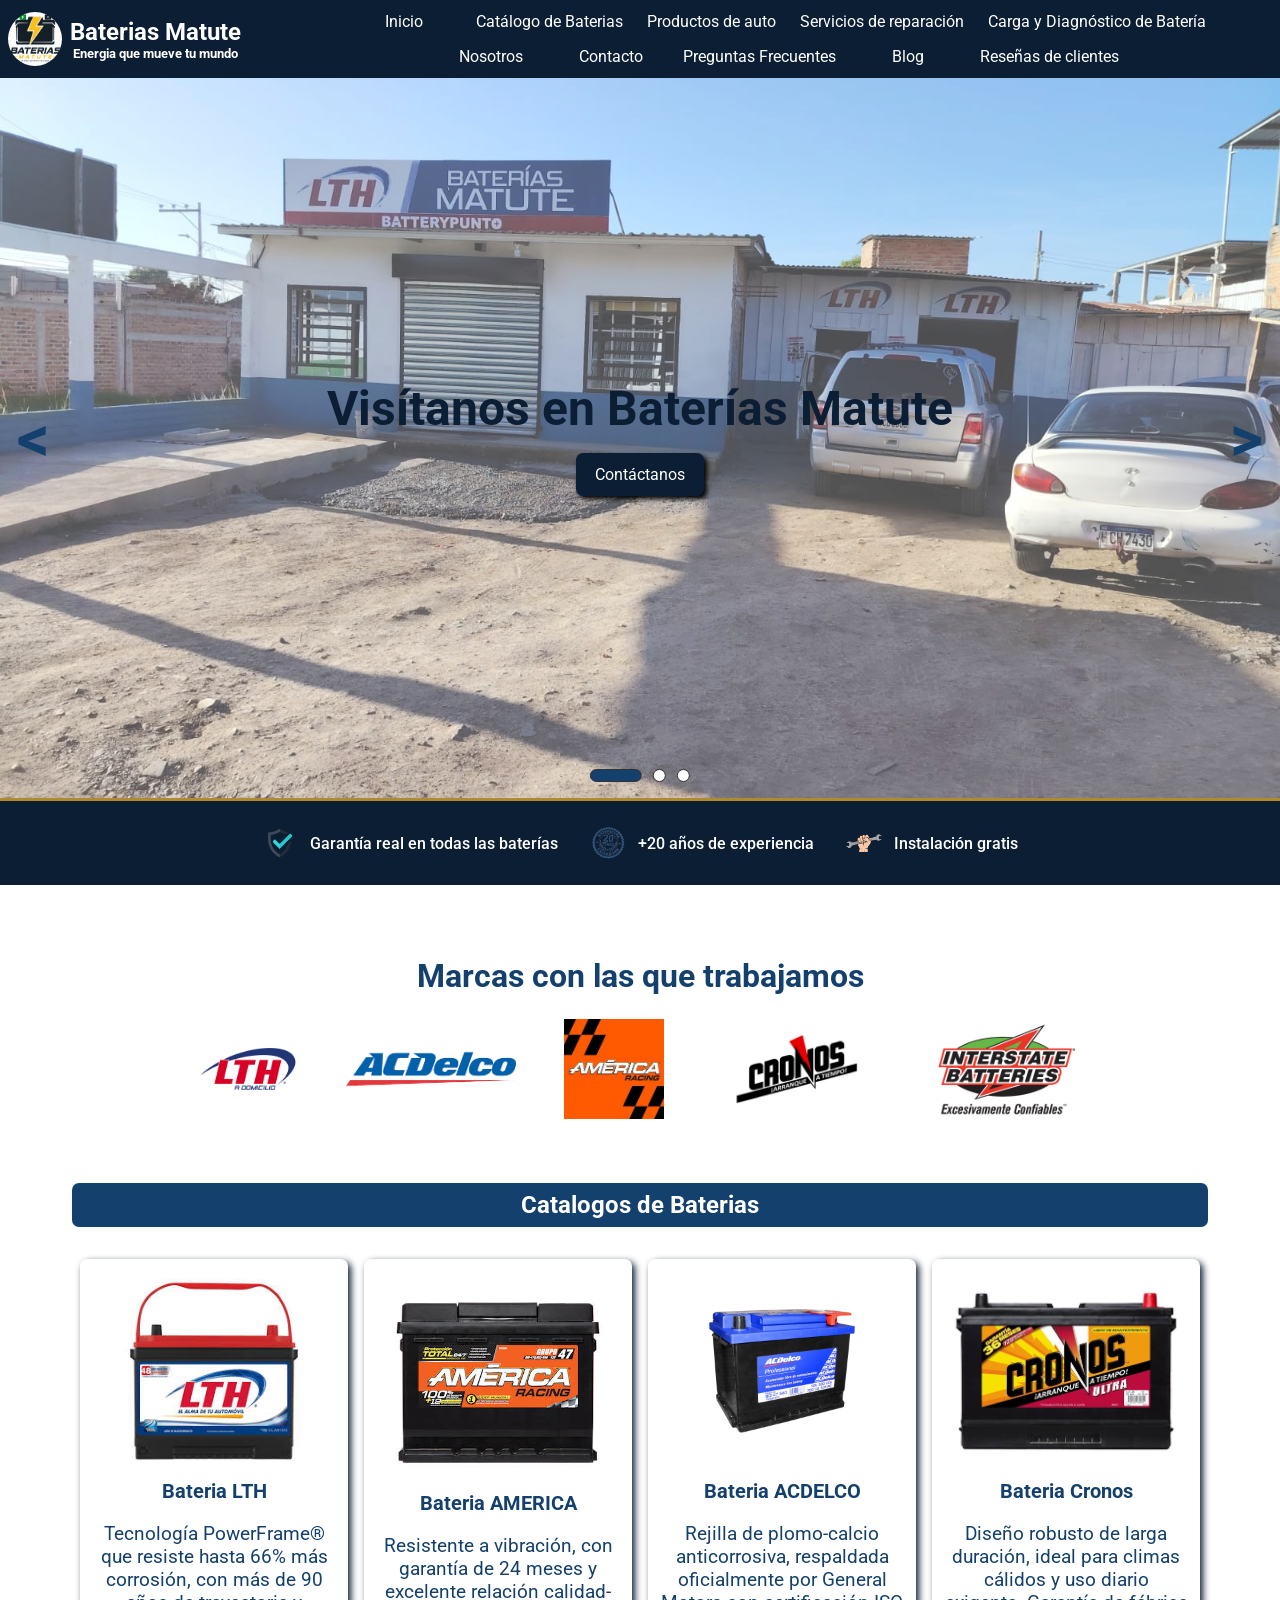
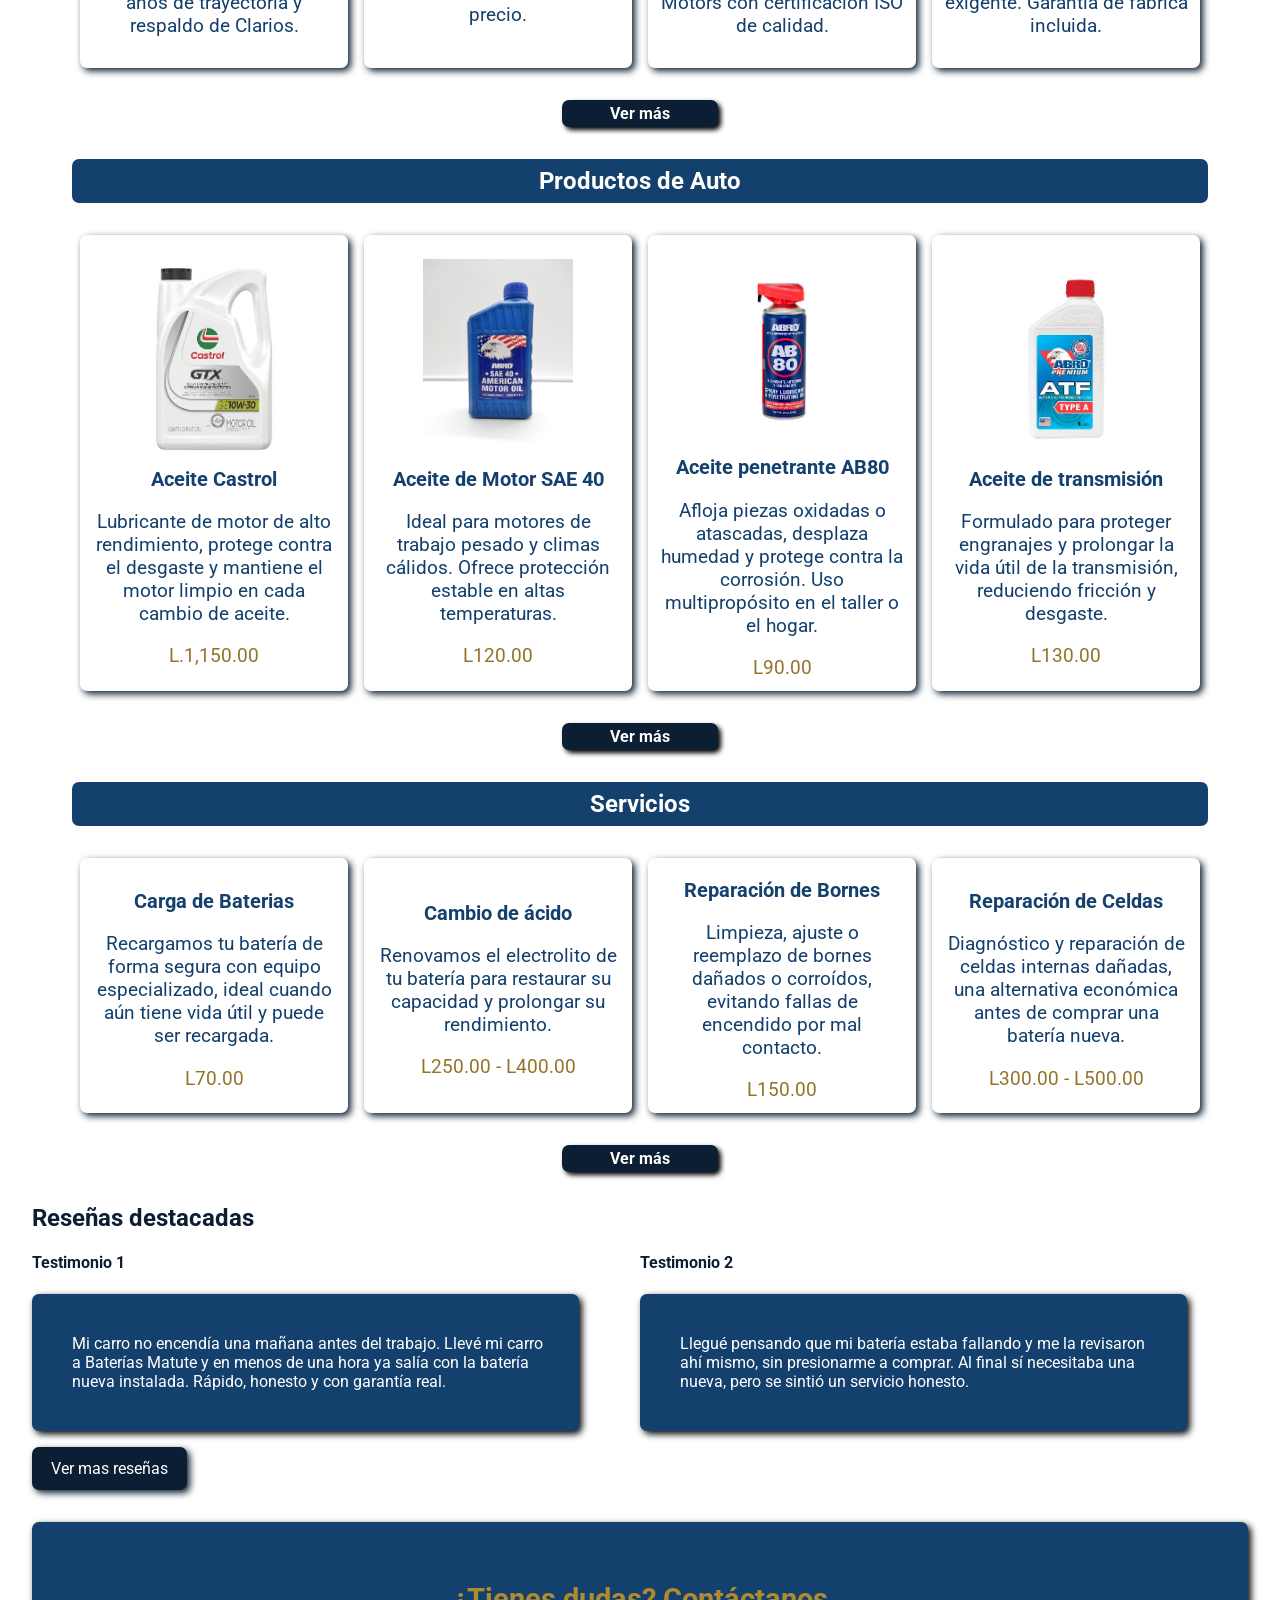
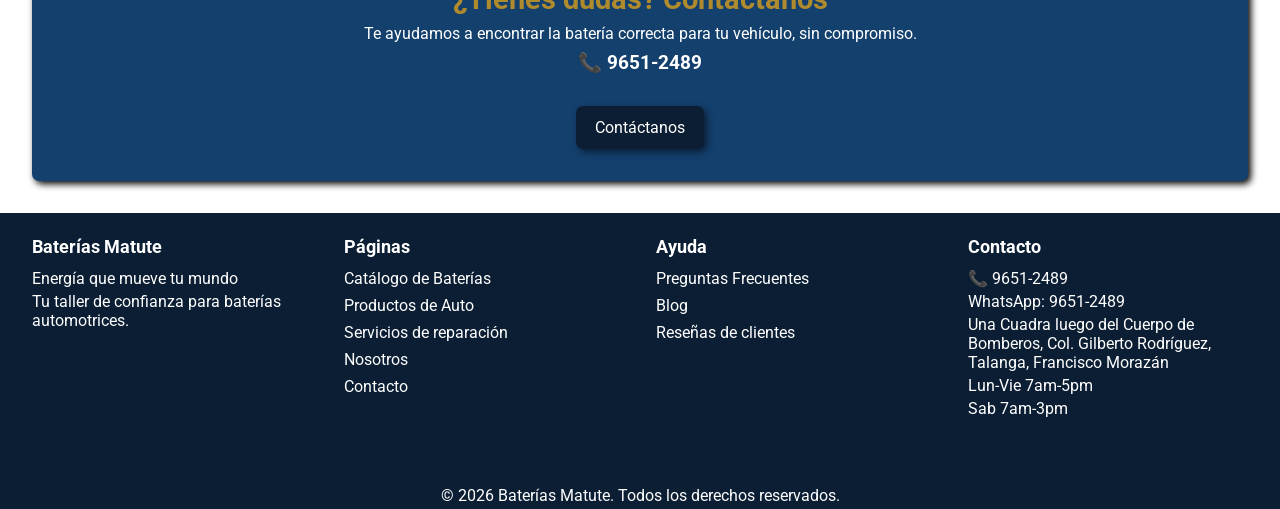
<file: ProyectoPortales/index.html>
<!DOCTYPE html>
<html>

<head>
    <meta charset="utf-8">
    <title>Baterias Matute Matute</title>
    <meta name="description" content="">
    <meta name="viewport" content="width=device-width, initial-scale=1">
    <link rel="stylesheet" href="css/styles.css">
    <script src="js/main.js"></script>
    <script src="js/carusel.js"></script>
</head>

<body>

    <header>
        <section class = "hmb-button">
            <div></div>
            <div></div>
            <div></div>
        </section>
        <section class="brand-section">
            <img src="img/LogoBateriasMatute.jpeg" alt="brand-img">

            <h1>
                Baterias Matute
                <span>Energia que mueve tu mundo</span>
            </h1>
        </section>
        <nav class ="hidden">
            <ul>
                <li><a href="index.html">Inicio</a></li>
                <li><a href="baterias.html">Catálogo de Baterias</a></li>
                <li><a href="ProductosAuto.html">Productos de auto</a></li>
                <li><a href="serviciosReparacion.html">Servicios de reparación</a></li>
                <li><a href="cargaDiagnostico.html">Carga y Diagnóstico de Batería</a></li>
                <li><a href="nosotros.html">Nosotros</a></li>
                <li><a href="contacto.html">Contacto</a></li>
                <li><a href="preguntas.html">Preguntas Frecuentes</a></li>
                <li><a href="blog.html">Blog</a></li>
                <li><a href="testimonios.html">Reseñas de clientes</a></li>
            </ul>
        </nav>

    </header>
    <main>
        <section class="carusel">
            <section class="carusel-trail">
                <section class="hero-panel">
                    <section class="hero-background">
                        <picture>
                            <source src="img/imgIndex/VentaBaterias.jpeg" media="(min-width:1025px)" />
                            <source src="img/imgIndex/VentaBaterias.jpeg" media="(min-width:700px)" />
                            <img src="img/imgIndex/VentaBaterias.jpeg" alt="Hero Panel Main Picture" />
                        </picture>
                    </section>

                    <section class="hero-call-to-action">
                        <h2>Visítanos en Baterías Matute</h2>
                        <a href="contacto.html" class="btn-cta">Contáctanos</a>
                    </section>
                </section>

                <section class="hero-panel">
                    <section class="hero-background">
                        <picture>
                            <source src="img/imgIndex/Establecimiento.jpeg" media="(min-width:1025px)" />
                            <source src="img/imgIndex/Establecimiento.jpeg" media="(min-width:700px)" />
                            <img src="img/imgIndex/Establecimiento.jpeg" alt="Hero Panel Main Picture" />
                        </picture>
                    </section>
                    <section class="hero-call-to-action">
                        <h2>Amplio stock de baterías LTH</h2>
                        <a href="baterias.html" class="btn-cta">Ver catálogo</a>
                    </section>

                </section>
                <section class="hero-panel">
                    <section class="hero-background">
                        <picture>
                            <source src="img/imgIndex/productosvariedad.jpg" media="(min-width:1025px)" />
                            <source src="img/imgIndex/productosvariedad.jpg" media="(min-width:700px)" />
                            <img src="img/imgIndex/productosvariedad.jpg" alt="Hero Panel Main Picture" />
                        </picture>
                    </section>

                    <section class="hero-call-to-action">
                        <h2>Todo lo que tu vehículo necesita, en un solo lugar</h2>
                        <a href="ProductosAuto.html" class="btn-cta">Ver productos</a>
                    </section>
                </section>



            </section>
        </section>

        <section class="trust-bar">
            <div class="trust-item">
                <img src="img/imgIndex/garantiaindex.png" alt="Garantía">
                <span>Garantía real en todas las baterías</span>
            </div>
            <div class="trust-item">
                <img src="img/imgIndex/expeindex.png" alt="Experiencia">
                <span>+20 años de experiencia</span>
            </div>
            <div class="trust-item">
                <img src="img/imgIndex/herramientaindex.png" alt="Instalación gratis">
                <span>Instalación gratis</span>
            </div>
        </section>

        <section class="brands-row">
            <h3 class="brands-title">Marcas con las que trabajamos</h3>
            <div class="brands-grid">
                <img src="img/imgIndex/LTH.png" alt="LTH">
                <img src="img/imgIndex/AcDelcolog.png" alt="ACDelco">
                <img src="img/imgIndex/americalog.jpeg" alt="América">
                <img src="img/imgIndex/Chronoslog.png" alt="Cronos">
                <img src="img/imgIndex/interstatelog.png" alt="Interstate">
            </div>
        </section>

        <section class="contenido">
            <div class="catalogo-header">
                <h3 class="venta">Catalogos de Baterias</h3>
            </div>
            <section class="Targetas_cuadricula grid">
                <div class="row">
                    <div class="col-12 col-m-6  col-l-3">
                        <div class="Targeta">
                            <div class="Targeta-header">
                                <img src="img/imgIndex/lthindex.jpeg" />
                                <div class="Targeta-header-label">Bateria LTH</div>
                            </div>
                            <div class="Targeta-body">
                                <p>Tecnología PowerFrame® que resiste hasta 66% más corrosión,
                                    con más de 90 años de trayectoria y respaldo de Clarios.</p>
                            </div>
                            <div class="Targeta-footer">
                            </div>
                        </div>
                    </div>
                    <div class="col-12 col-m-6  col-l-3">
                        <div class="Targeta">
                            <div class="Targeta-header">
                                <img src="img/imgIndex/americaindex.jpeg" />
                                <div class="Targeta-header-label">Bateria AMERICA</div>
                            </div>
                            <div class="Targeta-body">
                                <p>Resistente a vibración, con garantía de 24 meses y excelente
                                    relación calidad-precio.</p>
                            </div>
                            <div class="Targeta-footer">
                            </div>
                        </div>
                    </div>
                    <div class="col-12 col-m-6  col-l-3">
                        <div class="Targeta">
                            <div class="Targeta-header">
                                <img src="img/imgIndex/acdelcoindex.jpeg" />
                                <div class="Targeta-header-label">Bateria ACDELCO</div>
                            </div>
                            <div class="Targeta-body">
                                <p>Rejilla de plomo-calcio anticorrosiva,
                                    respaldada oficialmente por General Motors con certificación ISO de calidad.</p>
                            </div>
                            <div class="Targeta-footer">

                            </div>
                        </div>
                    </div>
                    <div class="col-12 col-m-6  col-l-3">
                        <div class="Targeta">
                            <div class="Targeta-header">
                                <img src="img/imgIndex/cronosindex.jpeg" />
                                <div class="Targeta-header-label">Bateria Cronos</div>
                            </div>
                            <div class="Targeta-body">
                                <p>Diseño robusto de larga duración, ideal para climas cálidos y uso
                                    diario exigente. Garantía de fábrica incluida.</p>
                            </div>
                            <div class="Targeta-footer">
                            </div>
                        </div>
                    </div>
                </div>
            </section>
            <h3 class="ver"><a href="baterias.html">Ver más</a></h3>
        </section>

        <section class="contenido">
            <div class="catalogo-header">
                <h3 class="venta">Productos de Auto</h3>
            </div>
            <section class="Targetas_cuadricula grid">
                <div class="row">
                    <div class="col-12 col-m-6  col-l-3">
                        <div class="Targeta">
                            <div class="Targeta-header">
                                <img src="img/imgIndex/index-castrol.jpeg" />
                                <div class="Targeta-header-label">Aceite Castrol</div>
                            </div>
                            <div class="Targeta-body">
                                <p>Lubricante de motor de alto rendimiento, protege contra el desgaste y
                                    mantiene el motor limpio en cada cambio de aceite.</p>
                            </div>
                            <div class="Targeta-footer">
                                <div class="Targeta-footer-price">
                                    L.1,150.00
                                </div>
                            </div>
                        </div>
                    </div>
                    <div class="col-12 col-m-6  col-l-3">
                        <div class="Targeta">
                            <div class="Targeta-header">
                                <img src="img/imgIndex/sae40index.jpeg" />
                                <div class="Targeta-header-label">Aceite de Motor SAE 40</div>
                            </div>
                            <div class="Targeta-body">
                                <p>Ideal para motores de trabajo pesado y climas cálidos.
                                    Ofrece protección estable en altas temperaturas.</p>
                            </div>
                            <div class="Targeta-footer">
                                <div class="Targeta-footer-price">
                                    L120.00
                                </div>
                            </div>
                        </div>
                    </div>
                    <div class="col-12 col-m-6  col-l-3">
                        <div class="Targeta">
                            <div class="Targeta-header">
                                <img src="img/imgIndex/aceiteAB80index.jpeg" />
                                <div class="Targeta-header-label">Aceite penetrante AB80</div>
                            </div>
                            <div class="Targeta-body">
                                <p>Afloja piezas oxidadas o atascadas, desplaza humedad y protege contra la corrosión.
                                    Uso multipropósito en el taller o el hogar.</p>
                            </div>
                            <div class="Targeta-footer">
                                <div class="Targeta-footer-price">
                                    L90.00
                                </div>

                            </div>
                        </div>
                    </div>
                    <div class="col-12 col-m-6  col-l-3">
                        <div class="Targeta">
                            <div class="Targeta-header">
                                <img src="img/imgIndex/aceitetransmisionindex.jpeg" />
                                <div class="Targeta-header-label">Aceite de transmisión</div>
                            </div>
                            <div class="Targeta-body">
                                <p>Formulado para proteger engranajes y prolongar la vida útil de la transmisión,
                                    reduciendo fricción y desgaste.</p>
                            </div>
                            <div class="Targeta-footer">
                                <div class="Targeta-footer-price">
                                    L130.00
                                </div>

                            </div>
                        </div>
                    </div>
                </div>
            </section>
            <h3 class="ver"><a href="ProductosAuto.html">Ver más</a></h3>
        </section>

        <section class="contenido">
            <div class="catalogo-header">
                <h3 class="venta">Servicios</h3>
            </div>
            <section class="Targetas_cuadricula grid">
                <div class="row">
                    <div class="col-12 col-m-6  col-l-3">
                        <div class="Targeta">
                            <div class="Targeta-header">
                                <div class="Targeta-header-label">Carga de Baterias</div>
                            </div>
                            <div class="Targeta-body">
                                <p>Recargamos tu batería de forma segura con equipo especializado,
                                    ideal cuando aún tiene vida útil y puede ser recargada.</p>
                            </div>
                            <div class="Targeta-footer">
                                <div class="Targeta-footer-price">
                                    L70.00
                                </div>
                            </div>
                        </div>
                    </div>
                    <div class="col-12 col-m-6  col-l-3">
                        <div class="Targeta">
                            <div class="Targeta-header">
                                <div class="Targeta-header-label">Cambio de ácido</div>
                            </div>
                            <div class="Targeta-body">
                                <p>Renovamos el electrolito de tu batería para restaurar su capacidad y
                                    prolongar su rendimiento.</p>
                            </div>
                            <div class="Targeta-footer">
                                <div class="Targeta-footer-price">
                                    L250.00 - L400.00
                                </div>
                            </div>
                        </div>
                    </div>
                    <div class="col-12 col-m-6  col-l-3">
                        <div class="Targeta">
                            <div class="Targeta-header">
                                <div class="Targeta-header-label">Reparación de Bornes</div>
                            </div>
                            <div class="Targeta-body">
                                <p>Limpieza, ajuste o reemplazo de bornes dañados o corroídos,
                                    evitando fallas de encendido por mal contacto.</p>
                            </div>
                            <div class="Targeta-footer">
                                <div class="Targeta-footer-price">
                                    L150.00
                                </div>

                            </div>
                        </div>
                    </div>
                    <div class="col-12 col-m-6  col-l-3">
                        <div class="Targeta">
                            <div class="Targeta-header">
                                <div class="Targeta-header-label">Reparación de Celdas</div>
                            </div>
                            <div class="Targeta-body">
                                <p>Diagnóstico y reparación de celdas internas dañadas, una alternativa económica
                                    antes de comprar una batería nueva.</p>
                            </div>
                            <div class="Targeta-footer">
                                <div class="Targeta-footer-price">
                                    L300.00 - L500.00
                                </div>
                            </div>
                        </div>
                    </div>
                </div>
            </section>
            <h3 class="ver"><a href="serviciosReparacion.html">Ver más</a></h3>
        </section>

        <section class="contenido2">
            <h3 class="reseñas">Reseñas destacadas</h3>
            <div class="grid">
                <div class="row">
                    <div class="col-12 col-m-6  col-l-6">
                        <h4>Testimonio 1</h4>
                        <section class="cuerpo_nosotros">
                            <div>
                                <p>
                                    Mi carro no encendía una mañana antes del trabajo.
                                    Llevé mi carro a Baterías Matute y en menos de una
                                    hora ya salía con la batería nueva instalada. Rápido,
                                    honesto y con garantía real.
                                </p>
                            </div>
                        </section>
                    </div>
                    <div class="col-12 col-m-6  col-l-6">
                        <h4>Testimonio 2</h4>
                        <section class="cuerpo_nosotros">
                            <div>
                                <p>
                                    Llegué pensando que mi batería estaba fallando y me la
                                    revisaron ahí mismo, sin presionarme a comprar. Al
                                    final sí necesitaba una nueva, pero se sintió un servicio
                                    honesto.
                                </p>
                            </div>
                        </section>
                    </div>
                </div>
            </div>
            <div class="saber">
                <a href="testimonios.html">Ver mas reseñas</a>
            </div>
        </section>

        <section class="contenido2">
            <section class="banner_contacto">
                <h3 class="duda">¿Tienes dudas? Contáctanos</h3>
                <p>Te ayudamos a encontrar la batería correcta para tu vehículo, sin compromiso.</p>
                <p class="datos_contacto">📞 9651-2489</p>
                <div class="saber">
                    <a href="contacto.html">Contáctanos</a>
                </div>
            </section>
        </section>
    </main>
    <footer>
        <div class="grid">
            <div class="row">
                <div class="col-12 col-m-6 col-l-3">
                    <h4>Baterías Matute</h4>
                    <p>Energía que mueve tu mundo</p>
                    <p>Tu taller de confianza para baterías automotrices.</p>
                </div>
                <div class="col-12 col-m-6 col-l-3">
                    <h4>Páginas</h4>
                    <ul>
                        <li><a href="baterias.html">Catálogo de Baterías</a></li>
                        <li><a href="ProductosAuto.html">Productos de Auto</a></li>
                        <li><a href="serviciosReparacion.html">Servicios de reparación</a></li>
                        <li><a href="nosotros.html">Nosotros</a></li>
                        <li><a href="contacto.html">Contacto</a></li>
                    </ul>
                </div>
                <div class="col-12 col-m-6 col-l-3">
                    <h4>Ayuda</h4>
                    <ul>
                        <li><a href="preguntas.html">Preguntas Frecuentes</a></li>
                        <li><a href="blog.html">Blog</a></li>
                        <li><a href="testimonios.html">Reseñas de clientes</a></li>
                    </ul>
                </div>
                <div class="col-12 col-m-6 col-l-3">
                    <h4>Contacto</h4>
                    <p>📞 9651-2489</p>
                    <p>WhatsApp: 9651-2489</p>
                    <p>Una Cuadra luego del Cuerpo de Bomberos,
                        Col. Gilberto Rodríguez, Talanga,
                        Francisco Morazán</p>
                    <p>Lun-Vie 7am-5pm</p>
                    <p>Sab 7am-3pm</p>
                </div>
            </div>
        </div>
        <p class="footer_derechos">© 2026 Baterías Matute. Todos los derechos reservados.</p>
    </footer>
</body>

</html>
</file>
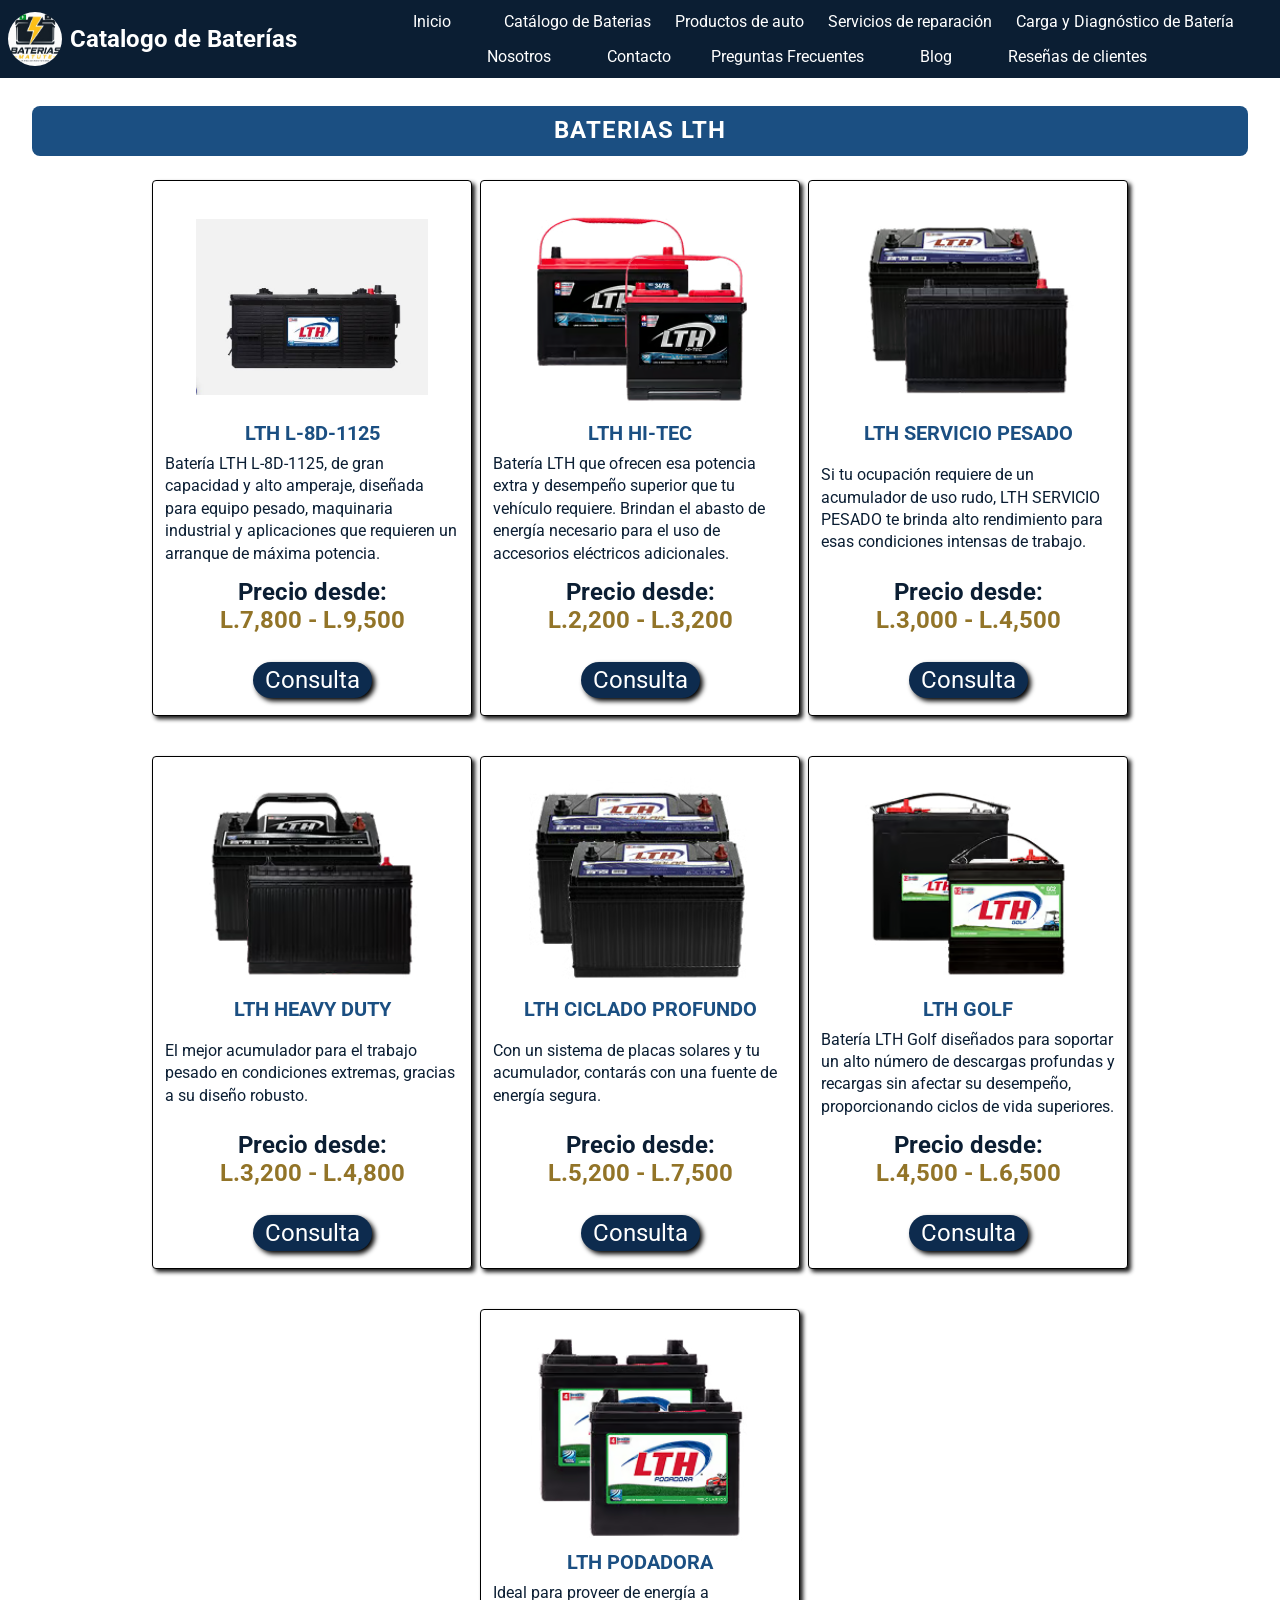
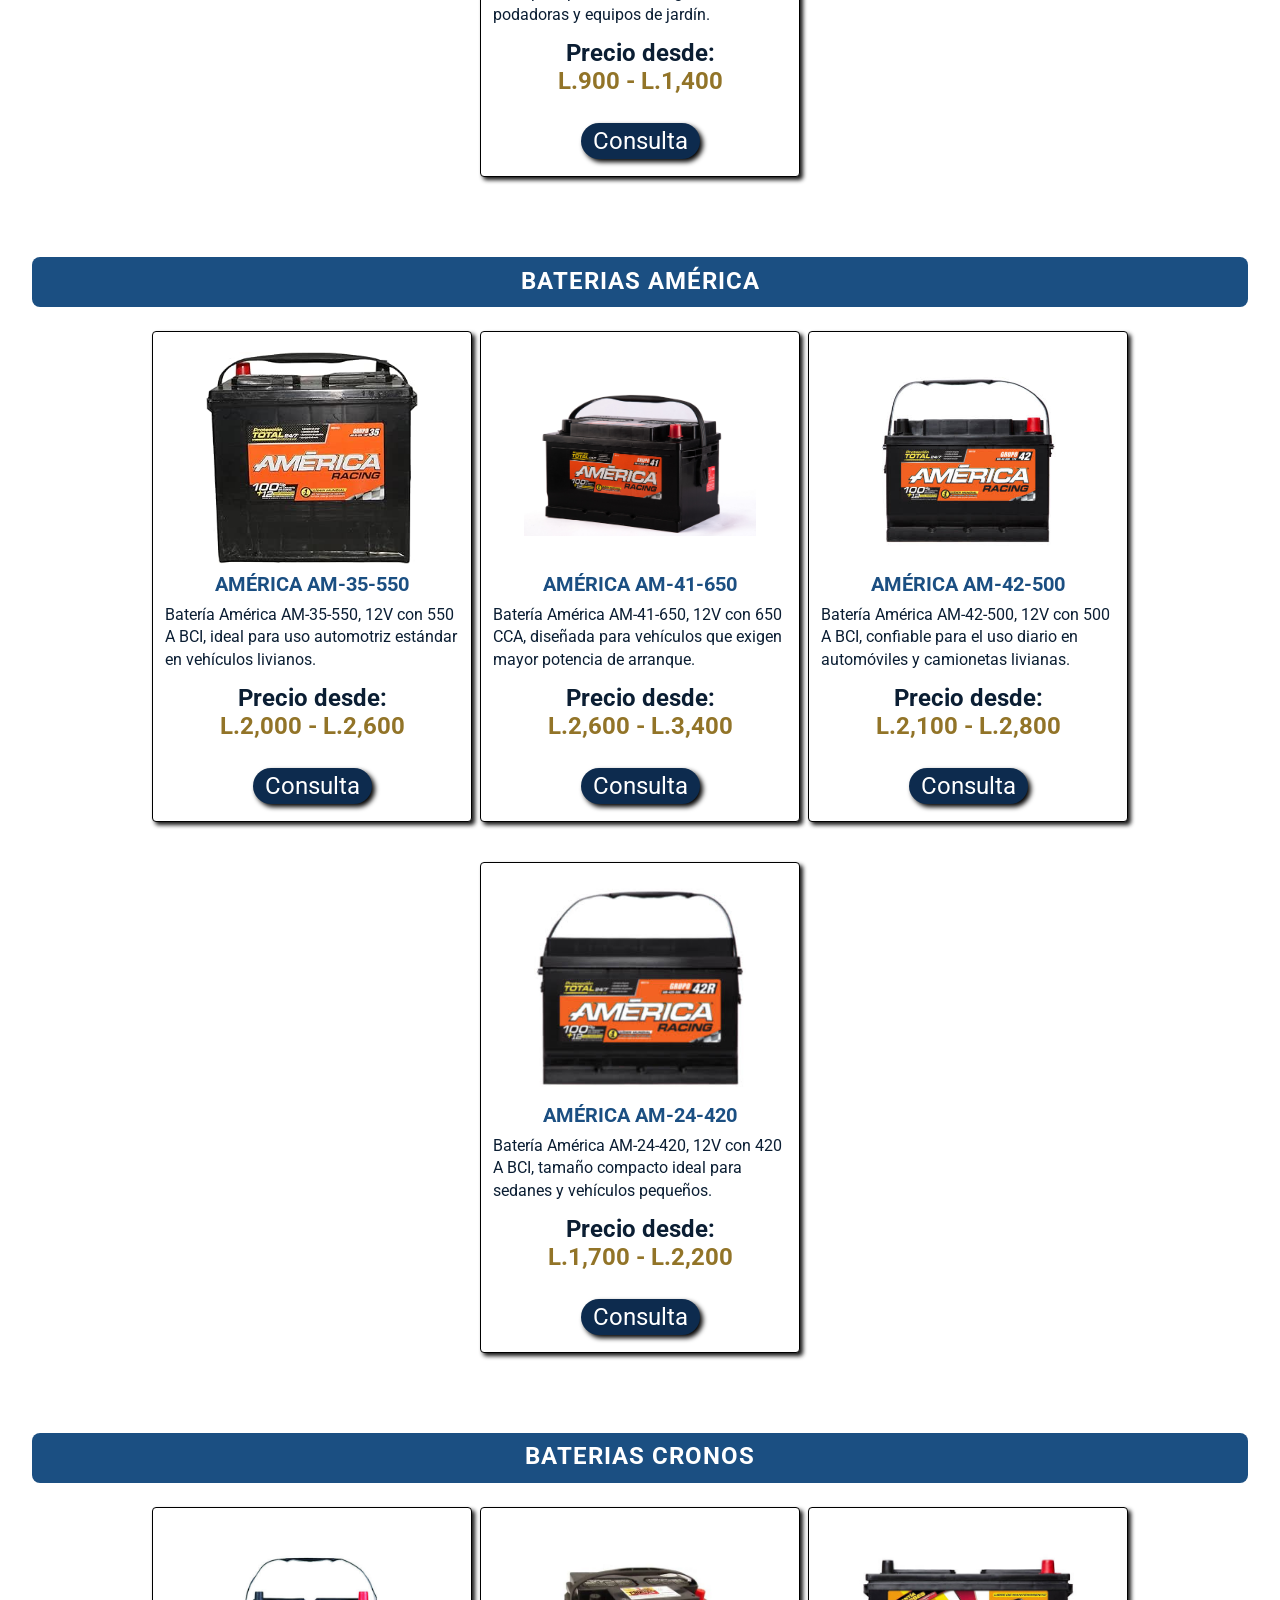
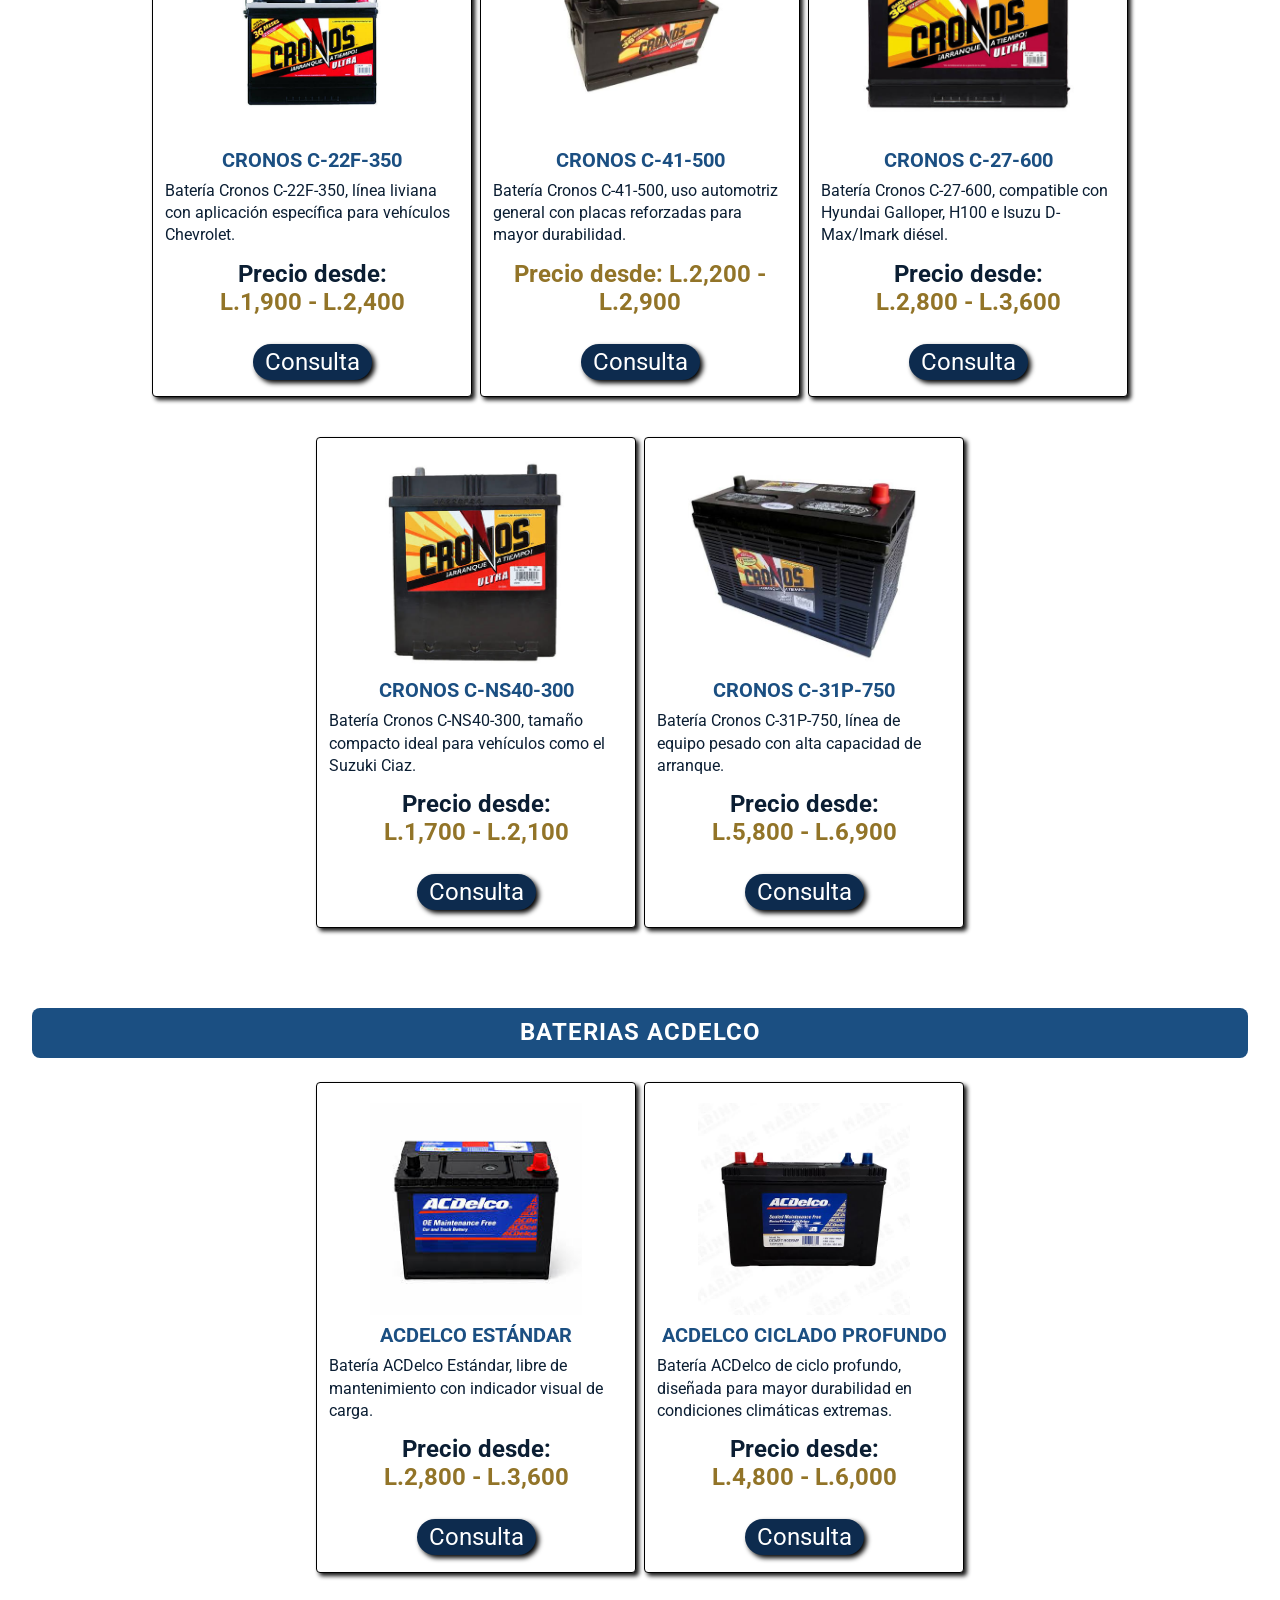
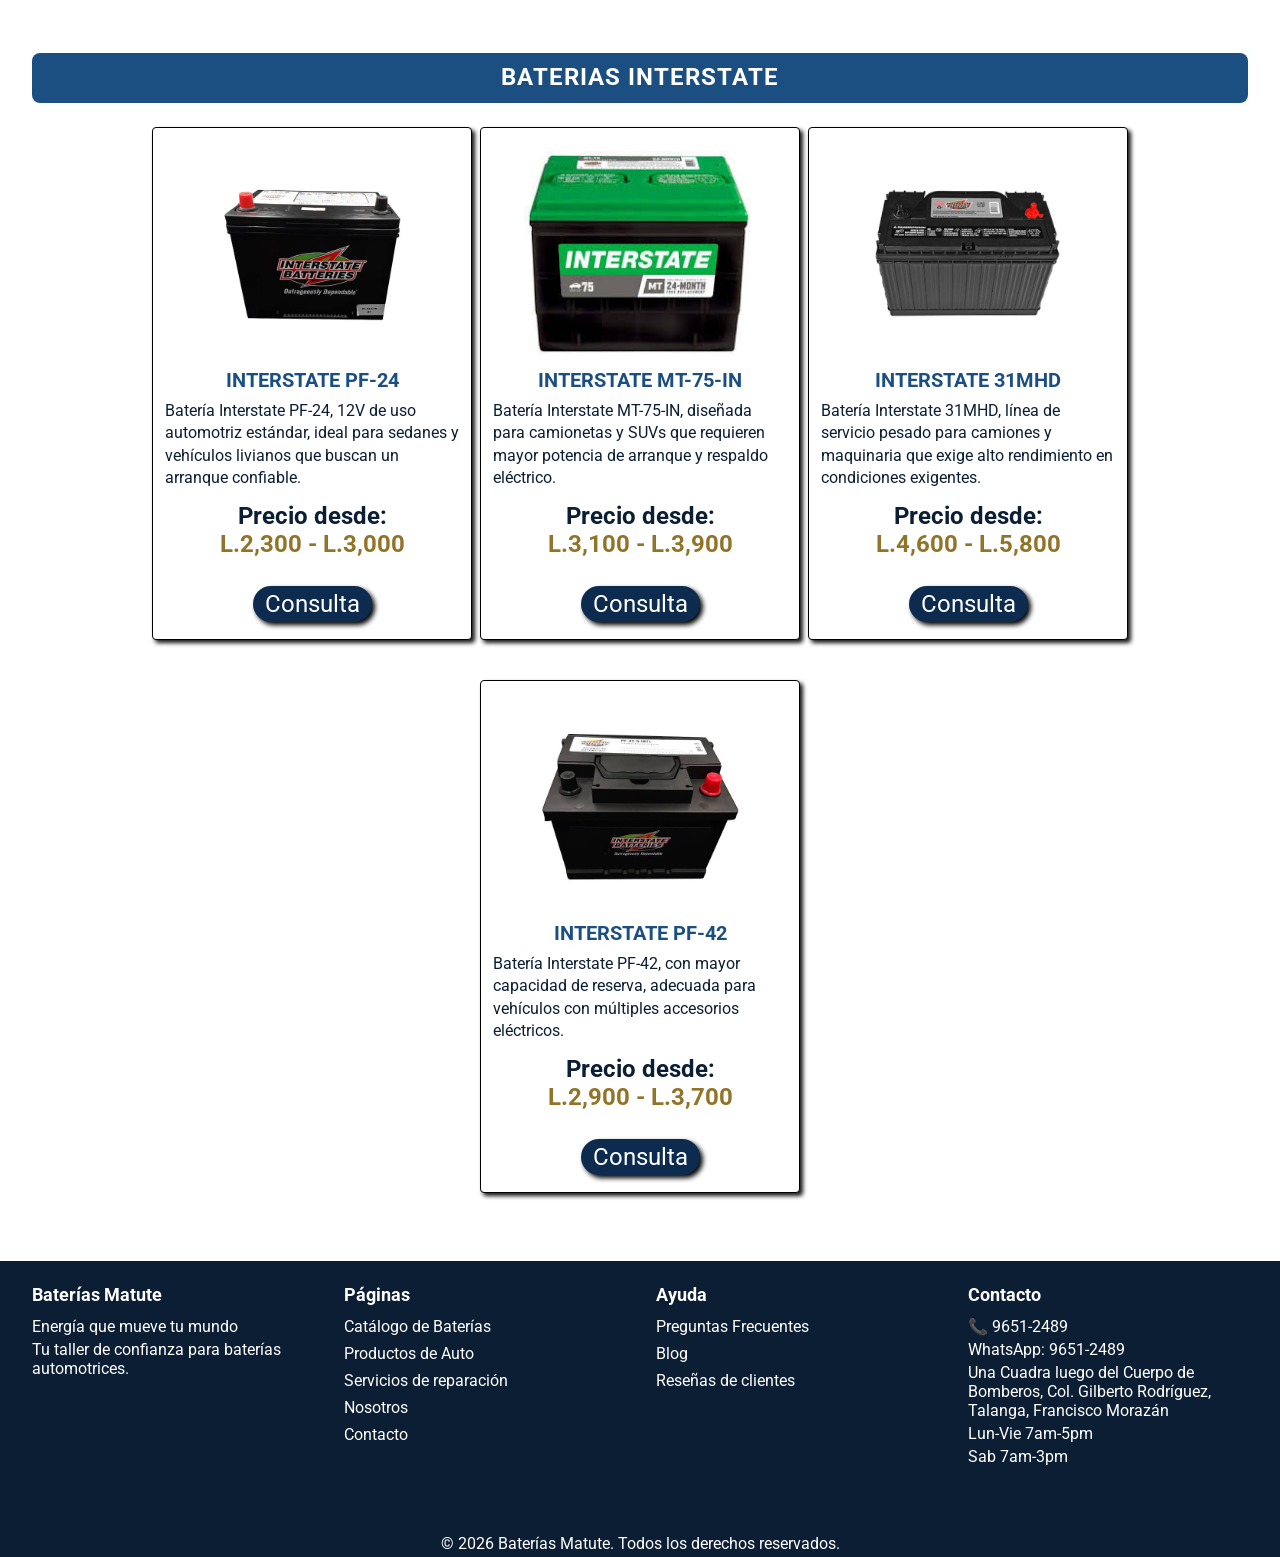
<file: ProyectoPortales/baterias.html>
<!DOCTYPE html>
<html>

<head>
    <meta charset="UTF-8">
    <meta name="viewport" content="width=device-width, initial-scale=1.0">
    <title>Catalogo de Baterías</title>
    <link rel="stylesheet" href="css/styles.css">
    <script src="js/main.js"></script>
</head>

<body>
    <header>
        <section class="hmb-button">
            <div></div>
            <div></div>
            <div></div>
        </section>
        <section class="brand-section">
            <img src="img/LogoBateriasMatute.jpeg" alt="Logo de la empresa" class="brand-logo">
            <h1> Catalogo de Baterías</h1>
        </section>
        <nav class="hidden">
            <ul>
                <li><a href="index.html">Inicio</a></li>
                <li><a href="baterias.html">Catálogo de Baterias</a></li>
                <li><a href="ProductosAuto.html">Productos de auto</a></li>
                <li><a href="serviciosReparacion.html">Servicios de reparación</a></li>
                <li><a href="cargaDiagnostico.html">Carga y Diagnóstico de Batería</a></li>
                <li><a href="nosotros.html">Nosotros</a></li>
                <li><a href="contacto.html">Contacto</a></li>
                <li><a href="preguntas.html">Preguntas Frecuentes</a></li>
                <li><a href="blog.html">Blog</a></li>
                <li><a href="testimonios.html">Reseñas de clientes</a></li>
            </ul>
        </nav>
    </header>
    <main>
        <section class="content">
            <div class="LTH">
                <div class="MARCA_title">
                    <h2>BATERIAS LTH</h2>
                </div>
                <section class="card">
                    <div class="card_header">
                        <img src="img/imgBaterias/LTH L-8D-1125.jpg" alt="card_img" />
                        <div class="card_header_label">LTH L-8D-1125</div>
                    </div>
                    <div class="card_body">
                        <p>
                            Batería LTH L-8D-1125, de gran capacidad y alto amperaje, diseñada para equipo pesado,
                            maquinaria industrial y aplicaciones que requieren un arranque de máxima potencia.
                        </p>
                    </div>
                    <div class="card_footer">
                        <div class="card_footer_price"><span>Precio desde:</span> L.7,800 - L.9,500</div>
                        <div class="card_footer_action"><a href="#">Consulta</a></div>
                    </div>
                </section>
                <section class="card">
                    <div class="card_header">
                        <img src="img/imgBaterias/lth hi-tec.avif" alt="card_img" />
                        <div class="card_header_label">LTH HI-TEC</div>
                    </div>
                    <div class="card_body">
                        <p>Batería LTH que ofrecen esa potencia extra y desempeño superior que tu vehículo requiere.
                            Brindan
                            el abasto de energía necesario para el uso de accesorios eléctricos adicionales.</p>
                    </div>
                    <div class="card_footer">
                        <div class="card_footer_price"><span>Precio desde:</span> L.2,200 - L.3,200</div>
                        <div class="card_footer_action"><a href="#">Consulta</a></div>
                    </div>
                </section>
                <section class="card">
                    <div class="card_header">
                        <img src="img/imgBaterias/LTH servicio Pesado.avif" alt="card_img" />
                        <div class="card_header_label">LTH SERVICIO PESADO</div>
                    </div>
                    <div class="card_body">
                        <p>
                            Si tu ocupación requiere de un acumulador de uso rudo, LTH SERVICIO PESADO te brinda alto
                            rendimiento para esas condiciones intensas de trabajo.
                        </p>
                    </div>
                    <div class="card_footer">
                        <div class="card_footer_price"><span>Precio desde:</span> L.3,000 - L.4,500</div>
                        <div class="card_footer_action"><a href="#">Consulta</a></div>
                    </div>
                </section>
                <section class="card">
                    <div class="card_header">
                        <img src="img/imgBaterias/LTH Heavy Duty.avif" alt="card_img" />
                        <div class="card_header_label">LTH HEAVY DUTY</div>
                    </div>
                    <div class="card_body">
                        <p>
                            El mejor acumulador para el trabajo pesado en condiciones extremas, gracias a su diseño
                            robusto.
                        </p>
                    </div>
                    <div class="card_footer">
                        <div class="card_footer_price"><span>Precio desde:</span> L.3,200 - L.4,800</div>
                        <div class="card_footer_action"><a href="#">Consulta</a></div>
                    </div>
                </section>
                <section class="card">
                    <div class="card_header">
                        <img src="img/imgBaterias/LTH Ciclado Profundo.avif" alt="card_img" />
                        <div class="card_header_label">LTH CICLADO PROFUNDO</div>
                    </div>
                    <div class="card_body">
                        <p>
                            Con un sistema de placas solares y tu acumulador, contarás con una fuente de energía segura.
                        </p>
                    </div>
                    <div class="card_footer">
                        <div class="card_footer_price"><span>Precio desde:</span> L.5,200 - L.7,500</div>
                        <div class="card_footer_action"><a href="#">Consulta</a></div>
                    </div>
                </section>
                <section class="card">
                    <div class="card_header">
                        <img src="img/imgBaterias/LTH Golf.avif" alt="card_img" />
                        <div class="card_header_label">LTH GOLF</div>
                    </div>
                    <div class="card_body">
                        <p>
                            Batería LTH Golf diseñados para soportar un alto número de descargas profundas y recargas
                            sin
                            afectar su desempeño, proporcionando ciclos de vida superiores.
                        </p>
                    </div>
                    <div class="card_footer">
                        <div class="card_footer_price"><span>Precio desde:</span> L.4,500 - L.6,500</div>
                        <div class="card_footer_action"><a href="#">Consulta</a></div>
                    </div>
                </section>
                <section class="card">
                    <div class="card_header">
                        <img src="img/imgBaterias/LTH Podadora.avif" alt="card_img" />
                        <div class="card_header_label">LTH PODADORA</div>
                    </div>
                    <div class="card_body">
                        <p>
                            Ideal para proveer de energía a podadoras y equipos de jardín.
                        </p>
                    </div>
                    <div class="card_footer">
                        <div class="card_footer_price"><span>Precio desde:</span> L.900 - L.1,400</div>
                        <div class="card_footer_action"><a href="#">Consulta</a></div>
                    </div>
                </section>
            </div>
            <div class="AMERICA">
                <div class="MARCA_title">
                    <h2>BATERIAS AMÉRICA</h2>
                </div>
                <section class="card">
                    <div class="card_header">
                        <img src="img/imgBaterias/Bateria AM-35-550.jpg" alt="card_img" />
                        <div class="card_header_label">AMÉRICA AM-35-550</div>
                    </div>
                    <div class="card_body">
                        <p>
                            Batería América AM-35-550, 12V con 550 A BCI, ideal para uso automotriz estándar en
                            vehículos
                            livianos.
                        </p>
                    </div>
                    <div class="card_footer">
                        <div class="card_footer_price"><span>Precio desde:</span> L.2,000 - L.2,600</div>
                        <div class="card_footer_action"><a href="#">Consulta</a></div>
                    </div>
                </section>
                <section class="card">
                    <div class="card_header">
                        <img src="img/imgBaterias/Bateria  AM-41-650.jpg" alt="card_img" />
                        <div class="card_header_label">AMÉRICA AM-41-650</div>
                    </div>
                    <div class="card_body">
                        <p>
                            Batería América AM-41-650, 12V con 650 CCA, diseñada para vehículos que exigen mayor
                            potencia de
                            arranque.
                        </p>
                    </div>
                    <div class="card_footer">
                        <div class="card_footer_price"><span>Precio desde:</span> L.2,600 - L.3,400</div>
                        <div class="card_footer_action"><a href="#">Consulta</a></div>
                    </div>
                </section>
                <section class="card">
                    <div class="card_header">
                        <img src="img/imgBaterias/America AM-42-500.jpg" alt="card_img" />
                        <div class="card_header_label">AMÉRICA AM-42-500</div>
                    </div>
                    <div class="card_body">
                        <p>
                            Batería América AM-42-500, 12V con 500 A BCI, confiable para el uso diario en automóviles y
                            camionetas livianas.
                        </p>
                    </div>
                    <div class="card_footer">
                        <div class="card_footer_price"><span>Precio desde:</span> L.2,100 - L.2,800</div>
                        <div class="card_footer_action"><a href="#">Consulta</a></div>
                    </div>
                </section>
                <section class="card">
                    <div class="card_header">
                        <img src="img/imgBaterias/America AM-24-420.jpg" alt="card_img" />
                        <div class="card_header_label">AMÉRICA AM-24-420</div>
                    </div>
                    <div class="card_body">
                        <p>
                            Batería América AM-24-420, 12V con 420 A BCI, tamaño compacto ideal para sedanes y vehículos
                            pequeños.
                        </p>
                    </div>
                    <div class="card_footer">
                        <div class="card_footer_price"><span>Precio desde:</span> L.1,700 - L.2,200</div>
                        <div class="card_footer_action"><a href="#">Consulta</a></div>
                    </div>
                </section>
            </div>
            <div class="CRONOS">
                <div class="MARCA_title">
                    <h2>BATERIAS CRONOS</h2>
                </div>
                <section class="card">
                    <div class="card_header">
                        <img src="img/imgBaterias/Cronos C-22F-350.jpg" alt="card_img" />
                        <div class="card_header_label">CRONOS C-22F-350</div>
                    </div>
                    <div class="card_body">
                        <p>
                            Batería Cronos C-22F-350, línea liviana con aplicación específica para vehículos Chevrolet.
                        </p>
                    </div>
                    <div class="card_footer">
                        <div class="card_footer_price"><span>Precio desde:</span> L.1,900 - L.2,400</div>
                        <div class="card_footer_action"><a href="#">Consulta</a></div>
                    </div>
                </section>
                <section class="card">
                    <div class="card_header">
                        <img src="img/imgBaterias/Cronos C-41-500.jpg" alt="card_img" />
                        <div class="card_header_label">CRONOS C-41-500</div>
                    </div>
                    <div class="card_body">
                        <p>
                            Batería Cronos C-41-500, uso automotriz general con placas reforzadas para mayor
                            durabilidad.
                        </p>
                    </div>
                    <div class="card_footer">
                        <div class="card_footer_price">Precio desde: L.2,200 - L.2,900</div>
                        <div class="card_footer_action"><a href="#">Consulta</a></div>
                    </div>
                </section>
                <section class="card">
                    <div class="card_header">
                        <img src="img/imgBaterias/Cronos C-27-600.jpg" alt="card_img" />
                        <div class="card_header_label">CRONOS C-27-600</div>
                    </div>
                    <div class="card_body">
                        <p>
                            Batería Cronos C-27-600, compatible con Hyundai Galloper, H100 e Isuzu D-Max/Imark diésel.
                        </p>
                    </div>
                    <div class="card_footer">
                        <div class="card_footer_price"><span>Precio desde:</span> L.2,800 - L.3,600</div>
                        <div class="card_footer_action"><a href="#">Consulta</a></div>
                    </div>
                </section>
                <section class="card">
                    <div class="card_header">
                        <img src="img/imgBaterias/Cronos C-NS40-300..jpg" alt="card_img" />
                        <div class="card_header_label">CRONOS C-NS40-300</div>
                    </div>
                    <div class="card_body">
                        <p>
                            Batería Cronos C-NS40-300, tamaño compacto ideal para vehículos como el Suzuki Ciaz.
                        </p>
                    </div>
                    <div class="card_footer">
                        <div class="card_footer_price"><span>Precio desde:</span> L.1,700 - L.2,100</div>
                        <div class="card_footer_action"><a href="#">Consulta</a></div>
                    </div>
                </section>
                <section class="card">
                    <div class="card_header">
                        <img src="img/imgBaterias/Cronos C-31P-750.jpg" alt="card_img" />
                        <div class="card_header_label">CRONOS C-31P-750</div>
                    </div>
                    <div class="card_body">
                        <p>
                            Batería Cronos C-31P-750, línea de equipo pesado con alta capacidad de arranque.
                        </p>
                    </div>
                    <div class="card_footer">
                        <div class="card_footer_price"><span>Precio desde:</span> L.5,800 - L.6,900</div>
                        <div class="card_footer_action"><a href="#">Consulta</a></div>
                    </div>
                </section>
            </div>
            <div class="ACDELCO">
                <div class="MARCA_title">
                    <h2>BATERIAS ACDELCO</h2>
                </div>
                <section class="card">
                    <div class="card_header">
                        <img src="img/imgBaterias/ACDelco Estandar.jpg" alt="card_img" />
                        <div class="card_header_label">ACDELCO ESTÁNDAR</div>
                    </div>
                    <div class="card_body">
                        <p>
                            Batería ACDelco Estándar, libre de mantenimiento con indicador visual de carga.
                        </p>
                    </div>
                    <div class="card_footer">
                        <div class="card_footer_price"><span>Precio desde:</span> L.2,800 - L.3,600</div>
                        <div class="card_footer_action"><a href="#">Consulta</a></div>
                    </div>
                </section>
                <section class="card">
                    <div class="card_header">
                        <img src="img/imgBaterias/ACDelco Ciclo Profundo.jpg" alt="card_img" />
                        <div class="card_header_label">ACDELCO CICLADO PROFUNDO</div>
                    </div>
                    <div class="card_body">
                        <p>
                            Batería ACDelco de ciclo profundo, diseñada para mayor durabilidad en condiciones climáticas
                            extremas.
                        </p>
                    </div>
                    <div class="card_footer">
                        <div class="card_footer_price"><span>Precio desde:</span> L.4,800 - L.6,000</div>
                        <div class="card_footer_action"><a href="#">Consulta</a></div>
                    </div>
                </section>
            </div>
            <div class="INTERSTATE">
                <div class="MARCA_title">
                    <h2>BATERIAS INTERSTATE</h2>
                </div>
                <section class="card">
                    <div class="card_header">
                        <img src="img/imgBaterias/INTERSTATE PF-24.jpg" alt="card_img" />
                        <div class="card_header_label">INTERSTATE PF-24</div>
                    </div>
                    <div class="card_body">
                        <p>
                            Batería Interstate PF-24, 12V de uso automotriz estándar, ideal para sedanes y vehículos
                            livianos que buscan un arranque confiable.
                        </p>
                    </div>
                    <div class="card_footer">
                        <div class="card_footer_price"><span>Precio desde:</span> L.2,300 - L.3,000</div>
                        <div class="card_footer_action"><a href="#">Consulta</a></div>
                    </div>
                </section>
                <section class="card">
                    <div class="card_header">
                        <img src="img/imgBaterias/INTERSTATE MT-75-IN.jpg" alt="card_img" />
                        <div class="card_header_label">INTERSTATE MT-75-IN</div>
                    </div>
                    <div class="card_body">
                        <p>
                            Batería Interstate MT-75-IN, diseñada para camionetas y SUVs que requieren mayor potencia
                            de arranque y respaldo eléctrico.
                        </p>
                    </div>
                    <div class="card_footer">
                        <div class="card_footer_price"><span>Precio desde:</span> L.3,100 - L.3,900</div>
                        <div class="card_footer_action"><a href="#">Consulta</a></div>
                    </div>
                </section>
                <section class="card">
                    <div class="card_header">
                        <img src="img/imgBaterias/INTERSTATE 31MHD.jpg" alt="card_img" />
                        <div class="card_header_label">INTERSTATE 31MHD</div>
                    </div>
                    <div class="card_body">
                        <p>
                            Batería Interstate 31MHD, línea de servicio pesado para camiones y maquinaria que exige
                            alto rendimiento en condiciones exigentes.
                        </p>
                    </div>
                    <div class="card_footer">
                        <div class="card_footer_price"><span>Precio desde:</span> L.4,600 - L.5,800</div>
                        <div class="card_footer_action"><a href="#">Consulta</a></div>
                    </div>
                </section>
                <section class="card">
                    <div class="card_header">
                        <img src="img/imgBaterias/INTERSTATE PF-42.jpg" alt="card_img" />
                        <div class="card_header_label">INTERSTATE PF-42</div>
                    </div>
                    <div class="card_body">
                        <p>
                            Batería Interstate PF-42, con mayor capacidad de reserva, adecuada para vehículos con
                            múltiples accesorios eléctricos.
                        </p>
                    </div>
                    <div class="card_footer">
                        <div class="card_footer_price"><span>Precio desde:</span> L.2,900 - L.3,700</div>
                        <div class="card_footer_action"><a href="#">Consulta</a></div>
                    </div>
                </section>
            </div>
        </section>
    </main>
    <footer>
        <div class="grid">
            <div class="row">
                <div class="col-12 col-m-6 col-l-3">
                    <h4>Baterías Matute</h4>
                    <p>Energía que mueve tu mundo</p>
                    <p>Tu taller de confianza para baterías automotrices.</p>
                </div>
                <div class="col-12 col-m-6 col-l-3">
                    <h4>Páginas</h4>
                    <ul>
                        <li><a href="baterias.html">Catálogo de Baterías</a></li>
                        <li><a href="ProductosAuto.html">Productos de Auto</a></li>
                        <li><a href="serviciosReparacion.html">Servicios de reparación</a></li>
                        <li><a href="nosotros.html">Nosotros</a></li>
                        <li><a href="contacto.html">Contacto</a></li>
                    </ul>
                </div>
                <div class="col-12 col-m-6 col-l-3">
                    <h4>Ayuda</h4>
                    <ul>
                        <li><a href="preguntas.html">Preguntas Frecuentes</a></li>
                        <li><a href="blog.html">Blog</a></li>
                        <li><a href="testimonios.html">Reseñas de clientes</a></li>
                    </ul>
                </div>
                <div class="col-12 col-m-6 col-l-3">
                    <h4>Contacto</h4>
                    <p>📞 9651-2489</p>
                    <p>WhatsApp: 9651-2489</p>
                    <p>Una Cuadra luego del Cuerpo de Bomberos,
                        Col. Gilberto Rodríguez, Talanga,
                        Francisco Morazán</p>
                    <p>Lun-Vie 7am-5pm</p>
                    <p>Sab 7am-3pm</p>
                </div>
            </div>
        </div>
        <p class="footer_derechos">© 2026 Baterías Matute. Todos los derechos reservados.</p>
    </footer>
</body>

</html>
</file>
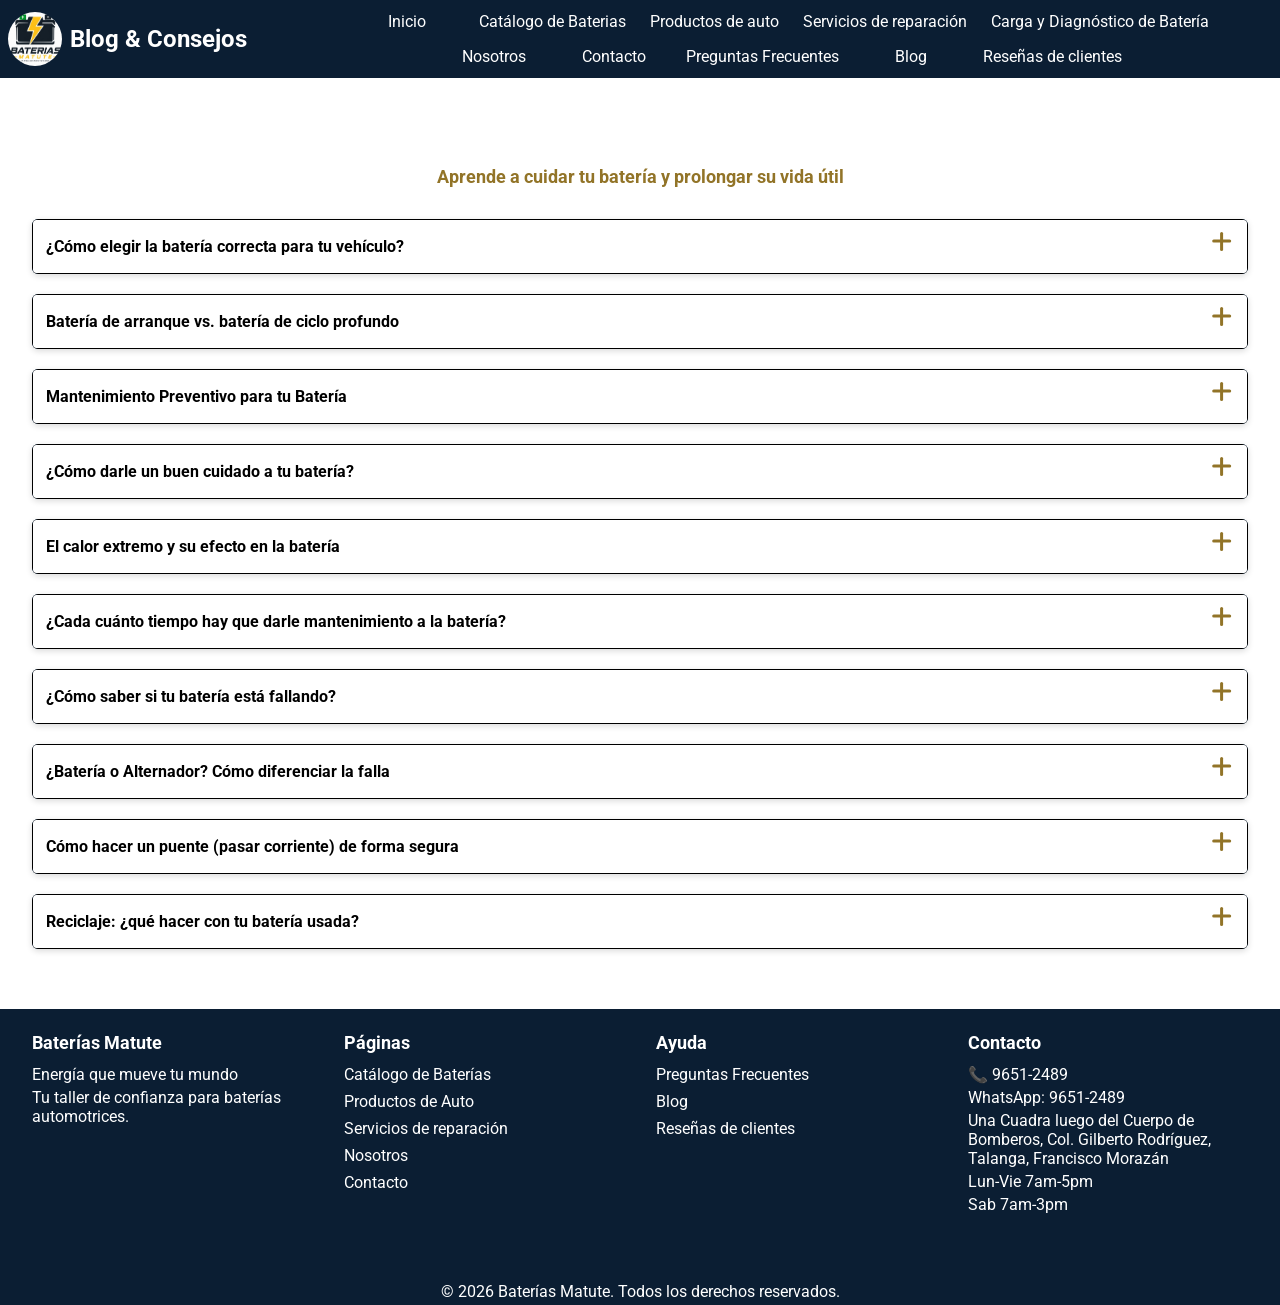
<file: ProyectoPortales/blog.html>
<!DOCTYPE html>
<html lang="es">

<head>
    <meta charset="UTF-8">
    <meta name="viewport" content="width=device-width, initial-scale=1.0">
    <title>Blog y Consejos - Baterías Matute</title>
    <link rel="stylesheet" href="css/styles.css">
    <script src="js/btnMore.js"></script>
    <script src="js/main.js"></script>
</head>

<body>
    <header>
        <section class = "hmb-button">
            <div></div>
            <div></div>
            <div></div>
        </section>
        <section class="brand-section">
            <img src="img/LogoBateriasMatute.jpeg" alt="Logo de la empresa" class="brand-logo">
            <h1>Blog & Consejos</h1>
        </section>
        <nav class ="hidden">
            <ul>
                <li><a href="index.html">Inicio</a></li>
                <li><a href="baterias.html">Catálogo de Baterias</a></li>
                <li><a href="ProductosAuto.html">Productos de auto</a></li>
                <li><a href="serviciosReparacion.html">Servicios de reparación</a></li>
                <li><a href="cargaDiagnostico.html">Carga y Diagnóstico de Batería</a></li>
                <li><a href="nosotros.html">Nosotros</a></li>
                <li><a href="contacto.html">Contacto</a></li>
                <li><a href="preguntas.html">Preguntas Frecuentes</a></li>
                <li><a href="blog.html">Blog</a></li>
                <li><a href="testimonios.html">Reseñas de clientes</a></li>
            </ul>
        </nav>
    </header>
    <main>
        <section>
            <div class="services consejos-container">

                <div class="title">
                    <h1>Consejos Automotrices <span>Aprende a cuidar tu batería y prolongar su vida útil</span></h1>
                </div>
                <section class="servicio blog-item">
                    <div class="service-title">
                        <section class="more-button">
                            <div class="side1"></div>
                            <div class="side2"></div>
                        </section>
                        <h2>¿Cómo elegir la batería correcta para tu vehículo?</h2>
                    </div>
                    <div class="service-body hidden">
                        <p>
                            Al comprar una batería nueva es vital tomar en cuenta tres factores principales:<br><br>
                            • <strong>Amperaje de arranque en frío (CCA):</strong> Define la potencia necesaria para
                            arrancar el auto en mañanas frías.<br>
                            • <strong>Tamaño de grupo (BCI):</strong> Garantiza que la batería quepa correctamente en el
                            soporte físico del vehículo.<br>
                            • <strong>Respaldo y Marca:</strong> Marcas reconocidas como LTH, América o ACDelco ofrecen
                            garantías reales y mejores aleaciones internas contra corrosión.
                        </p>
                    </div>
                </section>
                <section class="servicio blog-item">
                    <div class="service-title">
                        <section class="more-button">
                            <div class="side1"></div>
                            <div class="side2"></div>
                        </section>
                        <h2>Batería de arranque vs. batería de ciclo profundo</h2>
                    </div>
                    <div class="service-body hidden">
                        <p>
                            No todas las baterías funcionan igual, y elegir el tipo incorrecto reduce su vida útil
                            considerablemente:<br><br>
                            • <strong>Batería de arranque:</strong> Diseñada para entregar una descarga alta y breve
                            que enciende el motor. Es la que normalmente trae tu vehículo de fábrica.<br>
                            • <strong>Batería de ciclo profundo:</strong> Diseñada para entregar energía de forma
                            constante durante periodos largos, ideal para sistemas de sonido, luces adicionales,
                            neveras portátiles o vehículos con muchos accesorios eléctricos.<br>
                            • <strong>Usar la incorrecta:</strong> Instalar una batería de arranque para uso de ciclo
                            profundo (o viceversa) acorta drásticamente su vida útil.<br><br>
                            <em>En <strong>Baterías Matute</strong> te asesoramos sobre cuál tipo de batería se ajusta
                                mejor al uso que le das a tu vehículo.</em>
                        </p>
                    </div>
                </section>
                <section class="servicio blog-item">
                    <div class="service-title">
                        <section class="more-button">
                            <div class="side1"></div>
                            <div class="side2"></div>
                        </section>
                        <h2>Mantenimiento Preventivo para tu Batería</h2>
                    </div>
                    <div class="service-body hidden">
                        <p>
                            Un mantenimiento básico constante puede duplicar el tiempo de vida de tu batería:<br><br>
                            • <strong>Limpieza de bornes:</strong> Mantén los terminales libres de corrosión. Puedes
                            limpiarlos con un cepillo suave y bicarbonato con agua.<br>
                            • <strong>Ajuste correcto:</strong> Asegúrate de que la batería esté bien sujetada. Las
                            vibraciones excesivas pueden causar daños internos en las celdas.<br>
                            • <strong>Evita descargas profundas:</strong> No dejes luces encendidas o la radio encendida
                            cuando el motor esté apagado.<br>
                            • <strong>Uso regular:</strong> Si el vehículo estará detenido por mucho tiempo, enciéndelo
                            al menos 15 minutos dos veces por semana.
                        </p>
                    </div>
                </section>
                <section class="servicio blog-item">
                    <div class="service-title">
                        <section class="more-button">
                            <div class="side1"></div>
                            <div class="side2"></div>
                        </section>
                        <h2>¿Cómo darle un buen cuidado a tu batería?</h2>
                    </div>
                    <div class="service-body hidden">
                        <p>
                            Para asegurar que tu batería funcione al 100% y no te deje varado, sigue estas
                            recomendaciones fundamentales:<br><br>
                            • <strong>Inspección visual:</strong> Revisa periódicamente que la carcasa no esté inflada,
                            agrietada o con derrames de líquido.<br>
                            • <strong>Fijación correcta:</strong> Asegúrate de que los soportes estén firmes para evitar
                            que las vibraciones del camino dañen las celdas internas.<br>
                            • <strong>Apaga los consumibles:</strong> Antes de apagar el motor, asegúrate de apagar el
                            aire acondicionado, luces, radio y cargadores USB.<br>
                            • <strong>Recorridos largos:</strong> Intenta realizar viajes de más de 20 minutos de vez en
                            cuando para darle tiempo al alternador de cargar la batería por completo.
                        </p>
                    </div>
                </section>
                <section class="servicio blog-item">
                    <div class="service-title">
                        <section class="more-button">
                            <div class="side1"></div>
                            <div class="side2"></div>
                        </section>
                        <h2>El calor extremo y su efecto en la batería</h2>
                    </div>
                    <div class="service-body hidden">
                        <p>
                            A diferencia de lo que muchos creen, el calor es más dañino para la batería que el frío,
                            algo muy relevante en el clima de Honduras:<br><br>
                            • <strong>Evaporación del electrolito:</strong> Las altas temperaturas aceleran la
                            evaporación del líquido interno, reduciendo la capacidad de la batería.<br>
                            • <strong>Corrosión acelerada:</strong> El calor incrementa la velocidad de las reacciones
                            químicas internas, lo cual desgasta las placas internas más rápido.<br>
                            • <strong>Estacionamiento:</strong> Evita dejar el vehículo bajo el sol directo por
                            periodos prolongados siempre que sea posible.<br>
                            • <strong>Revisión más frecuente:</strong> En climas cálidos se recomienda revisar el
                            estado de la batería con mayor frecuencia que la estándar de 3 a 6 meses.<br><br>
                            <em>En <strong>Baterías Matute</strong> conocemos las exigencias del clima local y
                                recomendamos las baterías más resistentes a altas temperaturas.</em>
                        </p>
                    </div>
                </section>
                <section class="servicio blog-item">
                    <div class="service-title">
                        <section class="more-button">
                            <div class="side1"></div>
                            <div class="side2"></div>
                        </section>
                        <h2>¿Cada cuánto tiempo hay que darle mantenimiento a la batería?</h2>
                    </div>
                    <div class="service-body hidden">
                        <p>
                            La frecuencia ideal para revisar tu batería depende del tipo y uso de tu vehículo:<br><br>
                            • <strong>Revisiones preventivas:</strong> Se recomienda revisar los bornes, sujetadores y
                            estado de carga cada <strong>3 a 6 meses</strong>.<br>
                            • <strong>Baterías con mantenimiento (con tapones):</strong> Revisa el nivel de agua
                            desmineralizada/electrolito al menos una vez al mes.<br>
                            • <strong>Baterías libres de mantenimiento:</strong> Haz una prueba de diagnóstico con
                            multímetro o escáner al menos <strong>2 veces al año</strong> o durante cada cambio de
                            aceite.<br><br>
                            <em>En <strong>Baterías Matute</strong> realizamos revisiones preventivas rápidas para
                                verificar la salud de tu sistema eléctrico.</em>
                        </p>
                    </div>
                </section>
                <section class="servicio blog-item">
                    <div class="service-title">
                        <section class="more-button">
                            <div class="side1"></div>
                            <div class="side2"></div>
                        </section>
                        <h2>¿Cómo saber si tu batería está fallando?</h2>
                    </div>
                    <div class="service-body hidden">
                        <p>
                            Existen varias señales claras que te indicarán si tu batería está perdiendo su capacidad
                            antes de que te deje varado:<br><br>
                            1. <strong>Arranque lento del motor:</strong> Al girar la llave o presionar el botón, el
                            motor tarda más de lo habitual en encender.<br>
                            2. <strong>Luces tenues:</strong> Faros delanteros o luces del tablero pierden intensidad al
                            encender otros sistemas del auto.<br>
                            3. <strong>Símbolo de batería en el tablero:</strong> La luz de advertencia del
                            alternador/batería permanece encendida.<br>
                            4. <strong>Olor inusual o sulfatación:</strong> Olor a azufre o acumulación de polvo
                            blanco/verde alrededor de los bornes.<br><br>
                            <em>Si notas alguna de estas señales, te recomendamos visitarnos en Baterías Matute para
                                realizar un diagnóstico oportuno.</em>
                        </p>
                    </div>
                </section>
                <section class="servicio blog-item">
                    <div class="service-title">
                        <section class="more-button">
                            <div class="side1"></div>
                            <div class="side2"></div>
                        </section>
                        <h2>¿Batería o Alternador? Cómo diferenciar la falla</h2>
                    </div>
                    <div class="service-body hidden">
                        <p>
                            Muchas veces se culpa a la batería cuando el fallo proviene realmente del sistema de carga
                            (alternador):<br><br>
                            • <strong>Si es la batería:</strong> Al pasarle corriente a tu auto este enciende y se
                            mantiene encendido sin problemas mientras conduces.<br>
                            • <strong>Si es el alternador:</strong> Al pasarle corriente el auto enciende, pero a los
                            pocos minutos de estar andando el motor se apaga solo.<br><br>
                            En <strong>Baterías Matute</strong> realizamos la revisión de tu sistema eléctrico para
                            garantizar el diagnóstico correcto antes de gastar.
                        </p>
                    </div>
                </section>
                <section class="servicio blog-item">
                    <div class="service-title">
                        <section class="more-button">
                            <div class="side1"></div>
                            <div class="side2"></div>
                        </section>
                        <h2>Cómo hacer un puente (pasar corriente) de forma segura</h2>
                    </div>
                    <div class="service-body hidden">
                        <p>
                            Un mal procedimiento de puente puede dañar el sistema eléctrico de ambos autos. Sigue
                            este orden con cuidado:<br><br>
                            1. <strong>Apaga ambos motores</strong> y coloca los vehículos cerca, sin que se toquen.<br>
                            2. <strong>Cable rojo (positivo):</strong> Conéctalo primero al borne positivo de la
                            batería descargada, luego al positivo de la batería auxiliar.<br>
                            3. <strong>Cable negro (negativo):</strong> Conéctalo primero al borne negativo de la
                            batería auxiliar, y el otro extremo a una parte metálica sin pintura del motor del auto
                            descargado (nunca al borne negativo directo).<br>
                            4. <strong>Enciende el auto auxiliar</strong> y déjalo un par de minutos antes de intentar
                            encender el auto descargado.<br>
                            5. <strong>Retira los cables en orden inverso</strong> al que los colocaste.<br><br>
                            <em>Evita el contacto entre las pinzas positiva y negativa en todo momento, ya que puede
                                generar chispas o dañar el sistema electrónico del vehículo.</em>
                        </p>
                    </div>
                </section>
                <section class="servicio blog-item">
                    <div class="service-title">
                        <section class="more-button">
                            <div class="side1"></div>
                            <div class="side2"></div>
                        </section>
                        <h2>Reciclaje: ¿qué hacer con tu batería usada?</h2>
                    </div>
                    <div class="service-body hidden">
                        <p>
                            Una batería usada no debe desecharse como basura común, ya que contiene plomo y ácido
                            sulfúrico que contaminan el suelo y el agua:<br><br>
                            • <strong>Riesgo ambiental:</strong> Los componentes internos son altamente tóxicos si se
                            filtran al ambiente sin control.<br>
                            • <strong>Reciclaje responsable:</strong> La mayoría de los materiales de una batería
                            (plomo, plástico, ácido) pueden reutilizarse para fabricar baterías nuevas.<br>
                            • <strong>Entrega tu batería vieja:</strong> En <strong>Baterías Matute</strong> recibimos
                            tu batería usada como parte de pago al comprar una nueva.<br><br>
                            <em>Cuidar el ambiente también es parte de cuidar tu vehículo.</em>
                        </p>
                    </div>
                </section>

            </div>
        </section>
    </main>
    <footer>
        <div class="grid">
            <div class="row">
                <div class="col-12 col-m-6 col-l-3">
                    <h4>Baterías Matute</h4>
                    <p>Energía que mueve tu mundo</p>
                    <p>Tu taller de confianza para baterías automotrices.</p>
                </div>
                <div class="col-12 col-m-6 col-l-3">
                    <h4>Páginas</h4>
                    <ul>
                        <li><a href="baterias.html">Catálogo de Baterías</a></li>
                        <li><a href="ProductosAuto.html">Productos de Auto</a></li>
                        <li><a href="serviciosReparacion.html">Servicios de reparación</a></li>
                        <li><a href="nosotros.html">Nosotros</a></li>
                        <li><a href="contacto.html">Contacto</a></li>
                    </ul>
                </div>
                <div class="col-12 col-m-6 col-l-3">
                    <h4>Ayuda</h4>
                    <ul>
                        <li><a href="preguntas.html">Preguntas Frecuentes</a></li>
                        <li><a href="blog.html">Blog</a></li>
                        <li><a href="testimonios.html">Reseñas de clientes</a></li>
                    </ul>
                </div>
                <div class="col-12 col-m-6 col-l-3">
                    <h4>Contacto</h4>
                    <p>📞 9651-2489</p>
                    <p>WhatsApp: 9651-2489</p>
                    <p>Una Cuadra luego del Cuerpo de Bomberos,
                        Col. Gilberto Rodríguez, Talanga,
                        Francisco Morazán</p>
                    <p>Lun-Vie 7am-5pm</p>
                    <p>Sab 7am-3pm</p>
                </div>
            </div>
        </div>
        <p class="footer_derechos">© 2026 Baterías Matute. Todos los derechos reservados.</p>
    </footer>

</body>

</html>
</file>
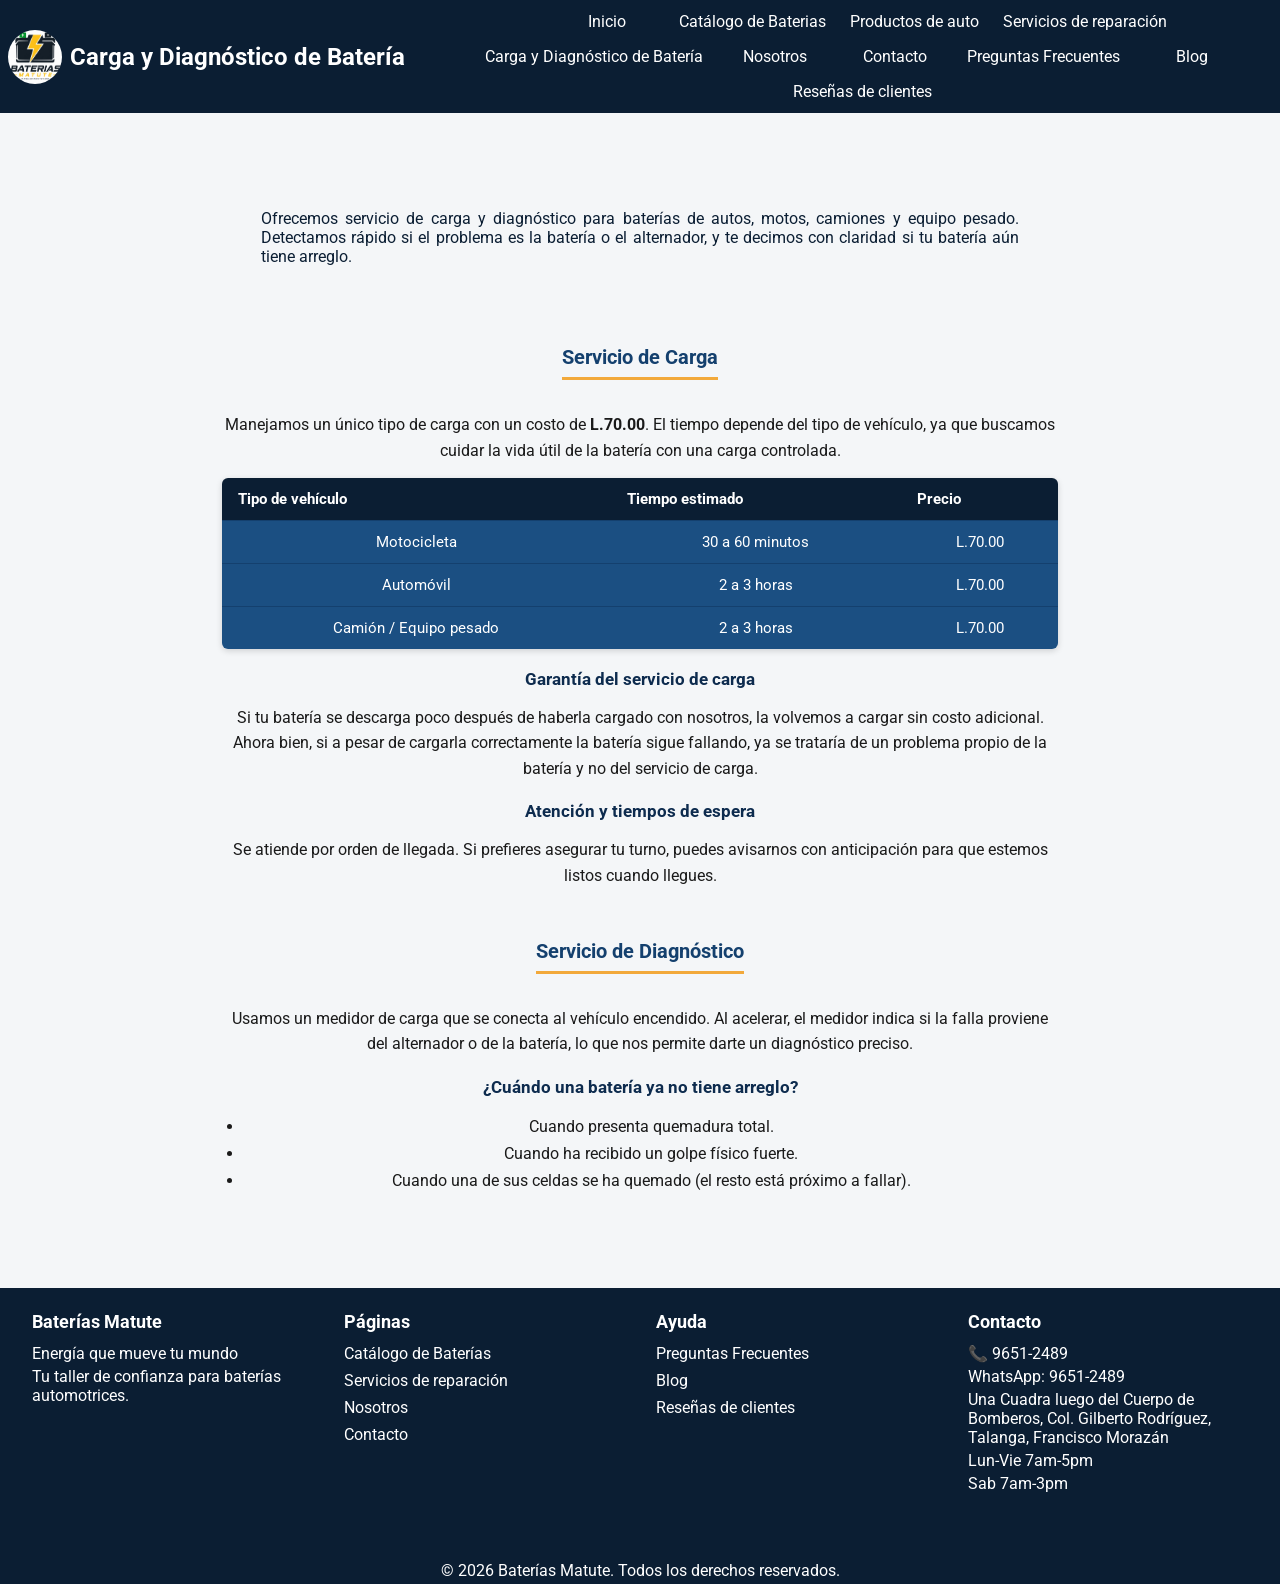
<file: ProyectoPortales/cargaDiagnostico.html>
<!DOCTYPE html>
<html lang="es">
<head>
    <meta charset="UTF-8">
    <meta name="viewport" content="width=device-width, initial-scale=1.0">
    <title>Carga y Diagnóstico de Batería</title>
    <link rel="stylesheet" href="css/styles.css">
    <script src="js/carusel.js"></script>
    <script src="js/btnMore.js"></script>
    <script src="js/main.js"></script>
</head>

<body class="pagina-preguntas">
    <header>
        <section class="hmb-button">
            <div></div>
            <div></div>
            <div></div>
        </section>
        <section class="brand-section">
            <img src="img/LogoBateriasMatute.jpeg" alt="Logo de la empresa" class="brand-logo">
            <h1>Carga y Diagnóstico de Batería</h1>
        </section>
        <nav class="hidden">
            <ul>
                <li><a href="index.html">Inicio</a></li>
                <li><a href="baterias.html">Catálogo de Baterias</a></li>
                <li><a href="ProductosAuto.html">Productos de auto</a></li>
                <li><a href="serviciosReparacion.html">Servicios de reparación</a></li>
                <li><a href="cargaDiagnostico.html">Carga y Diagnóstico de Batería</a></li>
                <li><a href="nosotros.html">Nosotros</a></li>
                <li><a href="contacto.html">Contacto</a></li>
                <li><a href="preguntas.html">Preguntas Frecuentes</a></li>
                <li><a href="blog.html">Blog</a></li>
                <li><a href="testimonios.html">Reseñas de clientes</a></li>
            </ul>
        </nav>
    </header>
    <main>
        <div class="intro">
            <p>Ofrecemos servicio de carga y diagnóstico para baterías de autos, motos, camiones y equipo pesado. Detectamos rápido si el problema es la batería o el alternador, y te decimos con claridad si tu batería aún tiene arreglo.</p>
        </div>

        <section class="content bloque-servicio">
            <h3>Servicio de Carga</h3>
            <p class="texto-servicio">
                Manejamos un único tipo de carga con un costo de <strong>L.70.00</strong>. El tiempo depende del tipo de vehículo, ya que buscamos cuidar la vida útil de la batería con una carga controlada.
            </p>

            <table class="tabla-servicio">
                <thead>
                    <tr>
                        <th>Tipo de vehículo</th>
                        <th>Tiempo estimado</th>
                        <th>Precio</th>
                    </tr>
                </thead>
                <tbody>
                    <tr>
                        <td>Motocicleta</td>
                        <td>30 a 60 minutos</td>
                        <td>L.70.00</td>
                    </tr>
                    <tr>
                        <td>Automóvil</td>
                        <td>2 a 3 horas</td>
                        <td>L.70.00</td>
                    </tr>
                    <tr>
                        <td>Camión / Equipo pesado</td>
                        <td>2 a 3 horas</td>
                        <td>L.70.00</td>
                    </tr>
                </tbody>
            </table>

            <h4 class="subtitulo-servicio">Garantía del servicio de carga</h4>
            <p class="texto-servicio">
                Si tu batería se descarga poco después de haberla cargado con nosotros, la volvemos a cargar sin costo adicional. Ahora bien, si a pesar de cargarla correctamente la batería sigue fallando, ya se trataría de un problema propio de la batería y no del servicio de carga.
            </p>

            <h4 class="subtitulo-servicio">Atención y tiempos de espera</h4>
            <p class="texto-servicio">
                Se atiende por orden de llegada. Si prefieres asegurar tu turno, puedes avisarnos con anticipación para que estemos listos cuando llegues.
            </p>
        </section>

        <section class="content bloque-servicio">
            <h3>Servicio de Diagnóstico</h3>
            <p class="texto-servicio">
                Usamos un medidor de carga que se conecta al vehículo encendido. Al acelerar, el medidor indica si la falla proviene del alternador o de la batería, lo que nos permite darte un diagnóstico preciso.
            </p>

            <h4 class="subtitulo-servicio">¿Cuándo una batería ya no tiene arreglo?</h4>
            <ul class="lista-servicio">
                <li>Cuando presenta quemadura total.</li>
                <li>Cuando ha recibido un golpe físico fuerte.</li>
                <li>Cuando una de sus celdas se ha quemado (el resto está próximo a fallar).</li>
            </ul>
        </section>

    </main>
    <footer>
        <div class="grid">
            <div class="row">
                <div class="col-12 col-m-6 col-l-3">
                    <h4>Baterías Matute</h4>
                    <p>Energía que mueve tu mundo</p>
                    <p>Tu taller de confianza para baterías automotrices.</p>
                </div>
                <div class="col-12 col-m-6 col-l-3">
                    <h4>Páginas</h4>
                    <ul>
                        <li><a href="baterias.html">Catálogo de Baterías</a></li>
                        <li><a href="serviciosReparacion.html">Servicios de reparación</a></li>
                        <li><a href="nosotros.html">Nosotros</a></li>
                        <li><a href="contacto.html">Contacto</a></li>
                    </ul>
                </div>
                <div class="col-12 col-m-6 col-l-3">
                    <h4>Ayuda</h4>
                    <ul>
                        <li><a href="preguntas.html">Preguntas Frecuentes</a></li>
                        <li><a href="blog.html">Blog</a></li>
                        <li><a href="testimonios.html">Reseñas de clientes</a></li>
                    </ul>
                </div>
                <div class="col-12 col-m-6 col-l-3">
                    <h4>Contacto</h4>
                    <p>📞 9651-2489</p>
                    <p>WhatsApp: 9651-2489</p>
                    <p>Una Cuadra luego del Cuerpo de Bomberos,
                        Col. Gilberto Rodríguez, Talanga,
                        Francisco Morazán</p>
                    <p>Lun-Vie 7am-5pm</p>
                    <p>Sab 7am-3pm</p>
                </div>
            </div>
        </div>
        <p class="footer_derechos">© 2026 Baterías Matute. Todos los derechos reservados.</p>
    </footer>
</body>

</html>
</file>
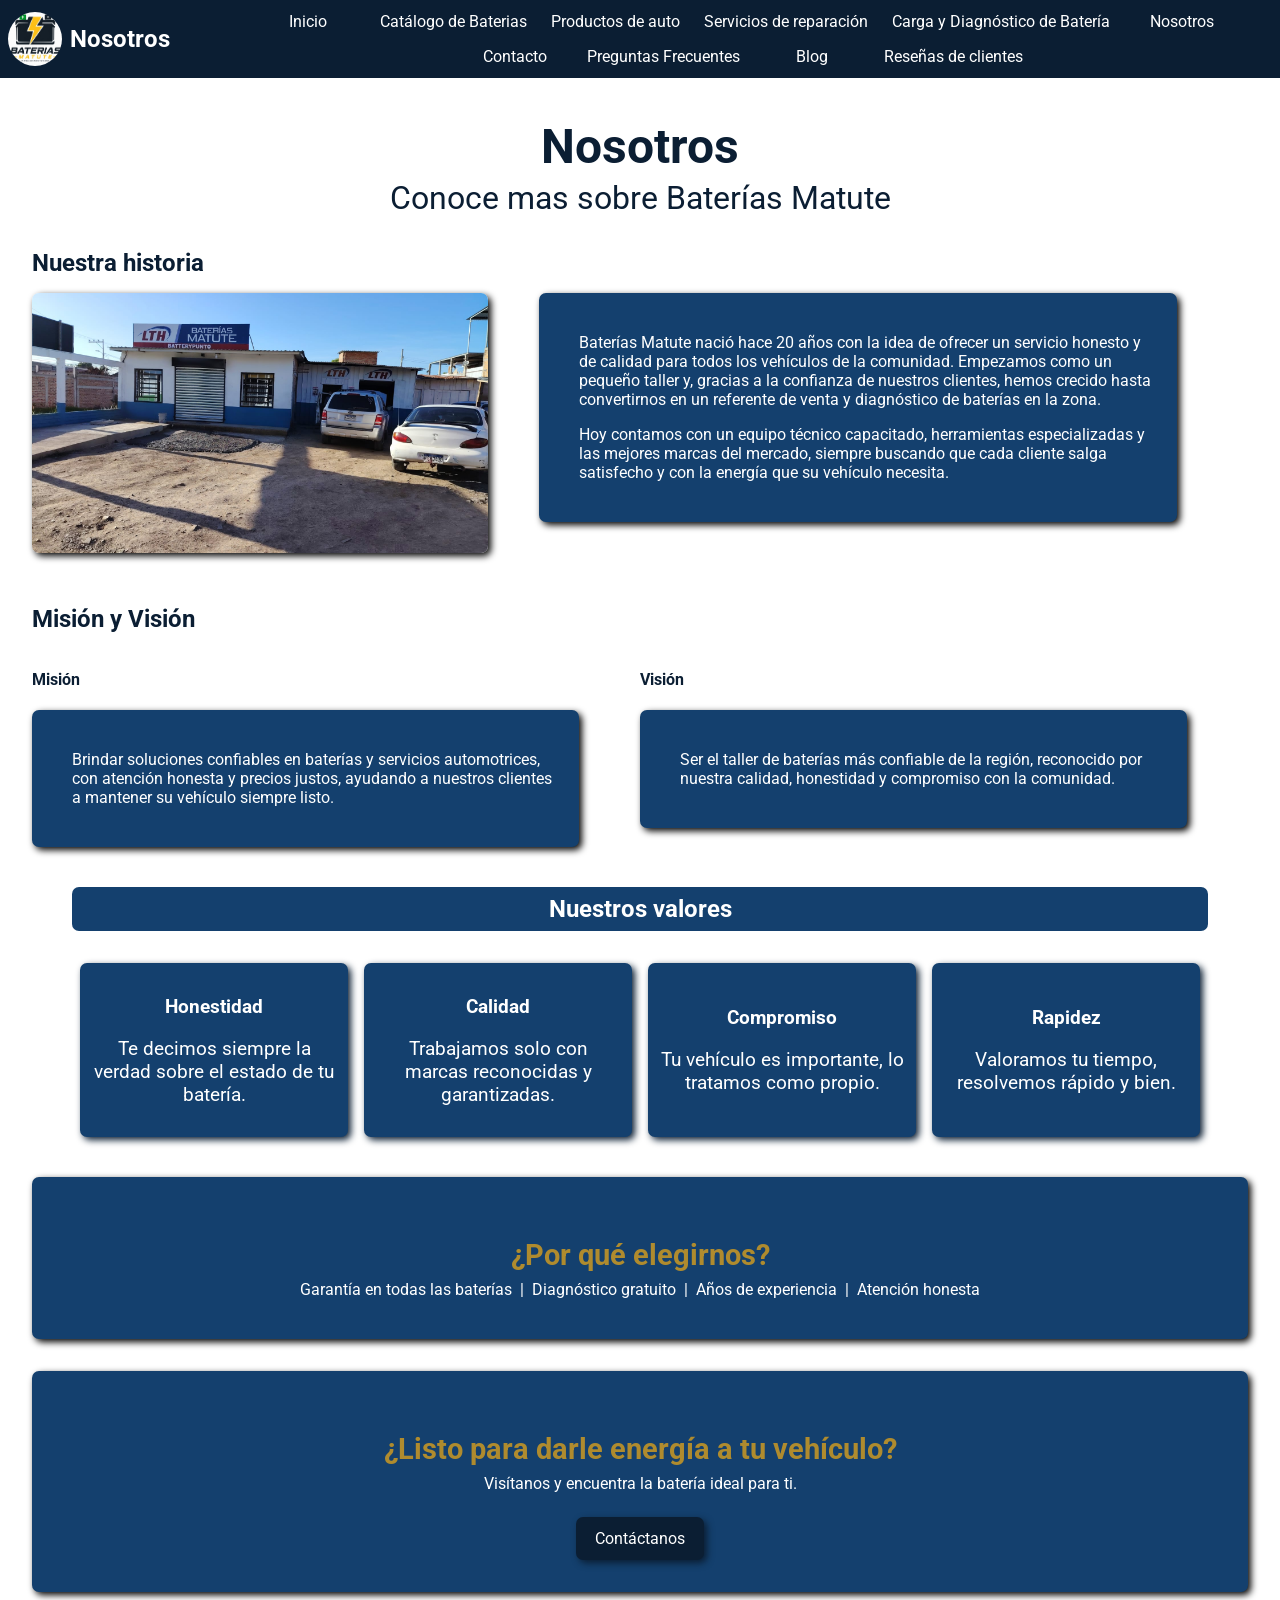
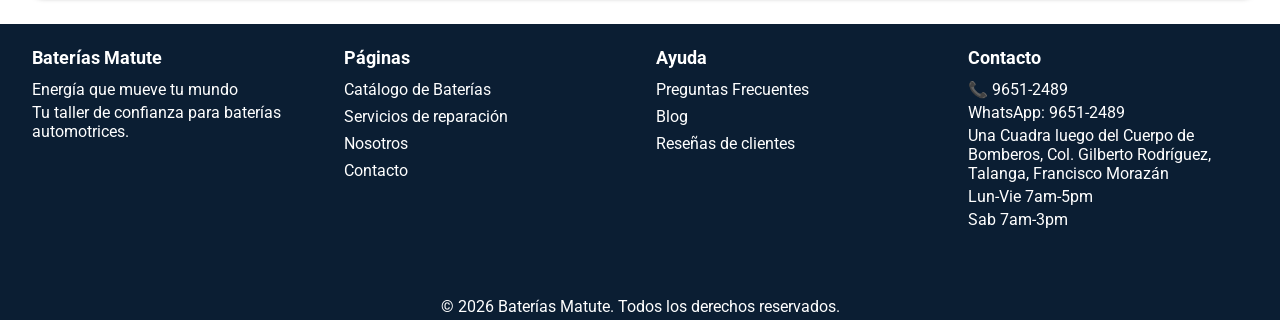
<file: ProyectoPortales/nosotros.html>
<!DOCTYPE html>
<html lang="es">
<head>
    <meta charset="UTF-8">
    <meta name="viewport" content="width=device-width, initial-scale=1.0">
    <link rel="stylesheet" href="css/styles.css">
    <script src="js/main.js"></script>
    <title>Nosotros</title>
</head>
<body>
     <header>
        <section class = "hmb-button">
            <div></div>
            <div></div>
            <div></div>
        </section>
        <section class="brand-section">
            <img src="img/LogoBateriasMatute.jpeg" alt="brand-img" >
            <h1> 
                Nosotros
            </h1>
        </section>
        <nav class ="hidden">
            <ul>
                <li><a href="index.html">Inicio</a></li>
                <li><a href="baterias.html">Catálogo de Baterias</a></li>
                <li><a href="ProductosAuto.html">Productos de auto</a></li>
                <li><a href="serviciosReparacion.html">Servicios de reparación</a></li>
                <li><a href="cargaDiagnostico.html">Carga y Diagnóstico de Batería</a></li>
                <li><a href="nosotros.html">Nosotros</a></li>
                <li><a href="contacto.html">Contacto</a></li>
                <li><a href="preguntas.html">Preguntas Frecuentes</a></li>
                <li><a href="blog.html">Blog</a></li>
                <li><a href="testimonios.html">Reseñas de clientes</a></li>
            </ul>
        </nav>

        </header>
    <main>

        <section class="contenido2">
            <h1 class="titulo_pagina">Nosotros</h1>
            <p class="subtitulo_pagina">Conoce mas sobre Baterías Matute</p>
        </section>

        <section class="contenido2">
            <h3 class="nosotros">Nuestra historia</h3>
            <div class="grid">
                <div class="row">
                    <div class="col-12 col-l-5">
                        <img src="img/imgIndex/VentaBaterias.jpeg" alt="Local de Baterías Matute" class="imagen_nosotros">
                    </div>
                    <div class="col-12 col-l-7">
                        <section class="cuerpo_nosotros">
                            <div>
                                <p>
                                    Baterías Matute nació hace 20 años con la idea de ofrecer un servicio 
                                    honesto y de calidad para todos los vehículos de la comunidad. Empezamos 
                                    como un pequeño taller y, gracias a la confianza de nuestros clientes, 
                                    hemos crecido hasta convertirnos en un referente de venta y diagnóstico 
                                    de baterías en la zona.
                                </p>
                                <p>
                                    Hoy contamos con un equipo técnico capacitado, herramientas especializadas 
                                    y las mejores marcas del mercado, siempre buscando que cada cliente salga 
                                    satisfecho y con la energía que su vehículo necesita.
                                </p>
                            </div>
                        </section>
                    </div>
                </div>
            </div>
        </section>

        <section class="contenido2">
            <h3 class="nosotros">Misión y Visión</h3>
            <div class="grid">
                <div class="row">
                    <div class="col-12 col-l-6">
                        <h4>Misión</h4>
                        <section class="cuerpo_nosotros">
                            <div>
                                <p>
                                    Brindar soluciones confiables en baterías y servicios 
                                    automotrices, con atención honesta y precios justos, 
                                    ayudando a nuestros clientes a mantener su vehículo 
                                    siempre listo.
                                </p>
                            </div>
                        </section>
                    </div>
                    <div class="col-12 col-l-6">
                        <h4>Visión</h4>
                        <section class="cuerpo_nosotros">
                            <div>
                                <p>
                                    Ser el taller de baterías más confiable de la región, 
                                    reconocido por nuestra calidad, honestidad y compromiso 
                                    con la comunidad.
                                </p>
                            </div>
                        </section>
                    </div>
                </div>
            </div>
        </section>

        <section class="contenido">
            <div class="catalogo-header">
                <h3 class="venta">Nuestros valores</h3>
            </div>
            <section class="Targetas_cuadricula grid">
                <div class="row">
                    <div class="col-12 col-m-6 col-l-3">
                        <div class="Targetanosotros">
                            <div class="Targeta-body">
                                <p><strong>Honestidad</strong></p>
                                <p>Te decimos siempre la verdad sobre el estado de tu batería.</p>
                            </div>
                        </div>
                    </div>
                    <div class="col-12 col-m-6 col-l-3">
                        <div class="Targetanosotros">
                            <div class="Targeta-body">
                                <p><strong>Calidad</strong></p>
                                <p>Trabajamos solo con marcas reconocidas y garantizadas.</p>
                            </div>
                        </div>
                    </div>
                    <div class="col-12 col-m-6 col-l-3">
                        <div class="Targetanosotros">
                            <div class="Targeta-body">
                                <p><strong>Compromiso</strong></p>
                                <p>Tu vehículo es importante, lo tratamos como propio.</p>
                            </div>
                        </div>
                    </div>
                    <div class="col-12 col-m-6 col-l-3">
                        <div class="Targetanosotros">
                            <div class="Targeta-body">
                                <p><strong>Rapidez</strong></p>
                                <p>Valoramos tu tiempo, resolvemos rápido y bien.</p>
                            </div>
                        </div>
                    </div>
                </div>
            </section>
        </section>

        <section class="contenido2">
            <section class="banner_contacto">
                <h3>¿Por qué elegirnos?</h3>
                <p>Garantía en todas las baterías &nbsp;|&nbsp; Diagnóstico gratuito &nbsp;|&nbsp; Años de experiencia &nbsp;|&nbsp; Atención honesta</p>
            </section>
        </section>

        <section class="contenido2">
            <section class="banner_contacto">
                <h3>¿Listo para darle energía a tu vehículo?</h3>
                <p>Visítanos y encuentra la batería ideal para ti.</p>
                <div class="saber">
                    <a href="contacto.html">Contáctanos</a>
                </div>
            </section>
        </section>

    </main>
    <footer>
            <div class="grid">
                <div class="row">
                    <div class="col-12 col-m-6 col-l-3">
                        <h4>Baterías Matute</h4>
                        <p>Energía que mueve tu mundo</p>
                        <p>Tu taller de confianza para baterías automotrices.</p>
                    </div>
                    <div class="col-12 col-m-6 col-l-3">
                        <h4>Páginas</h4>
                        <ul>
                            <li><a href="">Catálogo de Baterías</a></li>
                            <li><a href="">Servicios de reparación</a></li>
                            <li><a href="">Nosotros</a></li>
                            <li><a href="">Contacto</a></li>
                        </ul>
                    </div>
                    <div class="col-12 col-m-6 col-l-3">
                        <h4>Ayuda</h4>
                        <ul>
                            <li><a href="">Preguntas Frecuentes</a></li>
                            <li><a href="">Blog</a></li>
                            <li><a href="">Reseñas de clientes</a></li>
                        </ul>
                    </div>
                    <div class="col-12 col-m-6 col-l-3">
                        <h4>Contacto</h4>
                        <p>📞 9651-2489</p>
                        <p>WhatsApp: 9651-2489</p>
                        <p>Una Cuadra luego del Cuerpo de Bomberos, 
                            Col. Gilberto Rodríguez, Talanga, 
                            Francisco Morazán</p>
                        <p>Lun-Vie 7am-5pm</p>
                        <p>Sab 7am-3pm</p>
                    </div>
                </div>
            </div>
            <p class="footer_derechos">© 2026 Baterías Matute. Todos los derechos reservados.</p>
        </footer>
</body>
</html>
</file>
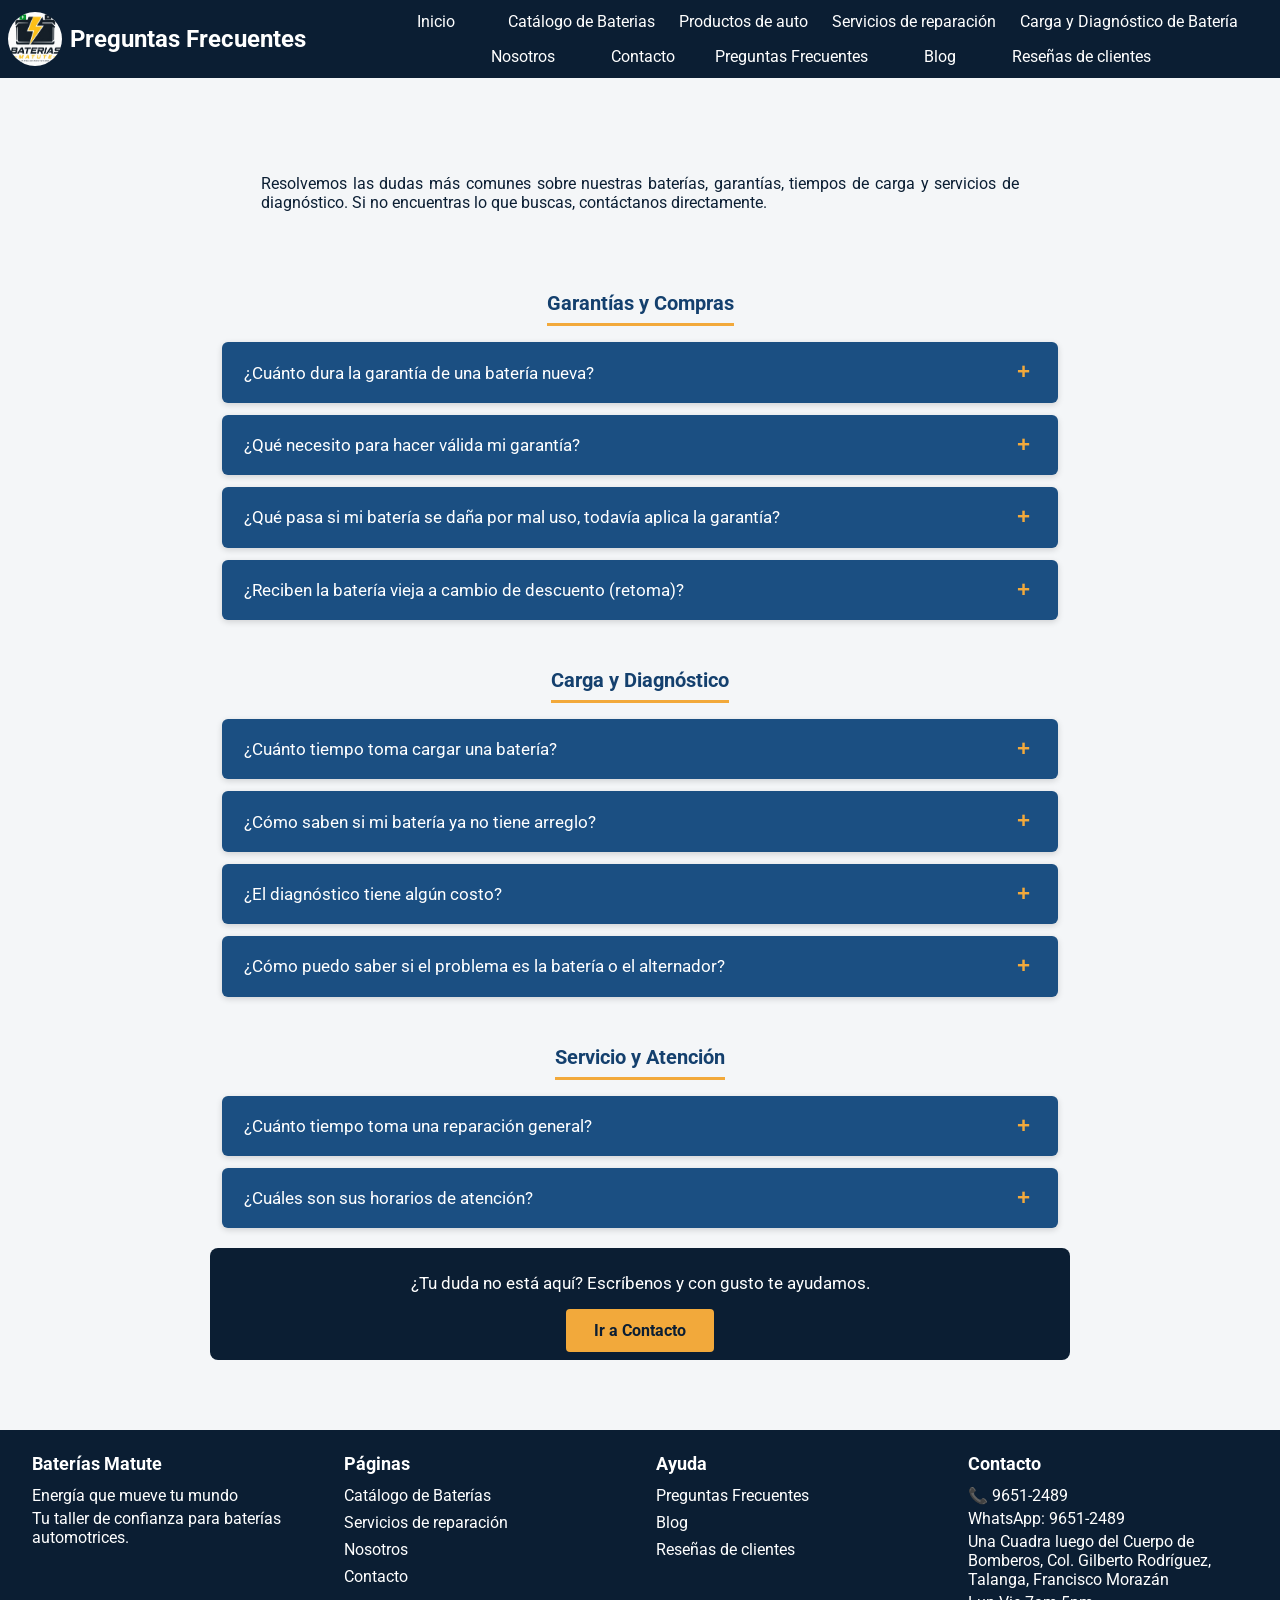
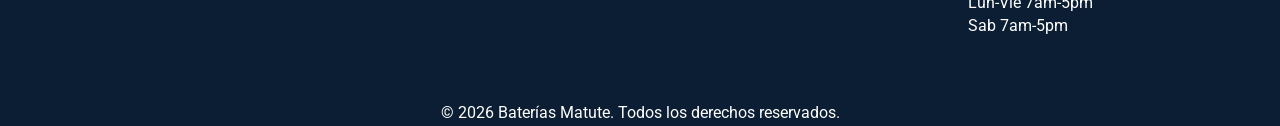
<file: ProyectoPortales/preguntas.html>
<!DOCTYPE html>
<html lang="es">
<head>
    <meta charset="UTF-8">
    <meta name="viewport" content="width=device-width, initial-scale=1.0">
    <title>Preguntas Frecuentes</title>
    <link rel="stylesheet" href="css/styles.css">
    <script src="js/carusel.js"></script>
    <script src="js/btnMore.js"></script>
    <script src="js/main.js"></script>
</head>

<body class="pagina-preguntas">
    <header>
        <section class="hmb-button">
            <div></div>
            <div></div>
            <div></div>
        </section>
        <section class="brand-section">
            <img src="img/LogoBateriasMatute.jpeg" alt="Logo de la empresa" class="brand-logo">
            <h1>Preguntas Frecuentes</h1>
        </section>
        <nav class="hidden">
            <ul>
                <li><a href="index.html">Inicio</a></li>
                <li><a href="baterias.html">Catálogo de Baterias</a></li>
                <li><a href="ProductosAuto.html">Productos de auto</a></li>
                <li><a href="serviciosReparacion.html">Servicios de reparación</a></li>
                <li><a href="cargaDiagnostico.html">Carga y Diagnóstico de Batería</a></li>
                <li><a href="nosotros.html">Nosotros</a></li>
                <li><a href="contacto.html">Contacto</a></li>
                <li><a href="preguntas.html">Preguntas Frecuentes</a></li>
                <li><a href="blog.html">Blog</a></li>
                <li><a href="testimonios.html">Reseñas de clientes</a></li>
            </ul>
        </nav>
    </header>
    <main>
        <div class="intro">
            <p>Resolvemos las dudas más comunes sobre nuestras baterías, garantías, tiempos de carga y servicios de diagnóstico. Si no encuentras lo que buscas, contáctanos directamente.</p>
        </div>

        <section class="content categoria">
            <h3>Garantías y Compras</h3>

            <div class="servicio">
                <div class="service-title">
                    <span>¿Cuánto dura la garantía de una batería nueva?</span>
                    <button class="more-button">+</button>
                </div>
                <div class="service-body hidden">
                    <p>Depende de la marca y modelo: las baterías LTH cuentan con garantía de hasta 2 años, cubierta al 100% durante ese periodo. Otras líneas ofrecen 1 año de garantía completa, y modelos con 6 meses de garantía, donde a partir del sexto mes la reposición tiene un costo equivalente al 50% del precio.</p>
                </div>
            </div>

            <div class="servicio">
                <div class="service-title">
                    <span>¿Qué necesito para hacer válida mi garantía?</span>
                    <button class="more-button">+</button>
                </div>
                <div class="service-body hidden">
                    <p>Debes presentar el ticket o comprobante de garantía, y la batería debe conservar el sello de seguridad ubicado en la tapadera. Si el sello ha sido retirado, la garantía no podrá hacerse válida.</p>
                </div>
            </div>

            <div class="servicio">
                <div class="service-title">
                    <span>¿Qué pasa si mi batería se daña por mal uso, todavía aplica la garantía?</span>
                    <button class="more-button">+</button>
                </div>
                <div class="service-body hidden">
                    <p>Lastimosamente no. Si se comprueba que el daño fue ocasionado por un uso incorrecto de la batería, la garantía no podrá hacerse válida.</p>
                </div>
            </div>

            <div class="servicio">
                <div class="service-title">
                    <span>¿Reciben la batería vieja a cambio de descuento (retoma)?</span>
                    <button class="more-button">+</button>
                </div>
                <div class="service-body hidden">
                    <p>Sí, es posible obtener un descuento en el precio de tu nueva batería al dejar la usada. El monto de la rebaja se define directamente con el encargado del local.</p>
                </div>
            </div>
        </section>

        <section class="content categoria">
            <h3>Carga y Diagnóstico</h3>

            <div class="servicio">
                <div class="service-title">
                    <span>¿Cuánto tiempo toma cargar una batería?</span>
                    <button class="more-button">+</button>
                </div>
                <div class="service-body hidden">
                    <p>El tiempo varía según el tipo de vehículo: las baterías de motocicleta se cargan en 30 a 60 minutos, mientras que las de automóvil o camión requieren entre 2 y 3 horas.</p>
                </div>
            </div>

            <div class="servicio">
                <div class="service-title">
                    <span>¿Cómo saben si mi batería ya no tiene arreglo?</span>
                    <button class="more-button">+</button>
                </div>
                <div class="service-body hidden">
                    <p>Consideramos que una batería no es reparable cuando presenta quemadura total, daño físico por un golpe fuerte, o cuando una de sus celdas se ha quemado. En este último caso, aunque se repare esa celda, el resto está próximo a fallar, por lo que no se recomienda su uso.</p>
                </div>
            </div>

            <div class="servicio">
                <div class="service-title">
                    <span>¿El diagnóstico tiene algún costo?</span>
                    <button class="more-button">+</button>
                </div>
                <div class="service-body hidden">
                    <p>No. El diagnóstico es completamente gratuito, y si la revisión es rápida, tampoco genera ningún costo adicional.</p>
                </div>
            </div>

            <div class="servicio">
                <div class="service-title">
                    <span>¿Cómo puedo saber si el problema es la batería o el alternador?</span>
                    <button class="more-button">+</button>
                </div>
                <div class="service-body hidden">
                    <p>Contamos con un medidor de carga que se conecta al vehículo encendido. Al acelerar, el medidor indica si la falla proviene del alternador o de la batería, permitiendo un diagnóstico preciso.</p>
                </div>
            </div>
        </section>

        <section class="content categoria">
            <h3>Servicio y Atención</h3>

            <div class="servicio">
                <div class="service-title">
                    <span>¿Cuánto tiempo toma una reparación general?</span>
                    <button class="more-button">+</button>
                </div>
                <div class="service-body hidden">
                    <p>Por lo general, una reparación toma entre 1 y 2 horas, dependiendo del tipo de falla.</p>
                </div>
            </div>

            <div class="servicio">
                <div class="service-title">
                    <span>¿Cuáles son sus horarios de atención?</span>
                    <button class="more-button">+</button>
                </div>
                <div class="service-body hidden">
                    <p>Atendemos de lunes a viernes de 7:00 a.m. a 5:00 p.m., y los sábados de 7:00 a.m. a 3:00 p.m.</p>
                </div>
            </div>
        </section>

        <section class="content cta-final">
            <p>¿Tu duda no está aquí? Escríbenos y con gusto te ayudamos.</p>
            <div class="card_footer_action"><a href="contacto.html" class="boton">Ir a Contacto</a></div>
        </section>
    </main>
    <footer>
        <div class="grid">
            <div class="row">
                <div class="col-12 col-m-6 col-l-3">
                    <h4>Baterías Matute</h4>
                    <p>Energía que mueve tu mundo</p>
                    <p>Tu taller de confianza para baterías automotrices.</p>
                </div>
                <div class="col-12 col-m-6 col-l-3">
                    <h4>Páginas</h4>
                    <ul>
                        <li><a href="baterias.html">Catálogo de Baterías</a></li>
                        <li><a href="serviciosReparacion.html">Servicios de reparación</a></li>
                        <li><a href="nosotros.html">Nosotros</a></li>
                        <li><a href="contacto.html">Contacto</a></li>
                    </ul>
                </div>
                <div class="col-12 col-m-6 col-l-3">
                    <h4>Ayuda</h4>
                    <ul>
                        <li><a href="preguntas.html">Preguntas Frecuentes</a></li>
                        <li><a href="blog.html">Blog</a></li>
                        <li><a href="testimonios.html">Reseñas de clientes</a></li>
                    </ul>
                </div>
                <div class="col-12 col-m-6 col-l-3">
                    <h4>Contacto</h4>
                    <p>📞 9651-2489</p>
                    <p>WhatsApp: 9651-2489</p>
                    <p>Una Cuadra luego del Cuerpo de Bomberos,
                        Col. Gilberto Rodríguez, Talanga,
                        Francisco Morazán</p>
                    <p>Lun-Vie 7am-5pm</p>
                    <p>Sab 7am-5pm</p>
                </div>
            </div>
        </div>
        <p class="footer_derechos">© 2026 Baterías Matute. Todos los derechos reservados.</p>
    </footer>
</body>

</html>
</file>
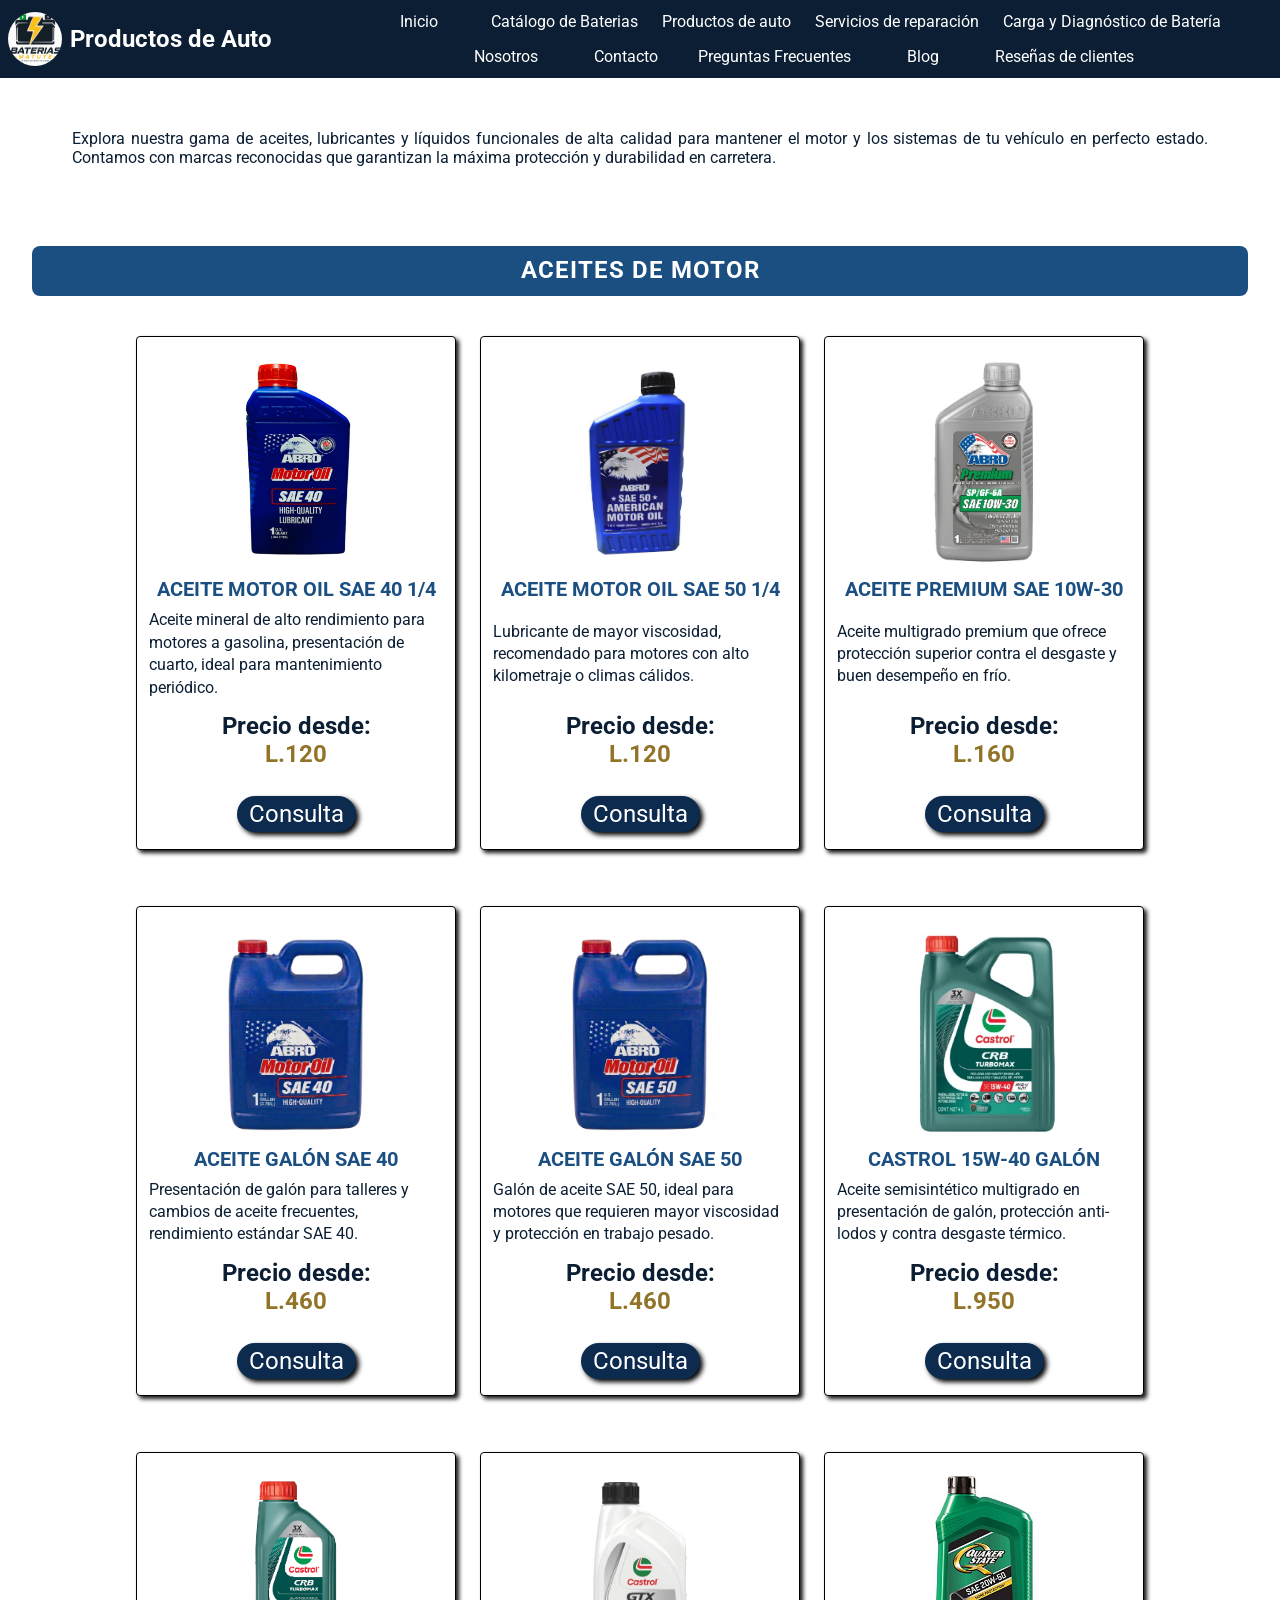
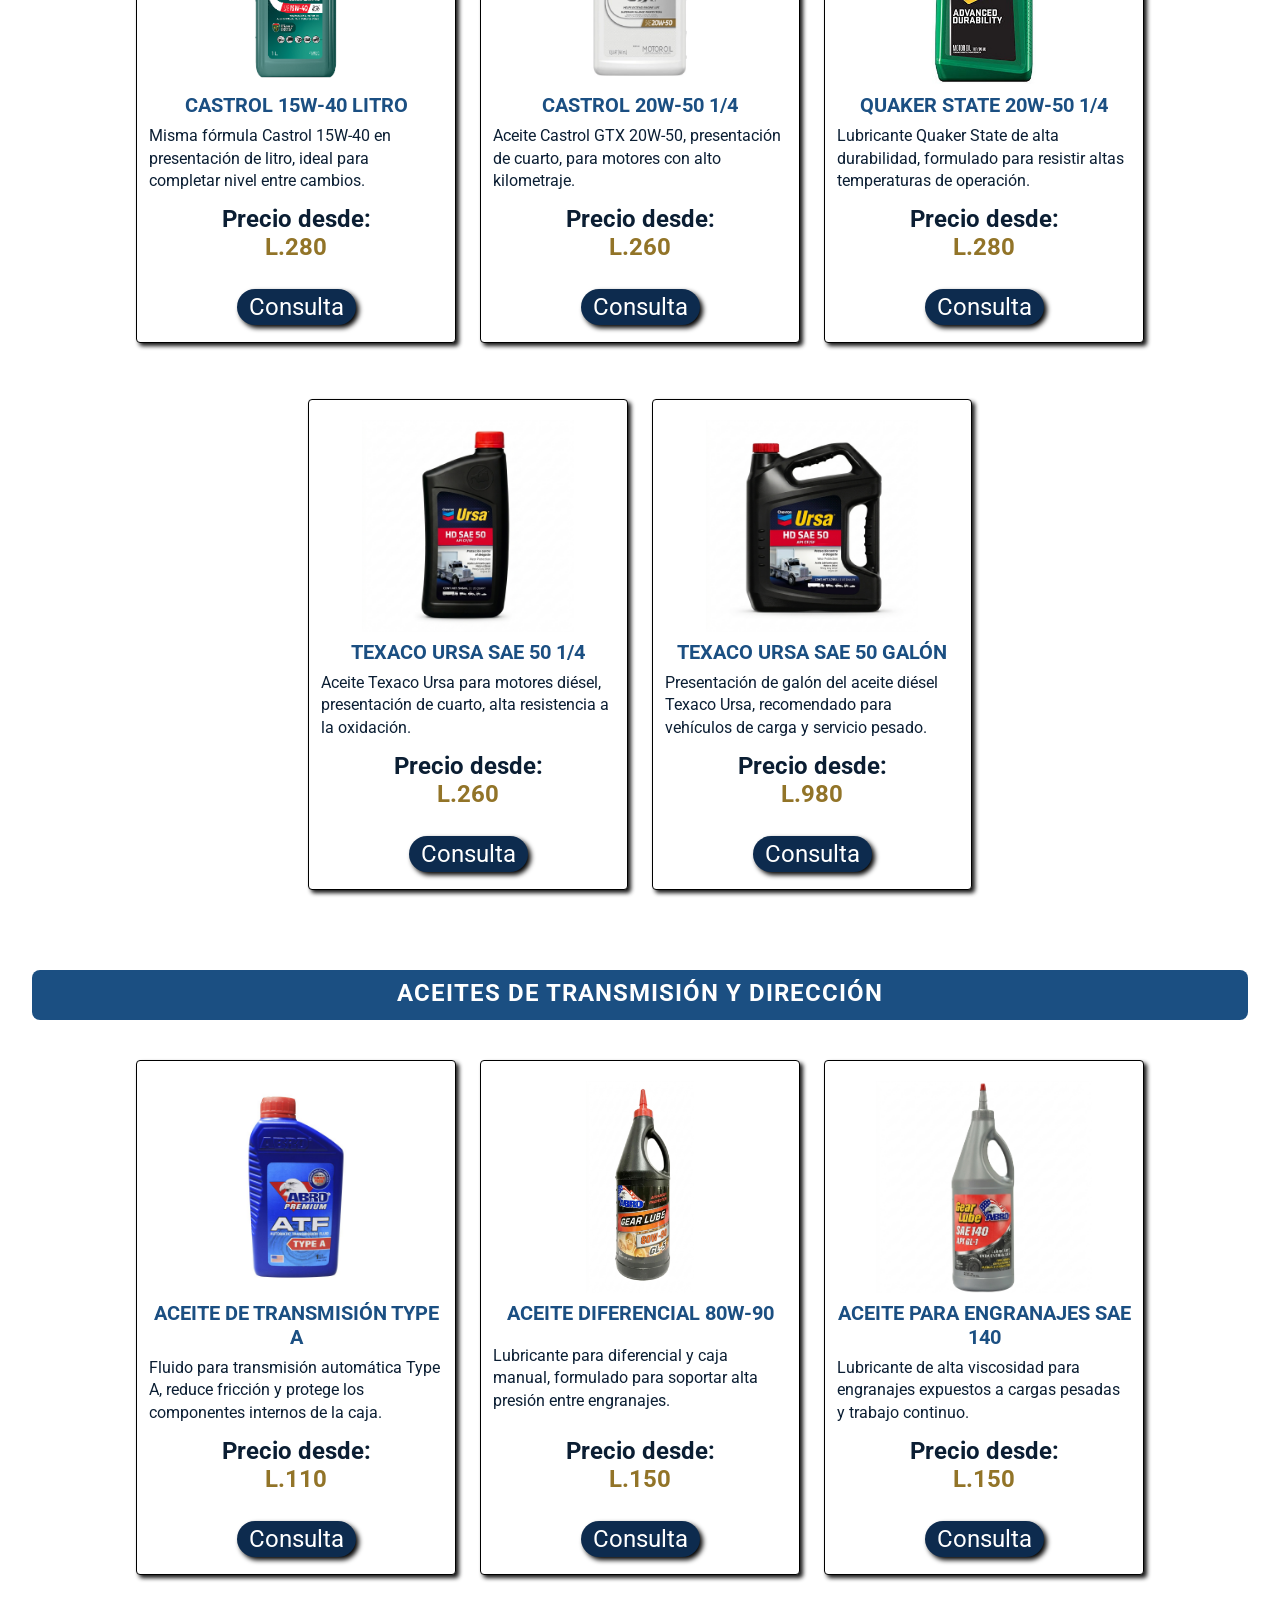
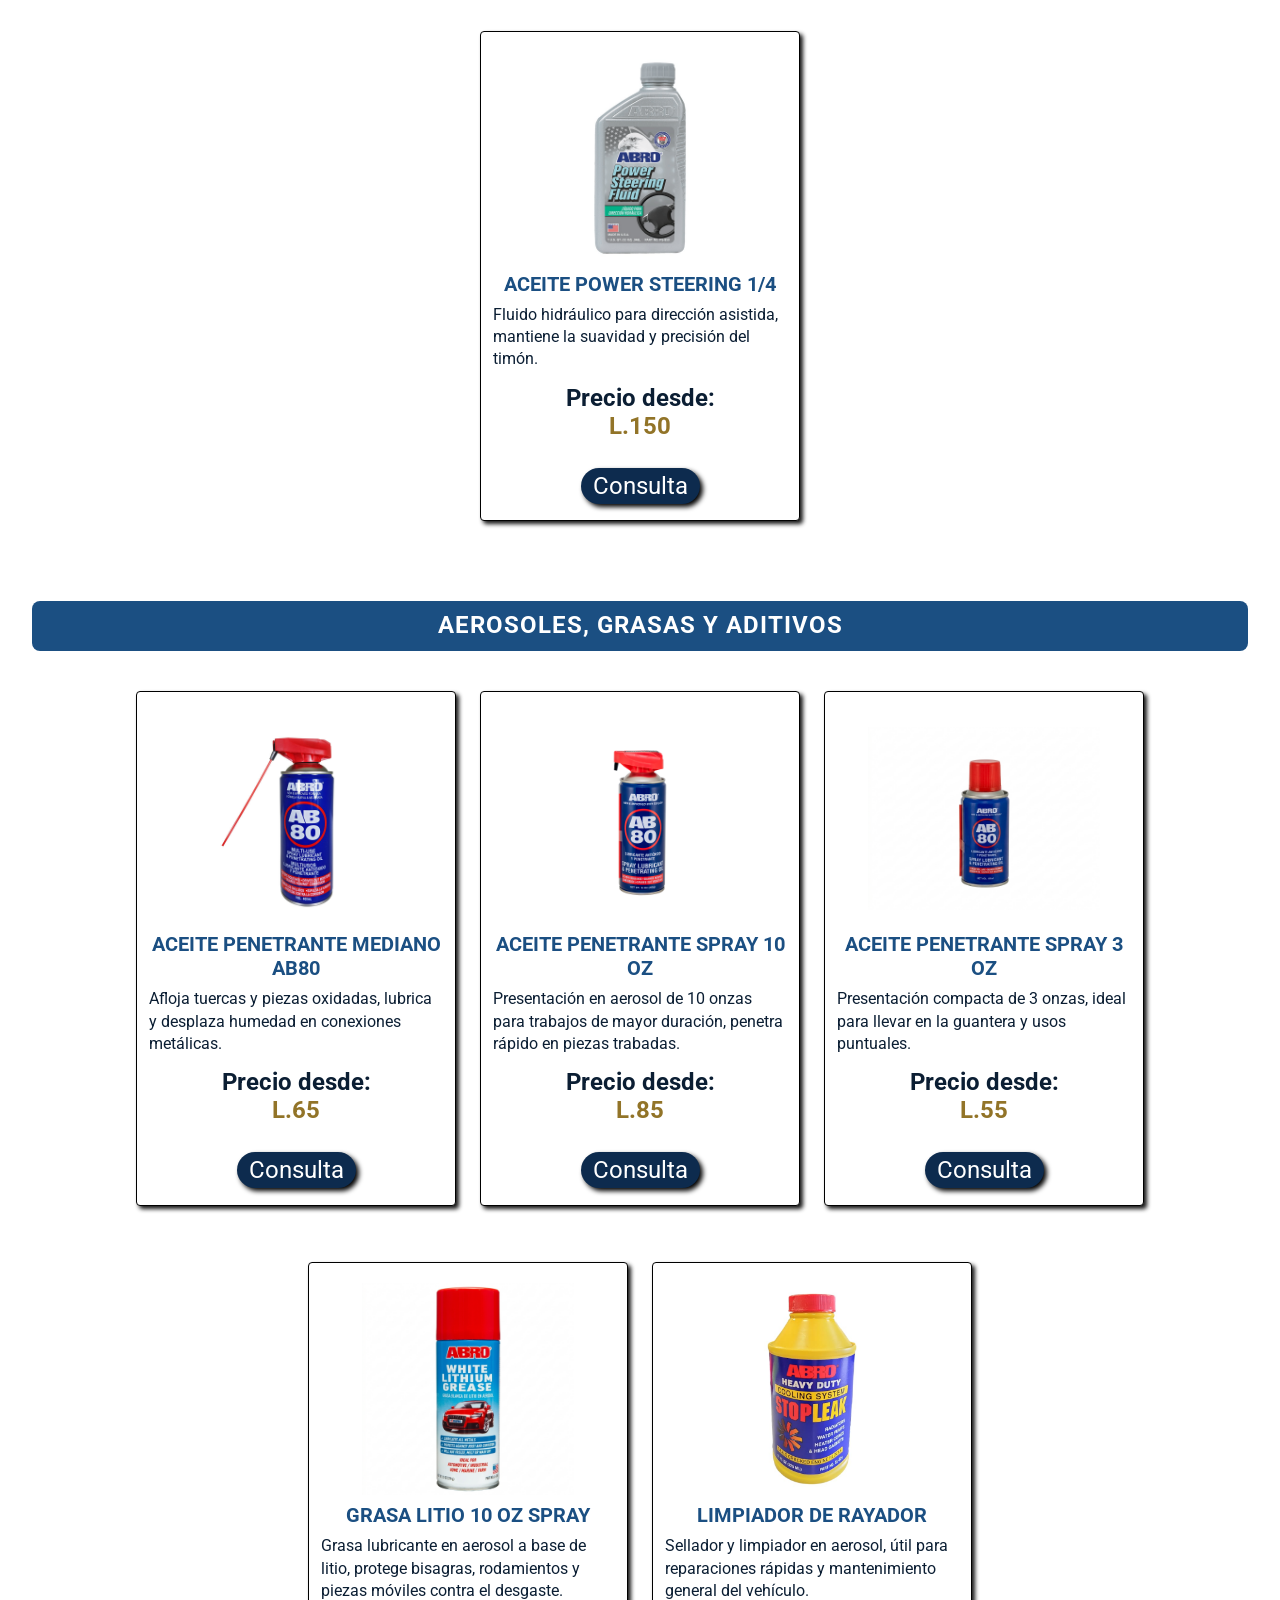
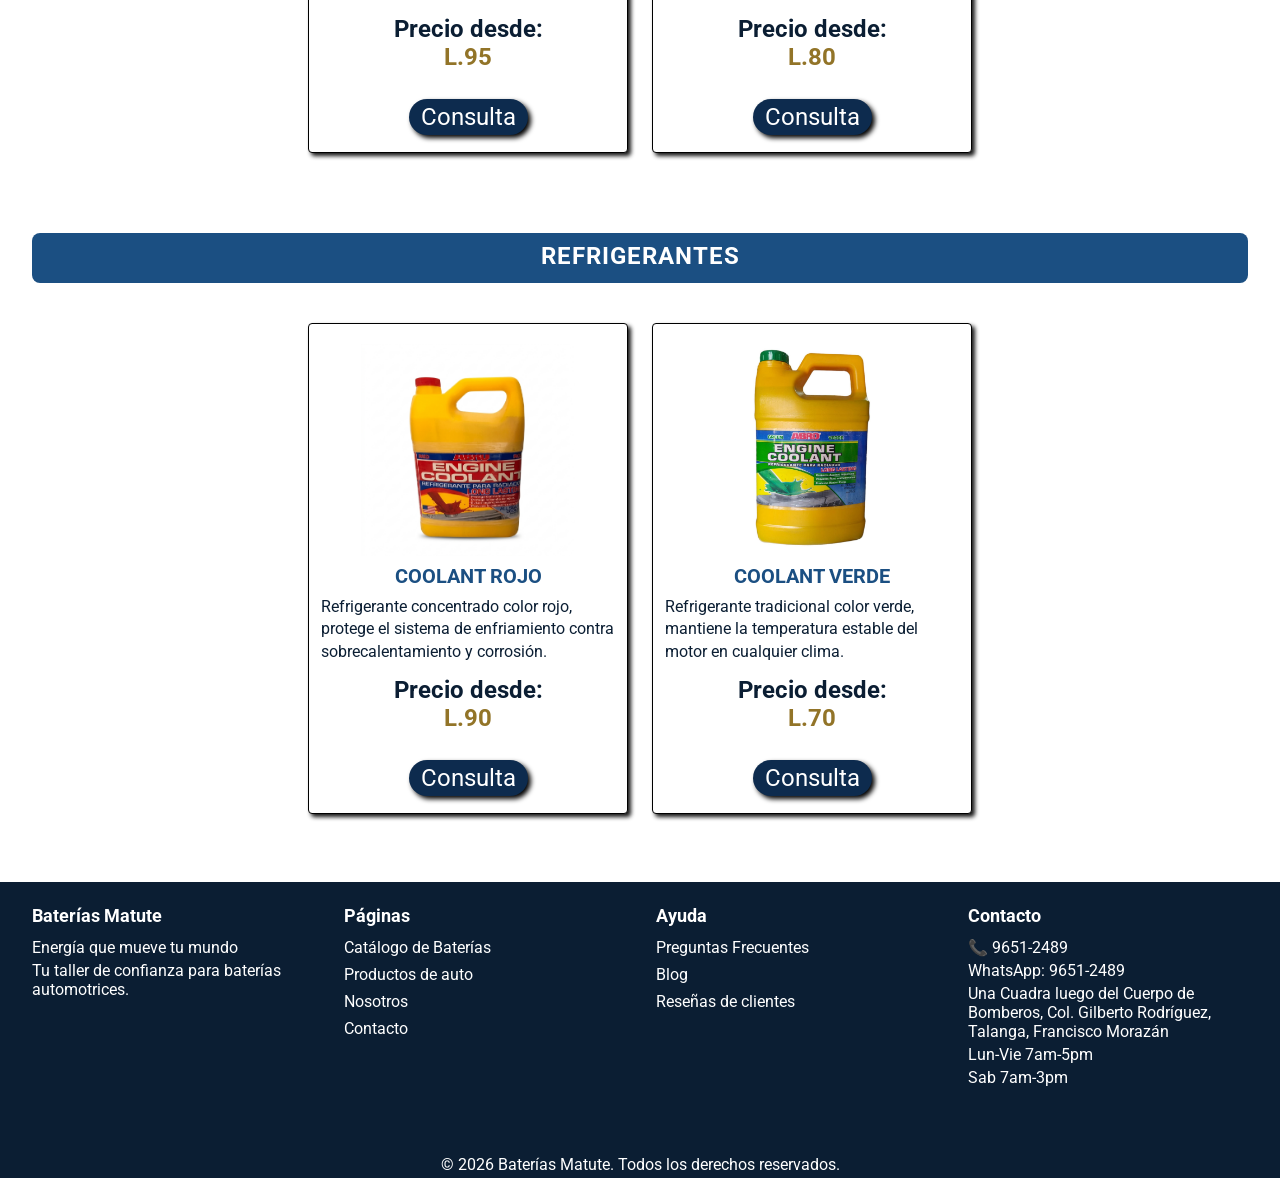
<file: ProyectoPortales/ProductosAuto.html>
<!DOCTYPE html>
<html lang="es">
<head>
    <meta charset="UTF-8">
    <meta name="viewport" content="width=device-width, initial-scale=1.0">
    <title>Productos de Auto - Aceites y Lubricantes</title>
    <link rel="stylesheet" href="./css/styles.css">
    <script src="js/main.js"></script>
</head>
<body>
    <header>
        <section class = "hmb-button">
            <div></div>
            <div></div>
            <div></div>
        </section>
        <section class="brand-section">
            <img src="img/LogoBateriasMatute.jpeg" alt="Logo de la empresa" class="brand-logo">
            <h1>Productos de Auto</h1>
        </section>
        <nav class ="hidden">
            <ul>
                <li><a href="index.html">Inicio</a></li>
                <li><a href="baterias.html">Catálogo de Baterias</a></li>
                <li><a href="ProductosAuto.html">Productos de auto</a></li>
                <li><a href="serviciosReparacion.html">Servicios de reparación</a></li>
                <li><a href="cargaDiagnostico.html">Carga y Diagnóstico de Batería</a></li>
                <li><a href="nosotros.html">Nosotros</a></li>
                <li><a href="contacto.html">Contacto</a></li>
                <li><a href="preguntas.html">Preguntas Frecuentes</a></li>
                <li><a href="blog.html">Blog</a></li>
                <li><a href="testimonios.html">Reseñas de clientes</a></li>
            </ul>
        </nav>
    </header>
    <main>
        <div class="intro">
            <p>Explora nuestra gama de aceites, lubricantes y líquidos funcionales de alta calidad para mantener el motor
               y los sistemas de tu vehículo en perfecto estado. Contamos con marcas reconocidas que garantizan la máxima
               protección y durabilidad en carretera.</p>
        </div>
        <section class="content">

            <div class="product-group" id="aceites-motor">
                <div class="MARCA_title">
                    <h2>ACEITES DE MOTOR</h2>
                </div>

                <section class="card">
                    <div class="card_header">
                        <img src="img/imgProductos/prod-motor-sae40-14.png" alt="Aceite Motor Oil SAE 40 1/4" />
                        <div class="card_header_label">ACEITE MOTOR OIL SAE 40 1/4</div>
                    </div>
                    <div class="card_body">
                        <p>Aceite mineral de alto rendimiento para motores a gasolina, presentación de cuarto, ideal para mantenimiento periódico.</p>
                    </div>
                    <div class="card_footer">
                        <div class="card_footer_price"><span>Precio desde:</span> L.120</div>
                        <div class="card_footer_action"><a href="#">Consulta</a></div>
                    </div>
                </section>

                <section class="card">
                    <div class="card_header">
                        <img src="img/imgProductos/prod-motor-sae50-14.png" alt="Aceite Motor Oil SAE 50 1/4" />
                        <div class="card_header_label">ACEITE MOTOR OIL SAE 50 1/4</div>
                    </div>
                    <div class="card_body">
                        <p>Lubricante de mayor viscosidad, recomendado para motores con alto kilometraje o climas cálidos.</p>
                    </div>
                    <div class="card_footer">
                        <div class="card_footer_price"><span>Precio desde:</span> L.120</div>
                        <div class="card_footer_action"><a href="#">Consulta</a></div>
                    </div>
                </section>

                <section class="card">
                    <div class="card_header">
                        <img src="img/imgProductos/prod-premium-sae10w30.png" alt="Aceite Premium SAE 10W-30" />
                        <div class="card_header_label">ACEITE PREMIUM SAE 10W-30</div>
                    </div>
                    <div class="card_body">
                        <p>Aceite multigrado premium que ofrece protección superior contra el desgaste y buen desempeño en frío.</p>
                    </div>
                    <div class="card_footer">
                        <div class="card_footer_price"><span>Precio desde:</span> L.160</div>
                        <div class="card_footer_action"><a href="#">Consulta</a></div>
                    </div>
                </section>

                <section class="card">
                    <div class="card_header">
                        <img src="img/imgProductos/prod-galon-sae40.png" alt="Aceite Galón SAE 40" />
                        <div class="card_header_label">ACEITE GALÓN SAE 40</div>
                    </div>
                    <div class="card_body">
                        <p>Presentación de galón para talleres y cambios de aceite frecuentes, rendimiento estándar SAE 40.</p>
                    </div>
                    <div class="card_footer">
                        <div class="card_footer_price"><span>Precio desde:</span> L.460</div>
                        <div class="card_footer_action"><a href="#">Consulta</a></div>
                    </div>
                </section>

                <section class="card">
                    <div class="card_header">
                        <img src="img/imgProductos/prod-galon-sae50.png" alt="Aceite Galón SAE 50" />
                        <div class="card_header_label">ACEITE GALÓN SAE 50</div>
                    </div>
                    <div class="card_body">
                        <p>Galón de aceite SAE 50, ideal para motores que requieren mayor viscosidad y protección en trabajo pesado.</p>
                    </div>
                    <div class="card_footer">
                        <div class="card_footer_price"><span>Precio desde:</span> L.460</div>
                        <div class="card_footer_action"><a href="#">Consulta</a></div>
                    </div>
                </section>

                <section class="card">
                    <div class="card_header">
                        <img src="img/imgProductos/prod-castrol-15w40-galon.png" alt="Castrol 15W-40 Galón" />
                        <div class="card_header_label">CASTROL 15W-40 GALÓN</div>
                    </div>
                    <div class="card_body">
                        <p>Aceite semisintético multigrado en presentación de galón, protección anti-lodos y contra desgaste térmico.</p>
                    </div>
                    <div class="card_footer">
                        <div class="card_footer_price"><span>Precio desde:</span> L.950</div>
                        <div class="card_footer_action"><a href="#">Consulta</a></div>
                    </div>
                </section>

                <section class="card">
                    <div class="card_header">
                        <img src="img/imgProductos/prod-castrol-15w40-litro.png" alt="Castrol 15W-40 Litro" />
                        <div class="card_header_label">CASTROL 15W-40 LITRO</div>
                    </div>
                    <div class="card_body">
                        <p>Misma fórmula Castrol 15W-40 en presentación de litro, ideal para completar nivel entre cambios.</p>
                    </div>
                    <div class="card_footer">
                        <div class="card_footer_price"><span>Precio desde:</span> L.280</div>
                        <div class="card_footer_action"><a href="#">Consulta</a></div>
                    </div>
                </section>

                <section class="card">
                    <div class="card_header">
                        <img src="img/imgProductos/prod-castrol-20w50-14.png" alt="Castrol 20W-50 1/4" />
                        <div class="card_header_label">CASTROL 20W-50 1/4</div>
                    </div>
                    <div class="card_body">
                        <p>Aceite Castrol GTX 20W-50, presentación de cuarto, para motores con alto kilometraje.</p>
                    </div>
                    <div class="card_footer">
                        <div class="card_footer_price"><span>Precio desde:</span> L.260</div>
                        <div class="card_footer_action"><a href="#">Consulta</a></div>
                    </div>
                </section>

                <section class="card">
                    <div class="card_header">
                        <img src="img/imgProductos/prod-quaker-20w50-14.png" alt="Quaker State 20W-50 1/4" />
                        <div class="card_header_label">QUAKER STATE 20W-50 1/4</div>
                    </div>
                    <div class="card_body">
                        <p>Lubricante Quaker State de alta durabilidad, formulado para resistir altas temperaturas de operación.</p>
                    </div>
                    <div class="card_footer">
                        <div class="card_footer_price"><span>Precio desde:</span> L.280</div>
                        <div class="card_footer_action"><a href="#">Consulta</a></div>
                    </div>
                </section>

                <section class="card">
                    <div class="card_header">
                        <img src="img/imgProductos/prod-texaco-ursa-sae50-14.png" alt="Texaco Ursa SAE 50 1/4" />
                        <div class="card_header_label">TEXACO URSA SAE 50 1/4</div>
                    </div>
                    <div class="card_body">
                        <p>Aceite Texaco Ursa para motores diésel, presentación de cuarto, alta resistencia a la oxidación.</p>
                    </div>
                    <div class="card_footer">
                        <div class="card_footer_price"><span>Precio desde:</span> L.260</div>
                        <div class="card_footer_action"><a href="#">Consulta</a></div>
                    </div>
                </section>

                <section class="card">
                    <div class="card_header">
                        <img src="img/imgProductos/prod-texaco-ursa-sae50-galon.png" alt="Texaco Ursa SAE 50 Galón" />
                        <div class="card_header_label">TEXACO URSA SAE 50 GALÓN</div>
                    </div>
                    <div class="card_body">
                        <p>Presentación de galón del aceite diésel Texaco Ursa, recomendado para vehículos de carga y servicio pesado.</p>
                    </div>
                    <div class="card_footer">
                        <div class="card_footer_price"><span>Precio desde:</span> L.980</div>
                        <div class="card_footer_action"><a href="#">Consulta</a></div>
                    </div>
                </section>
            </div>

            <div class="product-group" id="aceites-transmision">
                <div class="MARCA_title">
                    <h2>ACEITES DE TRANSMISIÓN Y DIRECCIÓN</h2>
                </div>

                <section class="card">
                    <div class="card_header">
                        <img src="img/imgProductos/prod-transmision-type-a.png" alt="Aceite de Transmisión Type A" />
                        <div class="card_header_label">ACEITE DE TRANSMISIÓN TYPE A</div>
                    </div>
                    <div class="card_body">
                        <p>Fluido para transmisión automática Type A, reduce fricción y protege los componentes internos de la caja.</p>
                    </div>
                    <div class="card_footer">
                        <div class="card_footer_price"><span>Precio desde:</span> L.110</div>
                        <div class="card_footer_action"><a href="#">Consulta</a></div>
                    </div>
                </section>

                <section class="card">
                    <div class="card_header">
                        <img src="img/imgProductos/prod-diferencial-80w90.png" alt="Aceite Diferencial 80W-90" />
                        <div class="card_header_label">ACEITE DIFERENCIAL 80W-90</div>
                    </div>
                    <div class="card_body">
                        <p>Lubricante para diferencial y caja manual, formulado para soportar alta presión entre engranajes.</p>
                    </div>
                    <div class="card_footer">
                        <div class="card_footer_price"><span>Precio desde:</span> L.150</div>
                        <div class="card_footer_action"><a href="#">Consulta</a></div>
                    </div>
                </section>

                <section class="card">
                    <div class="card_header">
                        <img src="img/imgProductos/prod-engranajes-sae140.png" alt="Aceite para Engranajes SAE 140" />
                        <div class="card_header_label">ACEITE PARA ENGRANAJES SAE 140</div>
                    </div>
                    <div class="card_body">
                        <p>Lubricante de alta viscosidad para engranajes expuestos a cargas pesadas y trabajo continuo.</p>
                    </div>
                    <div class="card_footer">
                        <div class="card_footer_price"><span>Precio desde:</span> L.150</div>
                        <div class="card_footer_action"><a href="#">Consulta</a></div>
                    </div>
                </section>

                <section class="card">
                    <div class="card_header">
                        <img src="img/imgProductos/prod-power-steering-14.png" alt="Aceite Power Steering 1/4" />
                        <div class="card_header_label">ACEITE POWER STEERING 1/4</div>
                    </div>
                    <div class="card_body">
                        <p>Fluido hidráulico para dirección asistida, mantiene la suavidad y precisión del timón.</p>
                    </div>
                    <div class="card_footer">
                        <div class="card_footer_price"><span>Precio desde:</span> L.150</div>
                        <div class="card_footer_action"><a href="#">Consulta</a></div>
                    </div>
                </section>
            </div>

            <div class="product-group" id="aerosoles-grasas">
                <div class="MARCA_title">
                    <h2>AEROSOLES, GRASAS Y ADITIVOS</h2>
                </div>

                <section class="card">
                    <div class="card_header">
                        <img src="img/imgProductos/prod-penetrante-mediano-ab80.png" alt="Aceite Penetrante Mediano AB80" />
                        <div class="card_header_label">ACEITE PENETRANTE MEDIANO AB80</div>
                    </div>
                    <div class="card_body">
                        <p>Afloja tuercas y piezas oxidadas, lubrica y desplaza humedad en conexiones metálicas.</p>
                    </div>
                    <div class="card_footer">
                        <div class="card_footer_price"><span>Precio desde:</span> L.65</div>
                        <div class="card_footer_action"><a href="#">Consulta</a></div>
                    </div>
                </section>

                <section class="card">
                    <div class="card_header">
                        <img src="img/imgProductos/prod-penetrante-spray-10oz.png" alt="Aceite Penetrante Spray 10 oz" />
                        <div class="card_header_label">ACEITE PENETRANTE SPRAY 10 OZ</div>
                    </div>
                    <div class="card_body">
                        <p>Presentación en aerosol de 10 onzas para trabajos de mayor duración, penetra rápido en piezas trabadas.</p>
                    </div>
                    <div class="card_footer">
                        <div class="card_footer_price"><span>Precio desde:</span> L.85</div>
                        <div class="card_footer_action"><a href="#">Consulta</a></div>
                    </div>
                </section>

                <section class="card">
                    <div class="card_header">
                        <img src="img/imgProductos/prod-penetrante-spray-3oz.png" alt="Aceite Penetrante Spray 3 oz" />
                        <div class="card_header_label">ACEITE PENETRANTE SPRAY 3 OZ</div>
                    </div>
                    <div class="card_body">
                        <p>Presentación compacta de 3 onzas, ideal para llevar en la guantera y usos puntuales.</p>
                    </div>
                    <div class="card_footer">
                        <div class="card_footer_price"><span>Precio desde:</span> L.55</div>
                        <div class="card_footer_action"><a href="#">Consulta</a></div>
                    </div>
                </section>

                <section class="card">
                    <div class="card_header">
                        <img src="img/imgProductos/prod-grasa-litio-10oz.png" alt="Grasa Litio 10 oz Spray" />
                        <div class="card_header_label">GRASA LITIO 10 OZ SPRAY</div>
                    </div>
                    <div class="card_body">
                        <p>Grasa lubricante en aerosol a base de litio, protege bisagras, rodamientos y piezas móviles contra el desgaste.</p>
                    </div>
                    <div class="card_footer">
                        <div class="card_footer_price"><span>Precio desde:</span> L.95</div>
                        <div class="card_footer_action"><a href="#">Consulta</a></div>
                    </div>
                </section>

                <section class="card">
                    <div class="card_header">
                        <img src="img/imgProductos/prod-limpiador-rayador.png" alt="Limpiador de Rayador" />
                        <div class="card_header_label">LIMPIADOR DE RAYADOR</div>
                    </div>
                    <div class="card_body">
                        <p>Sellador y limpiador en aerosol, útil para reparaciones rápidas y mantenimiento general del vehículo.</p>
                    </div>
                    <div class="card_footer">
                        <div class="card_footer_price"><span>Precio desde:</span> L.80</div>
                        <div class="card_footer_action"><a href="#">Consulta</a></div>
                    </div>
                </section>
            </div>

            <div class="product-group" id="refrigerantes">
                <div class="MARCA_title">
                    <h2>REFRIGERANTES</h2>
                </div>

                <section class="card">
                    <div class="card_header">
                        <img src="img/imgProductos/prod-coolant-rojo.png" alt="Coolant Rojo" />
                        <div class="card_header_label">COOLANT ROJO</div>
                    </div>
                    <div class="card_body">
                        <p>Refrigerante concentrado color rojo, protege el sistema de enfriamiento contra sobrecalentamiento y corrosión.</p>
                    </div>
                    <div class="card_footer">
                        <div class="card_footer_price"><span>Precio desde:</span> L.90</div>
                        <div class="card_footer_action"><a href="#">Consulta</a></div>
                    </div>
                </section>

                <section class="card">
                    <div class="card_header">
                        <img src="img/imgProductos/prod-coolant-verde.png" alt="Coolant Verde" />
                        <div class="card_header_label">COOLANT VERDE</div>
                    </div>
                    <div class="card_body">
                        <p>Refrigerante tradicional color verde, mantiene la temperatura estable del motor en cualquier clima.</p>
                    </div>
                    <div class="card_footer">
                        <div class="card_footer_price"><span>Precio desde:</span> L.70</div>
                        <div class="card_footer_action"><a href="#">Consulta</a></div>
                    </div>
                </section>
            </div>

        </section>
    </main>
    <footer>
        <div class="grid">
            <div class="row">
                <div class="col-12 col-m-6 col-l-3">
                    <h4>Baterías Matute</h4>
                    <p>Energía que mueve tu mundo</p>
                    <p>Tu taller de confianza para baterías automotrices.</p>
                </div>
                <div class="col-12 col-m-6 col-l-3">
                    <h4>Páginas</h4>
                    <ul>
                        <li><a href="baterias.html">Catálogo de Baterías</a></li>
                        <li><a href="ProductosAuto.html">Productos de auto</a></li>
                        <li><a href="nosotros.html">Nosotros</a></li>
                        <li><a href="contacto.html">Contacto</a></li>
                    </ul>
                </div>
                <div class="col-12 col-m-6 col-l-3">
                    <h4>Ayuda</h4>
                    <ul>
                        <li><a href="">Preguntas Frecuentes</a></li>
                        <li><a href="">Blog</a></li>
                        <li><a href="">Reseñas de clientes</a></li>
                    </ul>
                </div>
                <div class="col-12 col-m-6 col-l-3">
                    <h4>Contacto</h4>
                    <p>📞 9651-2489</p>
                    <p>WhatsApp: 9651-2489</p>
                    <p>Una Cuadra luego del Cuerpo de Bomberos,
                        Col. Gilberto Rodríguez, Talanga,
                        Francisco Morazán</p>
                    <p>Lun-Vie 7am-5pm</p>
                    <p>Sab 7am-3pm</p>
                </div>
            </div>
        </div>
        <p class="footer_derechos">© 2026 Baterías Matute. Todos los derechos reservados.</p>
    </footer>
</body>
</html>
</file>
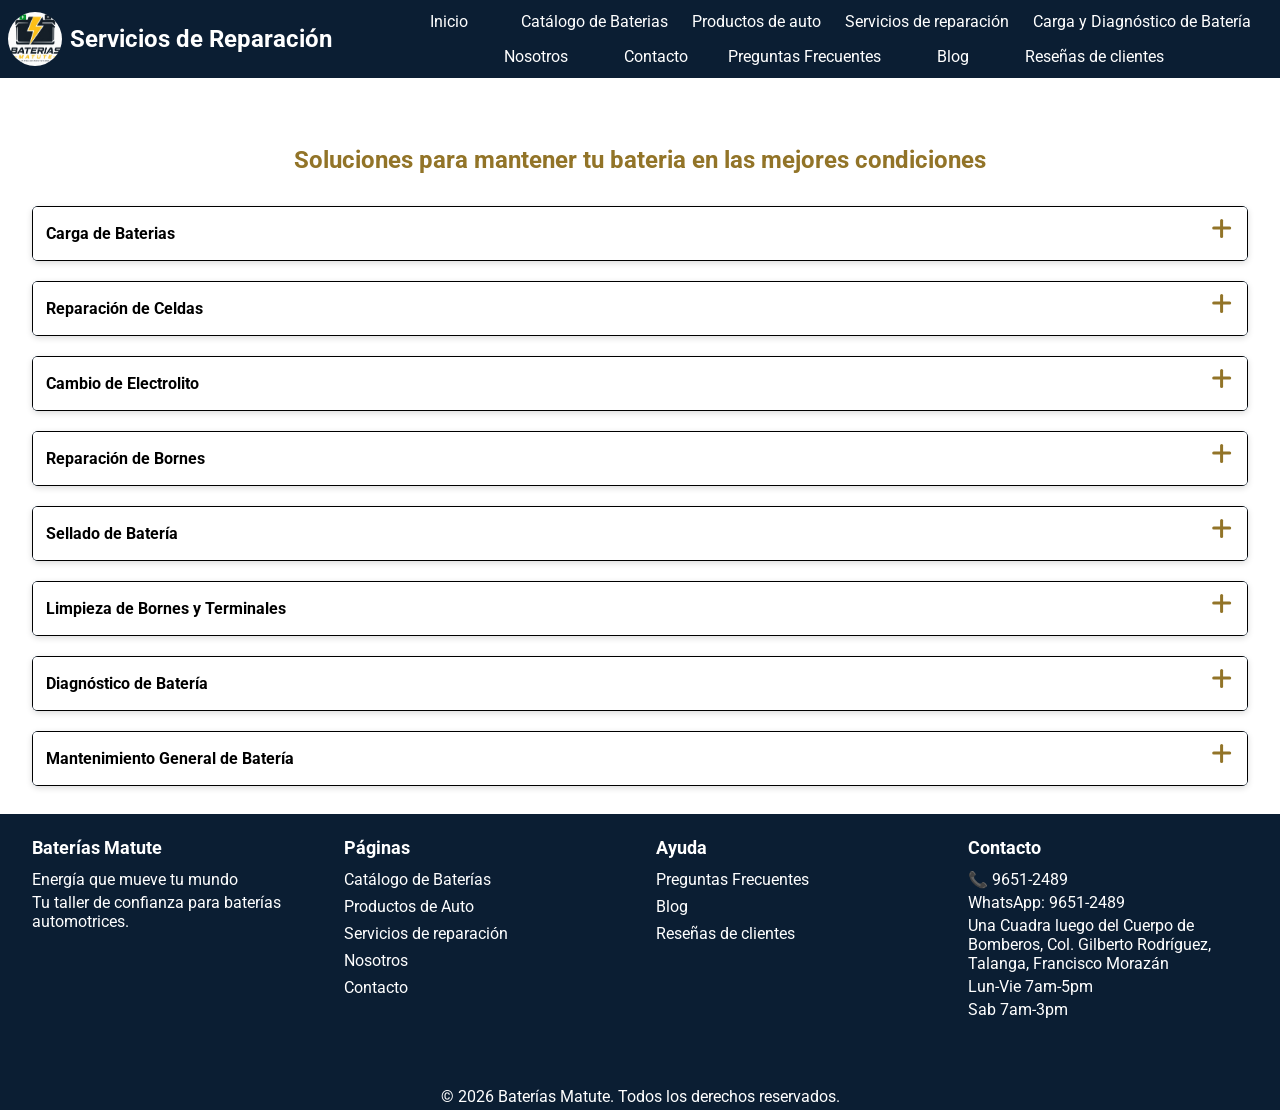
<file: ProyectoPortales/serviciosReparacion.html>
<!DOCTYPE html>
<html>

<head>
    <meta charset="utf-8">
    <title>Servicios de Reparacion</title>
    <meta name="viewport" content="width=device-width, initial-scale=1">
    <link rel="stylesheet" href="css/styles.css">
    <script src="js/btnMore.js"></script>
    <script src="js/main.js"></script>
</head>

<body>
    <header>
        <section class="hmb-button">
            <div></div>
            <div></div>
            <div></div>
        </section>
        <section class="brand-section">
            <img src="img/LogoBateriasMatute.jpeg" alt="Logo de la empresa" class="brand-logo">
            <h1>Servicios de Reparación</h1>
        </section>
        <nav class="hidden">
            <ul>
                <li><a href="index.html">Inicio</a></li>
                <li><a href="baterias.html">Catálogo de Baterias</a></li>
                <li><a href="ProductosAuto.html">Productos de auto</a></li>
                <li><a href="serviciosReparacion.html">Servicios de reparación</a></li>
                <li><a href="cargaDiagnostico.html">Carga y Diagnóstico de Batería</a></li>
                <li><a href="nosotros.html">Nosotros</a></li>
                <li><a href="contacto.html">Contacto</a></li>
                <li><a href="preguntas.html">Preguntas Frecuentes</a></li>
                <li><a href="blog.html">Blog</a></li>
                <li><a href="testimonios.html">Reseñas de clientes</a></li>
            </ul>
        </nav>
    </header>
    <main>
        <section>
            <div class="services">
                <div class="title">
                    <h1>Nuestros Servicios <span>Soluciones para mantener tu bateria en las mejores condiciones</span>
                    </h1>
                </div>
                <section class="servicio">
                    <div class="service-title">
                        <section class="more-button">
                            <div class="side1"></div>
                            <div class="side2"></div>
                        </section>
                        <h2>Carga de Baterias</h2>
                    </div>
                    <div class="service-body hidden">
                        <p>
                            La carga de batería es un servicio dirigido a baterías que han perdido su nivel de carga
                            debido a que el vehículo permaneció mucho tiempo sin utilizarse, se dejaron encendidas las
                            luces, existe un problema en el sistema eléctrico o simplemente la batería se descargó
                            durante su funcionamiento. <br>

                            <br>El cliente debe presentar la batería para realizar una revisión inicial de su estado. Se
                            verifica visualmente que la carcasa no presente daños importantes, fugas u otras condiciones
                            que puedan impedir realizar el proceso de carga de manera adecuada.<br>

                            <br>Una vez realizada la revisión, la batería se conecta a un equipo de carga apropiado. El
                            proceso permite suministrar energía de manera controlada para recuperar progresivamente el
                            nivel de carga de la batería.<br>

                            <br>Durante el procedimiento se supervisa el comportamiento de la batería para identificar
                            cualquier anomalía. Una vez finalizada la carga, se realiza una nueva comprobación para
                            determinar si la batería mantiene adecuadamente la energía recibida.<br>

                            <br>Este servicio es recomendable cuando la batería se encuentra descargada, pero no
                            necesariamente significa que la batería esté dañada. Si después de la carga la batería
                            vuelve a descargarse rápidamente, se recomienda realizar un diagnóstico más completo.<br>
                        </p>
                        <div class="service-price">
                            <p>Precio desde: <span>L 70.00</span></p>
                        </div>
                    </div>
                </section>
                <section class="servicio">
                    <div class="service-title">
                        <section class="more-button">
                            <div class="side1"></div>
                            <div class="side2"></div>
                        </section>
                        <h2>Reparación de Celdas</h2>
                    </div>
                    <div class="service-body hidden">
                        <p>
                            Las celdas forman parte fundamental del funcionamiento interno de una batería. Cuando alguna
                            de ellas presenta un problema, puede producirse una disminución en el rendimiento de la
                            batería, dificultades para arrancar el vehículo o una pérdida de capacidad para mantener la
                            carga.<br>

                            <br>Para este servicio se realiza inicialmente una revisión de la batería con el objetivo de
                            identificar posibles problemas relacionados con sus celdas.<br>

                            <br>El personal encargado evalúa las condiciones de la batería y determina si el problema
                            puede
                            ser atendido mediante un procedimiento de reparación. No todas las baterías pueden ser
                            recuperadas, por lo que la revisión previa permite determinar si el servicio es
                            conveniente.<br>

                            <br>Cuando la batería presenta condiciones adecuadas para ser reparada, se realiza el
                            procedimiento correspondiente sobre las celdas afectadas. Posteriormente, se comprueba
                            nuevamente el funcionamiento de la batería para verificar si existe una mejora en su
                            comportamiento.<br>

                            <br>Este servicio está especialmente dirigido a clientes que desean conocer si una batería
                            que
                            presenta bajo rendimiento todavía puede ser recuperada antes de considerar la compra de una
                            batería nueva.
                        </p>
                        <div class="service-price">
                            <p>Precio estimado: <span>L 300.00 - L 500.00</span></p>
                        </div>
                    </div>
                </section>
                <section class="servicio">
                    <div class="service-title">
                        <section class="more-button">
                            <div class="side1"></div>
                            <div class="side2"></div>
                        </section>
                        <h2>Cambio de Electrolito</h2>
                    </div>
                    <div class="service-body hidden">
                        <p>
                            <br>El cambio de electrolito es un procedimiento de mantenimiento y reparación que puede
                            realizarse en determinados tipos de baterías que utilizan este sistema.<br>

                            <br>El electrolito es el medio que permite el funcionamiento químico interno de la batería.
                            Con
                            el tiempo, las condiciones del electrolito pueden afectar el desempeño de la batería, por lo
                            que en determinadas situaciones puede ser necesario realizar un procedimiento de
                            reemplazo.<br>

                            <br>Antes de realizar el cambio, se revisa el estado general de la batería y se determina si
                            este servicio es apropiado para ella. También se verifica que la carcasa y los componentes
                            de la batería se encuentren en condiciones que permitan realizar el procedimiento.<br>

                            <br>Una vez autorizado el servicio, se realiza el cambio del electrolito siguiendo el
                            procedimiento correspondiente. Posteriormente, se realiza una revisión para comprobar las
                            condiciones generales de la batería.

                            El objetivo del servicio es ayudar a recuperar las condiciones de funcionamiento de la
                            batería cuando el procedimiento resulta técnicamente viable.
                        </p>
                        <div class="service-price">
                            <p>Precio estimado: <span>L 250.00 - L 400.00</span></p>
                        </div>
                    </div>
                </section>
                <section class="servicio">
                    <div class="service-title">
                        <section class="more-button">
                            <div class="side1"></div>
                            <div class="side2"></div>
                        </section>
                        <h2>Reparación de Bornes</h2>
                    </div>
                    <div class="service-body hidden">
                        <p>
                            <br>Los bornes son los puntos de conexión de la batería con el sistema eléctrico del
                            vehículo.
                            Debido al uso, corrosión, desgaste o daños físicos, estos componentes pueden presentar
                            problemas que dificultan una conexión adecuada.<br>

                            <br>Cuando un borne se encuentra deteriorado, flojo o presenta daños, puede producirse un
                            contacto deficiente. Esto puede ocasionar dificultades durante el arranque del vehículo o
                            interrupciones en la alimentación eléctrica.<br>

                            <br>Para realizar este servicio, primero se inspeccionan los bornes y las conexiones de la
                            batería. Se determina el nivel de daño y se establece si es posible realizar una reparación
                            o si es necesario sustituir el componente.<br>

                            <br>Cuando el daño puede ser reparado, se trabaja sobre el borne afectado para recuperar una
                            conexión adecuada. Posteriormente, se revisa que la conexión sea firme y que los terminales
                            tengan un contacto correcto.<br>

                            <br>Este servicio es recomendable cuando el problema se encuentra específicamente en los
                            puntos
                            de conexión y la batería todavía presenta condiciones adecuadas para continuar funcionando.
                        </p>
                        <div class="service-price">
                            <p>Precio desde: <span>L 150.00</span></p>
                        </div>
                    </div>
                </section>
                <section class="servicio">
                    <div class="service-title">
                        <section class="more-button">
                            <div class="side1"></div>
                            <div class="side2"></div>
                        </section>
                        <h2>Sellado de Batería</h2>
                    </div>
                    <div class="service-body hidden">
                        <p>
                            <br>El sellado de batería está orientado a atender daños o aberturas que puedan presentarse
                            en
                            determinadas zonas de la carcasa de la batería.<br>

                            <br>Una abertura, grieta o daño en la carcasa puede comprometer la integridad de la batería
                            y
                            provocar problemas adicionales. Por esta razón, es importante realizar una inspección antes
                            de determinar si el sellado es una solución adecuada.<br>

                            <br>Durante la revisión se identifica la zona afectada y se evalúa el estado de la carcasa.
                            También se verifica que el daño pueda ser atendido mediante un procedimiento de sellado.<br>

                            <br>Cuando las condiciones de la batería permiten realizar el trabajo, se procede a reparar
                            y
                            sellar la zona afectada. Posteriormente, se comprueba que el área reparada quede
                            correctamente protegida.<br>

                            <br>Este servicio busca prolongar la utilidad de determinadas baterías que presentan daños
                            externos que pueden ser reparados, aunque la viabilidad del procedimiento depende del estado
                            general de la batería.
                        </p>
                        <div class="service-price">
                            <p>Precio estimado: <span>L 300.00 - L 400.00</span></p>
                        </div>
                    </div>
                </section>
                <section class="servicio">
                    <div class="service-title">
                        <section class="more-button">
                            <div class="side1"></div>
                            <div class="side2"></div>
                        </section>
                        <h2>Limpieza de Bornes y Terminales</h2>
                    </div>
                    <div class="service-body hidden">
                        <p>
                            <br>La acumulación de suciedad o corrosión en los bornes y terminales puede afectar la
                            calidad
                            de la conexión entre la batería y el vehículo.<br>

                            <br>Para realizar este servicio, se revisan los puntos de conexión y se identifican las
                            zonas
                            que presentan acumulación de residuos o corrosión.<br>

                            <br>Posteriormente, se realiza la limpieza correspondiente de los terminales y bornes para
                            mejorar las condiciones de contacto. También se revisa que las conexiones queden
                            correctamente colocadas.<br>

                            <br>Este mantenimiento puede ser recomendable cuando se presentan problemas de conexión,
                            dificultades ocasionales para arrancar el vehículo o acumulación visible de residuos
                            alrededor de los terminales.<br>

                            <br>La limpieza no sustituye una reparación cuando existe un daño físico en el borne, por lo
                            que
                            primero se debe determinar la causa del problema.
                        </p>
                        <div class="service-price">
                            <p>Para baterías adquiridas en nuestro local: <span>Gratis</span></p>
                            <p>Para baterías externas: <span>L 50.00</span></p>
                        </div>
                    </div>
                </section>
                <section class="servicio">
                    <div class="service-title">
                        <section class="more-button">
                            <div class="side1"></div>
                            <div class="side2"></div>
                        </section>
                        <h2>Diagnóstico de Batería</h2>
                    </div>
                    <div class="service-body hidden">
                        <p>
                            <br>El diagnóstico permite conocer las condiciones generales de una batería antes de
                            realizar un
                            servicio de reparación o mantenimiento.<br>

                            <br>Durante la revisión se inspecciona el estado externo de la batería, incluyendo la
                            carcasa,
                            bornes, terminales y posibles señales de deterioro.<br>

                            <br>También se realizan las comprobaciones necesarias para determinar el nivel de carga y el
                            comportamiento de la batería.<br>

                            <br>Con los resultados obtenidos se puede determinar si la batería necesita una carga,
                            mantenimiento, reparación o si presenta condiciones que hacen recomendable su reemplazo.<br>

                            <br>Este servicio es especialmente útil cuando el vehículo presenta dificultades para
                            arrancar,
                            la batería pierde su carga rápidamente o el propietario desea conocer el estado de la
                            batería antes de realizar un procedimiento.
                        </p>
                        <div class="service-price">
                            <p>Diagnóstico de batería: <span>Gratis</span></p>
                        </div>
                    </div>
                </section>
                <section class="servicio">
                    <div class="service-title">
                        <section class="more-button">
                            <div class="side1"></div>
                            <div class="side2"></div>
                        </section>
                        <h2>Mantenimiento General de Batería</h2>
                    </div>
                    <div class="service-body hidden">
                        <p>
                            <br>El mantenimiento general consiste en realizar una revisión de diferentes elementos de la
                            batería para identificar posibles problemas antes de que afecten su funcionamiento.<br>

                            <br>Durante el servicio se inspeccionan los bornes, terminales, carcasa y conexiones.
                            También se
                            revisan posibles señales de corrosión, suciedad, daños externos o problemas que puedan
                            afectar el desempeño de la batería.<br>

                            <br>Dependiendo del estado encontrado, se pueden recomendar servicios adicionales como
                            limpieza
                            de bornes, reparación de conexiones, carga o diagnóstico.<br>

                            <br>El mantenimiento preventivo permite detectar problemas con anticipación y conocer las
                            condiciones generales de la batería.
                        </p>
                        <div class="service-price">
                            <p>Para baterías adquiridas en nuestro local: <span>Gratis</span></p>
                            <p>Para baterías externas: <span>L 100.00</span></p>
                        </div>
                    </div>
                </section>
        </section>
        </div>
        </section>
    </main>
    <footer>
        <div class="grid">
            <div class="row">
                <div class="col-12 col-m-6 col-l-3">
                    <h4>Baterías Matute</h4>
                    <p>Energía que mueve tu mundo</p>
                    <p>Tu taller de confianza para baterías automotrices.</p>
                </div>
                <div class="col-12 col-m-6 col-l-3">
                    <h4>Páginas</h4>
                    <ul>
                        <li><a href="baterias.html">Catálogo de Baterías</a></li>
                        <li><a href="ProductosAuto.html">Productos de Auto</a></li>
                        <li><a href="serviciosReparacion.html">Servicios de reparación</a></li>
                        <li><a href="nosotros.html">Nosotros</a></li>
                        <li><a href="contacto.html">Contacto</a></li>
                    </ul>
                </div>
                <div class="col-12 col-m-6 col-l-3">
                    <h4>Ayuda</h4>
                    <ul>
                        <li><a href="preguntas.html">Preguntas Frecuentes</a></li>
                        <li><a href="blog.html">Blog</a></li>
                        <li><a href="testimonios.html">Reseñas de clientes</a></li>
                    </ul>
                </div>
                <div class="col-12 col-m-6 col-l-3">
                    <h4>Contacto</h4>
                    <p>📞 9651-2489</p>
                    <p>WhatsApp: 9651-2489</p>
                    <p>Una Cuadra luego del Cuerpo de Bomberos,
                        Col. Gilberto Rodríguez, Talanga,
                        Francisco Morazán</p>
                    <p>Lun-Vie 7am-5pm</p>
                    <p>Sab 7am-3pm</p>
                </div>
            </div>
        </div>
        <p class="footer_derechos">© 2026 Baterías Matute. Todos los derechos reservados.</p>
    </footer>
</body>

</html>
</file>
<file: ProyectoPortales/css/styles.css>
@import url('https://fonts.googleapis.com/css2?family=Hibur+Mono&family=Roboto:ital,wght@0,100..900;1,100..900&family=Yuyu&display=swap');
*{
    box-sizing: border-box;
}


html {
    min-height: 100%;
}

body {
    display:flex;
    flex-direction:column;
    background-color: #ffffff;
    padding: 0px;
    margin: 0px;
    min-height: 100vh; 
    font-family: "Roboto" , "Arial", "sans-serif"; 
    color: #fff;
}

header, footer{
    background-color: #0B1E33;
    color: #fff;
}

main{
    flex: 1;
}

header {
    display: flex; 
    flex-direction: column;
    gap:0.75rem;
    align-items: center; 
    padding: 0.25rem 0.5rem;
    position: relative;
}

header .brand-section {
    display: flex;
    justify-content: center;
    flex-direction: column;
    align-items: center;
    gap: 0.5rem;
    flex:1;
   
}

header .brand-section img {
    width: 54px;
    height: 54px;
    border-radius: 50%;
    
}

header .brand-section h1 {
    margin: 0px;
    font-size: 1.5rem;
    text-align: center;
}

header .brand-section h1 span {
    display:block;
    font-size: 0.8rem;
}

header nav ul{
    display:flex;
    flex-direction: column;
    padding:0px;
    margin:0px;
    list-style: none;
    align-items: center;
}


header nav ul li a {
    display: inline-block;
    padding: 0.5rem 0.75rem;
    color: #fff;
    text-decoration: none;
    min-width: 120px;
    text-align: center;
    transition: background-color 0.5s ease; 
    font-size: 1rem;
}

header nav ul li a:hover { 
    background-color: #14406E;
}



.hero-panel {
    position: relative;
    width: 100%;
    height: 80vh;
    min-height: 320px;
    overflow:hidden; 
}

.hero-panel .hero-background {
    width: 100%;
    height: 100%;
}

.hero-panel .hero-background img{ 
    width: 100%;
    height: 100%;
    object-fit: cover; 
    object-position:  center;
    opacity: 70%;
}

.hero-panel .hero-call-to-action{
    display: flex;
    flex-direction: column;
    gap:1rem;
    justify-content: center;
    align-items: center;
    width: 360px;
    padding: 2rem;
    position: absolute;
    top:50%; 
    left:50%;
    transform: translate(-50%, -50%);
    text-align: center;
}

.hero-panel .hero-call-to-action h2 {
    font-size: 2rem;
    margin: 0;
    color: #0B1E33;
}

.hero-panel .hero-call-to-action .btn-cta{
    background-color: #0B1E33;
    color: #fff;
    text-decoration: none;
    padding: 0.75rem 1.2rem;
    border-radius: 7px;
    box-shadow: 3px 3px 5px #000;
}

@media (min-width:720px) { 
    header nav ul{
        flex-direction: row;
        flex-wrap: wrap;
        justify-content: center;
    }
}

@media (min-width:1025px) {
    header {
        flex-direction: row;
        align-items: center;
        justify-content: flex-start;
        gap: 3rem;
    }
    header .brand-section{
        width: auto;
        flex-direction: row;
        justify-content: start;
    }
    header .brand-section h1 {
        white-space: nowrap;
    }
    .hero-panel .hero-call-to-action {
        width: 700px;
    }
    .hero-panel .hero-call-to-action h2 {
        font-size: 3rem;
    }
}

.carusel{
    position: relative;
    width: 100%;
    height: 80vh;
    overflow: hidden;
}

.carusel .carusel-trail{
    display: flex;
    flex-direction: row;
    width: 100%;
    transition: transform 3s ease;
}

.carusel .carusel-trail> section{ 
    flex: 0 0 100%;
    width: 100%;
}


.carusel .carusel-btn {
    display:flex;
    justify-content: center;
    align-items: center;
    padding: 1rem;
    background-color: transparent ;
    color: #14406E;
    position: absolute;
    top:50%;
    transform: translateY(-50%);
    font-size: 4rem;
    font-weight: bolder;
}
.carusel .carusel-btn.carusel-btn-left {
    left:1px;
}
.carusel .carusel-btn.carusel-btn-right {
    right:1px;
}

.carusel .carusel-indexed-btns {
    position: absolute;
    display: flex;
    bottom: 0px;
    left:50%;
    transform: translateX(-50%);
    gap:0.7rem;
    padding:1rem;
}
.carusel .carusel-indexed-btns div {
    background-color: #fff;
    border:1px solid #333;
    width:13px;
    height: 13px;
    border-radius: 50%;
    transition: all 0.5s ease;
}

.carusel .carusel-indexed-btns div.current{
    background-color: #14406E;
    border-radius: 7px;
    width: 52px;
    animation: caruselIdxPulse 1.5s infinite;
}

@keyframes caruselIdxPulse {
    0% {
        transform: scale(1);
        box-shadow: 0 0 0 0 #14406EB3;
    }
    50% {
        transform: scale(1.1);
        box-shadow: 0 0 10px 5px #14406E00;
    }
    100% {
        transform: scale(1);
        box-shadow: 0 0 0 0 #14406E00;
    }
}

.hidden {
    display:none;
}

header .hmb-button {
    position:absolute;
    top: 1rem;
    left: 1rem;
    width: 64px;
    height: 64px;
    display: flex;
    flex-direction: column;
    justify-content: center;
    align-items: center;
    gap:0.5rem;
    cursor:pointer;
}
header .hmb-button div {
    width: 3rem;
    height:5px;
    background-color: #eee;
    border-radius: 3px;
}
@media (min-width:720px) {
    header .hmb-button{
        display: none;
    }
    header nav.hidden {
        display:block;
    }
}



.trust-bar {
    display: flex;
    justify-content: center;
    flex-wrap: wrap;
    gap: 2rem;
    padding: 1.5rem 1rem;
    background-color: #0B1E33;
    border-top: 3px solid #af8b2e;
}

.trust-item {
    display: flex;
    align-items: center;
    gap: 0.75rem;
    font-size: 1rem;
    font-weight: 500;
    color: #fff;
}

.trust-item img {
    width: 36px;
    height: 36px;
    object-fit: contain;
}

.brands-row {
    text-align: center;
    padding: 2.5rem 1rem;
    background-color: #fff;
}

.brands-title {
    font-size: 2rem;
    color: #14406E;
    margin-bottom: 1.5rem;
    font-weight: 700;
}

.brands-grid {
    display: flex;
    justify-content: center;
    align-items: center;
    flex-wrap: wrap;
    gap: 3rem;
}

.brands-grid img {
    height: 100px;
    width: auto;
    max-width: 170px;
    object-fit: contain;
    transition: transform 0.2s;
}

.brands-grid img:hover {
    transform: scale(1.15);
}

.contenido {
    width: 100%;
    max-width:90%;
    width: 100%;
    padding: 0.50rem;
    margin-top: 1rem;
    margin-bottom: 1rem;
    margin-left: auto;
    margin-right: auto;
}


.contenido .catalogo-header {
    display: flex;
    flex-direction: column;
    align-items: stretch;
    gap: 0.5rem;
    margin-bottom: 2rem;
}

.contenido .venta{
    text-align: center;
    font-size: 1.5rem;
    border-radius: 7px;
    background-color: #14406E;
    color: #ffffff;
    padding: 0.5rem 1rem;
    margin: 0;
}

.contenido .ver{
    display: block;
    width: fit-content;
    margin: 1rem auto 0 auto;
    text-align: center;
    font-size: 1rem;
    border-radius: 7px;
    background-color: #0B1E33;
    color: #ffffff;
    padding: 0.25rem 3rem;
    box-shadow: 3px 3px 5px #000;

}

@media (min-width: 720px) {
    .contenido .catalogo-header {
        justify-content: center;
        align-items: center;
        gap: 1rem;
    }
    .contenido .venta{
        width: 100%;
        padding: 0.5rem 1rem;
    }
}

@media (min-width: 1025px){
    .contenido .venta{
        width: 100%;
        padding: 0.5rem 1rem;
    }
}


.contenido h3 a{
    color: #fff;
    text-decoration: none;
}

.contenido .Targetas_cuadricula .Targeta{
    justify-content: center;
    align-items: center;
    text-align: center;
    padding: 0.75rem;
    color: #14406E;
    font-size: 1.2rem;
    background-color: #fff;
    border-radius: 7px;
    overflow: hidden;
    box-shadow: 3px 3px 7px #0B1E33;
    height: 100%;
    width: 100%;
    display: flex;
    flex-direction: column;
}

.Targetas_cuadricula .row > div {
    padding: 0 0.5rem;
    margin-bottom: 1rem;
}

.contenido .Targetas_cuadricula .Targetanosotros{
    justify-content: center;
    align-items: center;
    text-align: center;
    padding: 0.75rem;
    color: #fff;
    font-size: 1.2rem;
    background-color: #14406E;
    border-radius: 7px;
    overflow: hidden;
    box-shadow: 3px 3px 7px #0B1E33;
    height: 100%;
    width: 100%;
    display: flex;
    flex-direction: column;
}


.Targeta-header img {
    width: 100%;
    height: 200px;
    display: block;
    overflow: hidden;
    object-fit: contain;
    background-color: #ffffff;
}

.Targeta-header-label {
    font-size: 1.25rem;
    font-weight: bold;
    margin-top: 0.5rem;
}

.Targeta-footer-price{
    color: #927428;
}

.grid {
    display: flex;
    flex-direction: column;
    
}

.grid .row{
    flex:1;
    display:flex;
    flex-wrap: wrap;
}

.contenido2 {
    margin-left: 2rem;
    margin-right: 2rem;
    margin-bottom: 2rem;
    color: #0B1E33;
}

.reseñas {
    font-size: 1.5rem;
    margin-bottom: 0px;
}

.cuerpo_nosotros {
    background-color: #14406E;
    width: 90%;
    padding: 1.5rem;
    border-radius: 7px;
    box-shadow: 3px 3px 7px #000;
}

.nosotros{
    font-size: 1.5rem;
    margin-bottom: 1rem;
    color: #0B1E33;
}

.cuerpo_nosotros p{
    margin-left: 1rem;
    color: #fff;
}

.saber {
    background-color: #0B1E33;
    display: inline-block;
    justify-content: center;
    padding: 0.75rem 1.2rem;
    border-radius: 7px;
    margin-top: 1rem;
    box-shadow: 3px 3px 7px #0B1E33;

}

.contenido2 a{
    text-decoration: none;
    color: #fff;
}

.banner_contacto {
    background-color: #14406E;
    text-align: center;
    padding: 2rem;
    border-radius: 7px;
    box-shadow: 3px 3px 7px #000;
    color: #fff;
}

.banner_contacto h3 {
    font-size: 1.8rem;
    margin-bottom: 0.5rem;
    color: #af8b2e;
}

.banner_contacto p {
    margin: 0.5rem 0;
}

.banner_contacto .datos_contacto {
    font-size: 1.2rem;
    font-weight: bold;
    margin-bottom: 1rem;
}

footer .grid {
    padding: 1.5rem 1rem;
}

footer .row > div {
    padding: 0 1rem;
    margin-bottom: 1.5rem;
}

footer h4 {
    font-size: 1.1rem;
    margin-top: 0;
    margin-bottom: 0.75rem;
}

footer ul {
    list-style: none;
    padding: 0;
    margin: 0;
}

footer ul li {
    margin-bottom: 0.5rem;
}

footer a {
    color: #fff;
    text-decoration: none;
}

footer a:hover {
    text-decoration: underline;
}

footer p {
    margin: 0.25rem 0;
}

.footer_derechos {
    text-align: center;
    margin-top: 1rem;
}

.titulo_pagina {
    font-size: 3rem;
    text-align: center;
    margin-bottom: 0.25rem;
    color: #0B1E33;
}

.subtitulo_pagina {
    text-align: center;
    font-size: 2rem;
    margin-top: 0;
    margin-bottom: 1rem;
    color: #0B1E33;
}

.imagen_nosotros {
    width: 90%;
    height: 260px;
    object-fit: cover;
    border-radius: 7px;
    box-shadow: 3px 3px 7px #000;
    margin-bottom: 1rem;
}

.banner_contacto .duda {
    color: #af8b2e;
}

.grid .row .col-1 {flex-basis: calc(100%/12*1);}
.grid .row .col-2 {flex-basis: calc(100%/12*2);}
.grid .row .col-3 {flex-basis: calc(100%/12*3);}
.grid .row .col-4 {flex-basis: calc(100%/12*4);}
.grid .row .col-5 {flex-basis: calc(100%/12*5);}
.grid .row .col-6 {flex-basis: calc(100%/12*6);}
.grid .row .col-7 {flex-basis: calc(100%/12*7);}
.grid .row .col-8 {flex-basis: calc(100%/12*8);}
.grid .row .col-9 {flex-basis: calc(100%/12*9);}
.grid .row .col-10 {flex-basis: calc(100%/12*10);}
.grid .row .col-11 {flex-basis: calc(100%/12*11);}
.grid .row .col-12 {flex-basis: 100%;}


.grid .row .offset-1 {margin-left: calc(100%/12*1);}
.grid .row .offset-2 {margin-left: calc(100%/12*2);}
.grid .row .offset-3 {margin-left: calc(100%/12*3);}
.grid .row .offset-4 {margin-left: calc(100%/12*4);}
.grid .row .offset-5 {margin-left: calc(100%/12*5);}
.grid .row .offset-6 {margin-left: calc(100%/12*6);}
.grid .row .offset-7 {margin-left: calc(100%/12*7);}
.grid .row .offset-8 {margin-left: calc(100%/12*8);}
.grid .row .offset-9 {margin-left: calc(100%/12*9);}
.grid .row .offset-10 {margin-left: calc(100%/12*10);}
.grid .row .offset-11 {margin-left: calc(100%/12*11);}
.grid .row .offset-12 {margin-left: 100%;}

@media (min-width:720px) { 
    
.grid .row .col-m-1 {flex-basis: calc(100%/12*1);}
.grid .row .col-m-2 {flex-basis: calc(100%/12*2);}
.grid .row .col-m-3 {flex-basis: calc(100%/12*3);}
.grid .row .col-m-4 {flex-basis: calc(100%/12*4);}
.grid .row .col-m-5 {flex-basis: calc(100%/12*5);}
.grid .row .col-m-6 {flex-basis: calc(100%/12*6);}
.grid .row .col-m-7 {flex-basis: calc(100%/12*7);}
.grid .row .col-m-8 {flex-basis: calc(100%/12*8);}
.grid .row .col-m-9 {flex-basis: calc(100%/12*9);}
.grid .row .col-m-10 {flex-basis: calc(100%/12*10);}
.grid .row .col-m-11 {flex-basis: calc(100%/12*11);}
.grid .row .col-m-12 {flex-basis: 100%;}


.grid .row .offset-m-1 {margin-left: calc(100%/12*1);}
.grid .row .offset-m-2 {margin-left: calc(100%/12*2);}
.grid .row .offset-m-3 {margin-left: calc(100%/12*3);}
.grid .row .offset-m-4 {margin-left: calc(100%/12*4);}
.grid .row .offset-m-5 {margin-left: calc(100%/12*5);}
.grid .row .offset-m-6 {margin-left: calc(100%/12*6);}
.grid .row .offset-m-7 {margin-left: calc(100%/12*7);}
.grid .row .offset-m-8 {margin-left: calc(100%/12*8);}
.grid .row .offset-m-9 {margin-left: calc(100%/12*9);}
.grid .row .offset-m-10 {margin-left: calc(100%/12*10);}
.grid .row .offset-m-11 {margin-left: calc(100%/12*11);}
.grid .row .offset-m-12 {margin-left: 100%;}
}


@media (min-width:1025px) { /*Laptop*/
    
.grid .row .col-l-1 {flex-basis: calc(100%/12*1);}
.grid .row .col-l-2 {flex-basis: calc(100%/12*2);}
.grid .row .col-l-3 {flex-basis: calc(100%/12*3);}
.grid .row .col-l-4 {flex-basis: calc(100%/12*4);}
.grid .row .col-l-5 {flex-basis: calc(100%/12*5);}
.grid .row .col-l-6 {flex-basis: calc(100%/12*6);}
.grid .row .col-l-7 {flex-basis: calc(100%/12*7);}
.grid .row .col-l-8 {flex-basis: calc(100%/12*8);}
.grid .row .col-l-9 {flex-basis: calc(100%/12*9);}
.grid .row .col-l-10 {flex-basis: calc(100%/12*10);}
.grid .row .col-l-11 {flex-basis: calc(100%/12*11);}
.grid .row .col-l-12 {flex-basis: 100%;}


.grid .row .offset-l-1 {margin-left: calc(100%/12*1);}
.grid .row .offset-l-2 {margin-left: calc(100%/12*2);}
.grid .row .offset-l-3 {margin-left: calc(100%/12*3);}
.grid .row .offset-l-4 {margin-left: calc(100%/12*4);}
.grid .row .offset-l-5 {margin-left: calc(100%/12*5);}
.grid .row .offset-l-6 {margin-left: calc(100%/12*6);}
.grid .row .offset-l-7 {margin-left: calc(100%/12*7);}
.grid .row .offset-l-8 {margin-left: calc(100%/12*8);}
.grid .row .offset-l-9 {margin-left: calc(100%/12*9);}
.grid .row .offset-l-10 {margin-left: calc(100%/12*10);}
.grid .row .offset-l-11 {margin-left: calc(100%/12*11);}
.grid .row .offset-l-12 {margin-left: 100%;}
}

body.pagina-preguntas {
    background-color: #f4f6f8;
    color: #1a1a1a;
}

body.pagina-preguntas main {
    max-width: 900px;
    margin: 0 auto;
    padding: 45px 20px 70px;
}

.categoria {
  margin-bottom: 38px;
}

.categoria > h3 {
  color: #14406E;
  font-size: 1.25rem;
  margin-bottom: 16px;
  padding-bottom: 8px;
  border-bottom: 3px solid #F2A93B;
  display: inline-block;
}

.servicio {
  background-color: #1B4F82;
  color: #ffffff;
  border-radius: 6px;
  margin-bottom: 12px;
  overflow: hidden;
  box-shadow: 0 2px 6px rgba(0,0,0,0.15);
}

.service-title {
  width: 100%;
  color: #ffffff;
  padding: 18px 22px;
  font-size: 1.05rem;
  font-family: inherit;
  display: flex;
  align-items: center;
  justify-content: space-between;
  gap: 16px;
}

.service-title.active {
  background-color: #1D5C8C;
}

.more-button {
  background: none;
  border: none;
  color: #F2A93B;
  font-weight: bold;
  font-size: 1.4rem;
  line-height: 1;
  cursor: pointer;
  flex-shrink: 0;
  transition: transform 0.25s ease;
}

.more-button.minimize {
  transform: rotate(45deg);
}

.service-body {
  background-color: #0D2B4E;
  padding: 16px 22px 20px;
}

.service-body p {
  font-size: 0.98rem;
  line-height: 1.6;
  color: #e6edf3;
}

.cta-final {
  text-align: center;
  margin-top: 50px;
  padding: 30px;
  background-color: #0B1E33;
  border-radius: 8px;
  color: #ffffff;
}

.cta-final p {
  margin-bottom: 16px;
  font-size: 1.05rem;
}

.cta-final a.boton {
  display: inline-block;
  background-color: #F2A93B;
  color: #0B1E33;
  text-decoration: none;
  font-weight: bold;
  padding: 12px 28px;
  border-radius: 4px;
  transition: opacity 0.2s ease;
}

.cta-final a.boton:hover {
  opacity: 0.85;
}

.bloque-servicio {
  margin-bottom: 30px;
}

.bloque-servicio h3 {
  color: #14406E;
  font-size: 1.25rem;
  margin-bottom: 16px;
  padding-bottom: 8px;
  border-bottom: 3px solid #F2A93B;
  display: inline-block;
}

.texto-servicio {
  font-size: 1rem;
  line-height: 1.6;
  color: #1a1a1a;
  margin-bottom: 14px;
}

.subtitulo-servicio {
  color: #0D2B4E;
  font-size: 1.05rem;
  margin-top: 20px;
  margin-bottom: 10px;
}

.lista-servicio {
  padding-left: 22px;
  line-height: 1.7;
  color: #1a1a1a;
}

.tabla-servicio {
  width: 100%;
  border-collapse: collapse;
  margin-top: 12px;
  box-shadow: 0 2px 6px rgba(0,0,0,0.15);
  border-radius: 6px;
  overflow: hidden;
}

.tabla-servicio th {
  background-color: #0B1E33;
  color: #ffffff;
  padding: 12px 16px;
  text-align: left;
  font-size: 0.95rem;
}

.tabla-servicio td {
  background-color: #1B4F82;
  color: #ffffff;
  padding: 12px 16px;
  font-size: 0.95rem;
  border-top: 1px solid #14406E;
}

.services {
    width: 90%;
    max-width: 1400px;
    display: flex;
    flex-direction: column;
    align-items: center;
    margin: 1rem auto;
    gap: 0.5rem;
}
.title {
    display: flex;
    flex-direction: column;
    padding: 0.25rem 0.75rem;
    text-align: center;
}

.services span {
    display: flex;
    color: #927428;

}

.services .servicio {

    width: 100%;
}
.services .servicio .service-title {
    background-color: #fff;
    cursor: pointer;
    position: relative;
    /*background-color: #1B4F82;*/
    border-radius: 4px;
    padding: 0.25rem 0.75rem;
    align-items: center;
    align-content: center;
    text-align: center;
    width: 1400px;
    height: 60px;
    border: 1px solid #000 ;
    transition: background-color 1.5s ease;

}

.services .servicio .service-price {
    display: flex;
    flex-direction: column;
    justify-content: center;
    align-items: center;
    padding: 0;
    margin: 0;
    color: #ffffff;
    font-size: 20px;
    text-align: center;
    background-color: #1B4F82;
}

.services .servicio .service-price p {
    display: flex;
    flex-direction: column;
    justify-content: center;
    align-items: center;
    padding: 0;
    margin: 0;
    text-align: center;
}

.services .servicio .service-price p span {
    display: block;
    margin-top: 5px;
    text-align: center;
    color: #c29f47;
}


.services .servicio .service-title h2 {
    color: #000;
}

.services .servicio .service-title.active h2 {
    color: #fff;
}

.services  .service-title .more-button{
    position: absolute;
    top: 0;
    right: 0;
    width: 60px;
    height: 60px;
    display: flex;
    flex-direction: column;
    justify-content: center;
    align-items: center;
    gap: 0.5rem;

}
.services .service-title .more-button div {
    width: 1.5rem;
    height:3.5px;
    background-color: #927428;
    border-radius: 3px;
}


.services .service-title .more-button div.side1{
    transform: rotate(90deg)  ;
}

.services .service-title .more-button div.side2{
    transform: rotate(180deg) translateY(11.5px);
}

.services .service-title .more-button.minimize .side1 {
    transform: rotate(0deg);
}

.services .service-title .more-button.minimize .side2 {
    transform: rotate(0deg) translateY(-10);
}


.services .servicio .service-title:hover  {
    background-color: #1B4F82;
}

.services .servicio .service-title:hover h2 {
    color: #fff;
}

.services .servicio .service-title.active {
    background-color: #1B4F82;
}

.services .service-title h2 {

    color: #fff;
    margin: 5px;
    text-align: center;

} 

.services  .hidden {
    display: none;

}

.services .service-body.hidden {
    display: none;
}

@media (min-width: 720px) {

    .services {
        width: 90%;
    }

    .services .servicio .service-title {
        width: 100%;
    }

    .services .service-title .more-button {
        width: 60px;
        right: 0;
    }

    .services .service-title h2 {
        font-size: 1.5rem;
    }

}

@media (min-width: 320px) {

    .services {
        width: 95%;
        margin: 1rem auto;
    }

    .services .servicio {
        width: 100%;
    }

    .services .servicio .service-title {
        width: 100%;
        height: 55px;
        padding: 0.25rem 3.5rem 0.25rem 0.5rem;
    }

    .services .service-title h2 {
        font-size: 1rem;
        margin: 5px;
    }

    .services .service-title .more-button {
        top: 0;
        right: 0;
        width: 50px;
        height: 55px;
    }

    .services .service-title .more-button div {
        width: 1.2rem;
        height: 3px;
    }

}
.content {
    max-width: 1500px;
    margin: 0 auto;
    padding: 0.5rem 0.75rem;
    text-align: center;
}

.content section {
    display: flex;
    flex-wrap: wrap;
    flex-direction: column;
    width: 70%;
    padding: 0.75rem;
    max-width: 320px;
    background-color: #fff;
    border: 1px solid #000;
    margin-top: 1rem;
    margin-bottom: 1rem;
    margin-left: auto;
    margin-right: auto;
    box-shadow: 3px 3px 4px #161616;
    align-items: center;
    gap: 0.5rem;
    color:#0B1E33;
}

.LTH, .AMERICA, .CRONOS, .ACDELCO, .INTERSTATE {
    display: flex;
    flex-wrap: wrap;
    justify-content: center;
    align-items: stretch;
    gap: 0.5rem;
    width: 100%;
    padding: 20px;
    border-radius: 10px;
    margin-bottom: 1.5rem;
}


.MARCA_title
{
    width: 70%;
    height: 50px;
    background-color: #1B4F82;
    border-radius: 8px;
    flex: 100%;
}
.MARCA_title h2{
    text-align: center;
    color: #fff;
    width: 100%;
    max-width: 1500px;
    margin: 0 auto 1rem;
    padding: 0.6rem;
    border-radius: 8px;
    font-size: 1.5rem;
    letter-spacing: 1px;
  
}
.content section img {
    height: 220px;
    width: 240px;
    margin: 0.25rem;
    padding: 0.25rem;
    border-radius: 10px;
}

.content section div .card_header_label {
    text-align: center;
    font-size: 1.25rem;
    color: #1B4F82;
}


.content section .card_body {
    flex: 1;
    display: flex;
    align-items: center;
}

.content section .card_body p {
    text-align: left;

}


.content section .card_footer {
    gap: 1.75rem;
    align-items: center;
    text-align: center;
    display: flex;
    flex-direction: column;
    color: #927428;
    padding: 0.30rem .80rem;
    font-size: 1.5rem;
}

.content section .card_footer span {
    display: block;
    color: #0B1E33;
}


.content section .card_footer .card_footer_action a {
    color: #fff;
    padding: 0.25rem 0.75rem;
    box-shadow: 3px 3px 5px #000;
    background-color: #0D2B4E;
    border-radius: 20px;
    text-decoration: none;
}


@media (min-width: 720px) {
    .content {
        flex-direction: row;
        flex-wrap: wrap;
        align-items: stretch;
        gap: 1rem;
    }
 
    .content section {
        margin-left: 0;
        margin-right: 0;
        width: 45%;
    }
}
 
@media (min-width: 1024px) {
    .content {
        gap: 1.5rem;
    }
 
    .content section {
        width: 30%;
        max-width: 320px;
    }
}

header nav ul a {
    display: inline-block;
    text-decoration: none;
    color: #fff;
    padding: 0.5rem 0.75rem;
    min-width: 120px;
    text-align: center;
    transition: background-color 0.3s ease;
}
 
header nav ul a:hover {
    background-color: #1B4F82;
}
 
main .intro {
    display: flex;
    align-items: center;
    text-align: justify;
    margin: 1.7rem auto;
    padding: 0.5rem;
    width: 90%;
    max-width: 1200px;
    color: #0B1E33;
}
 
.product-group {
    display: flex;
    flex-wrap: wrap;
    justify-content: center;
    align-items: stretch;
    gap: 0.5rem;
    width: 100%;
    padding: 20px;
    border-radius: 10px;
    margin-bottom: 1.5rem;
}
 
.content .card {
    display: flex;
    flex-wrap: wrap;
    flex-direction: column;
    width: 70%;
    padding: 0.75rem;
    max-width: 320px;
    background-color: #fff;
    border: 1px solid #000;
    margin-top: 1rem;
    margin-bottom: 1rem;
    margin-left: auto;
    margin-right: auto;
    box-shadow: 3px 3px 4px #161616;
    align-items: center;
    gap: 0.5rem;
    color: #0B1E33;
    border-radius: 4px;
}
 
.content .card_header {
    display: flex;
    flex-direction: column;
    align-items: center;
    width: 100%;
}
 
.content .card_header img {
    height: 220px;
    width: 240px;
    margin: 0.25rem;
    padding: 0.25rem;
    border-radius: 10px;
    object-fit: contain;
    background-color: #ffffff;
}
 
.content .card_header_label {
    text-align: center;
    font-size: 1.25rem;
    color: #1B4F82;
    font-weight: bold;
}
 
.content .card_body {
    flex: 1;
    display: flex;
    align-items: center;
    width: 100%;
}
 
.content .card_body p {
    text-align: left;
    margin: 0;
    line-height: 1.4;
}
 
.content .card_body p span {
    color: #927428;
    font-weight: bold;
}
 
.content .card_footer {
    gap: 1rem;
    align-items: center;
    text-align: center;
    display: flex;
    flex-direction: column;
    color: #927428;
    padding: 0.30rem .80rem;
    font-size: 1.15rem;
    width: 100%;
}
 
.content .card_footer_price {
    font-weight: bold;
}
 
.content .card_footer .card_footer_action a {
    color: #fff;
    padding: 0.4rem 1.2rem;
    box-shadow: 3px 3px 5px #000;
    background-color: #0D2B4E;
    border-radius: 20px;
    text-decoration: none;
    display: inline-block;
    transition: background-color 0.3s ease;
}
 
.content .card_footer .card_footer_action a:hover {
    background-color: #1B4F82;
}
 
@media (min-width: 720px) {
    .product-group {
        gap: 1rem;
    }
 
    .content .card {
        margin-left: 0;
        margin-right: 0;
        width: 45%;
    }
}
 
@media (min-width: 1024px) {
    .product-group {
        gap: 1.5rem;
    }
 
    .content .card {
        width: 30%;
        max-width: 320px;
    }
}
 
.review-formulario {
    max-width: 600px;
    margin: 0 auto 2.5rem;
    padding: 1.5rem;
    background-color: #fff;
    border: 1px solid #000;
    border-radius: 6px;
    box-shadow: 3px 3px 4px #161616;
    text-align: left;
}
 
.review-formulario h2,
.review-lista h2 {
    text-align: center;
    color: #0B1E33;
    margin-top: 0;
    margin-bottom: 1.25rem;
    font-size: 1.4rem;
}
 
.form-group {
    margin-bottom: 1rem;
    display: flex;
    flex-direction: column;
    gap: 0.35rem;
}
 
.form-group label {
    color: #0B1E33;
    font-weight: bold;
}
 
.form-group input[type="text"],
.form-group textarea {
    padding: 0.6rem;
    border: 1px solid #ccc;
    border-radius: 4px;
    font-family: inherit;
    font-size: 1rem;
}
 
.form-group textarea {
    resize: vertical;
    min-height: 90px;
}
 
.star-rating {
    display: flex;
    flex-direction: row-reverse;
    justify-content: center;
    gap: 0.2rem;
}
 
.star-rating input {
    display: none;
}
 
.star-rating label {
    font-size: 2rem;
    color: #ccc;
    cursor: pointer;
    transition: color 0.2s ease;
}
 
.star-rating input:checked ~ label,
.star-rating label:hover,
.star-rating label:hover ~ label {
    color: #927428;
}
 
.btn-enviar {
    display: block;
    margin: 0.5rem auto 0;
    color: #fff;
    padding: 0.5rem 1.5rem;
    box-shadow: 3px 3px 5px #000;
    background-color: #0D2B4E;
    border-radius: 20px;
    border: none;
    font-size: 1rem;
    cursor: pointer;
    transition: background-color 0.3s ease;
}
 
.btn-enviar:hover {
    background-color: #1B4F82;
}
 
.form-mensaje {
    text-align: center;
    color: #1B4F82;
    font-weight: bold;
    margin-top: 0.75rem;
}
 
.review-lista {
    max-width: 1500px;
    margin: 0 auto;
}
 
.review-grid {
    display: flex;
    flex-wrap: wrap;
    justify-content: center;
    gap: 1rem;
}
 
.review-card {
    display: flex;
    flex-direction: column;
    width: 100%;
    max-width: 340px;
    padding: 1rem;
    background-color: #fff;
    border: 1px solid #000;
    box-shadow: 3px 3px 4px #161616;
    border-radius: 4px;
    color: #0B1E33;
    gap: 0.5rem;
}
 
.review-card_header {
    display: flex;
    justify-content: space-between;
    align-items: center;
}
 
.review-card_nombre {
    font-weight: bold;
    color: #1B4F82;
}
 
.review-card_estrellas {
    color: #927428;
    letter-spacing: 2px;
}
 
.review-card_body p {
    text-align: left;
    margin: 0;
    line-height: 1.4;
    font-style: italic;
}
 
.review-card_footer {
    text-align: right;
    font-size: 0.85rem;
    color: #555;
}
 
@media (min-width: 720px) {
    .review-card {
        width: 45%;
    }
}
 
@media (min-width: 1024px) {
    .review-card {
        width: 30%;
    }
}

.contact-section {
    display: flex;
    flex-direction: column;
    align-items: center;
    width: 70%;
    max-width: 500px;
    margin: 2rem auto;
    padding: 1.5rem;
    background-color: #14406E;
    border-radius: 7px;
    box-shadow: 3px 3px 7px #000;
    color: #fff;
}

.contact_title {
    color: #af8b2e;
    margin-top: 0;
    margin-bottom: 1rem;
    text-align: center;
}

.contact_form {
    display: flex;
    flex-direction: column;
    width: 100%;
    gap: 1rem;
}

.contact_field {
    display: flex;
    flex-direction: column;
    gap: 0.35rem;
}

.contact_field label {
    color: #af8b2e;
    font-size: 0.95rem;
}

.contact_field input,
.contact_field textarea {
    padding: 0.5rem;
    border: none;
    border-radius: 6px;
    font-family: inherit;
    font-size: 1rem;
}

.contact_field textarea {
    resize: vertical;
}

.contact_submit {
    align-self: center;
    margin-top: 0.5rem;
    color: #fff;
    padding: 0.5rem 1.5rem;
    box-shadow: 3px 3px 5px #000;
    background-color: #0B1E33;
    border-radius: 7px;
    border: none;
    cursor: pointer;
    transition: background-color 0.3s ease;
}

.contact_submit:hover {
    background-color: #14406E;
}

.info-section {
    display: flex;
    flex-direction: column;
    align-items: center;
    width: 70%;
    max-width: 500px;
    margin: 0 auto 2rem auto;
    padding: 1.5rem;
    background-color: #14406E;
    border-radius: 7px;
    box-shadow: 3px 3px 7px #000;
    color: #fff;
}

.info_title {
    color: #af8b2e;
    margin-top: 0;
    margin-bottom: 1rem;
    text-align: center;
}

.info_block {
    text-align: center;
    margin-bottom: 1rem;
}

.info_block:last-child {
    margin-bottom: 0;
}

.info_label {
    display: block;
    color: #af8b2e;
    font-size: 0.95rem;
    margin-bottom: 0.25rem;
}

.map-section {
    overflow: hidden;
}

.map_wrapper {
    position: relative;
    width: 100%;
    aspect-ratio: 4 / 3;
    border-radius: 7px;
    overflow: hidden;
}

.map_link {
    position: absolute;
    top: 0;
    left: 0;
    width: 100%;
    height: 100%;
    z-index: 1;
}

.contact-layout {
    display: flex;
    flex-direction: column;
    gap: 1.5rem;
    width: 90%;
    max-width: 1100px;
    margin: 2rem auto;
}

.contact-layout_left,
.contact-layout_right {
    display: flex;
    flex-direction: column;
    gap: 1.5rem;
}

.contact-layout .contact-section,
.contact-layout .info-section {
    width: 100%;
    max-width: none;
    margin: 0;
}

.contact-layout .map-section {
    flex: 1;
    display: flex;
    flex-direction: column;
}

.contact-layout .map_wrapper {
    flex: 1;
    min-height: 300px;
}

@media (min-width: 900px) {
    .contact-layout {
        flex-direction: row;
        align-items: stretch;
    }

    .contact-layout_left {
        width: 45%;
    }

    .contact-layout_right {
        width: 55%;
    }
}

.whatsapp_link {
    color: #fff;
    text-decoration: underline;
}

.whatsapp_link:hover {
    color: #af8b2e;
}

#buzonBtn {
    position: fixed;
    bottom: 1.5rem;
    right: 1.5rem;
    width: 56px;
    height: 56px;
    border-radius: 50%;
    border: none;
    background-color: #0B1E33;
    color: #fff;
    font-size: 1.5rem;
    cursor: pointer;
    box-shadow: 3px 3px 7px #000;
    z-index: 999;
    display: flex;
    align-items: center;
    justify-content: center;
}

#buzonBtn:hover {
    background-color: #14406E;
}

#buzonBadge {
    position: absolute;
    top: -4px;
    right: -4px;
    background-color: #d9534f;
    color: #fff;
    font-size: 0.7rem;
    font-weight: bold;
    padding: 0.15rem 0.4rem;
    border-radius: 50%;
    min-width: 18px;
}

#buzonBadge.hidden {
    display: none;
}

#buzonPanel {
    position: fixed;
    bottom: 5.5rem;
    right: 1.5rem;
    width: 320px;
    max-height: 420px;
    background-color: #14406E;
    border-radius: 10px;
    box-shadow: 3px 3px 10px #000;
    overflow: hidden;
    display: flex;
    flex-direction: column;
    z-index: 999;
}

#buzonPanel.hidden {
    display: none;
}

#buzonPanelHeader {
    display: flex;
    justify-content: space-between;
    align-items: center;
    padding: 0.75rem 1rem;
    background-color: #0B1E33;
}

#buzonPanelHeader h3 {
    margin: 0;
    color: #af8b2e;
    font-size: 1.1rem;
}

#buzonCerrar {
    background: none;
    border: none;
    color: #fff;
    font-size: 1rem;
    cursor: pointer;
}

#buzonLista {
    overflow-y: auto;
    padding: 0.5rem;
    display: flex;
    flex-direction: column;
    gap: 0.5rem;
}

.buzonMsg {
    background-color: #fff;
    color: #0B1E33;
    border-radius: 7px;
    padding: 0.6rem 0.75rem;
    font-size: 0.9rem;
}

.buzonMsg strong {
    color: #14406E;
}

.buzonMsg-fecha {
    display: block;
    margin-top: 0.35rem;
    font-size: 0.75rem;
    color: #927428;
}

.buzonVacio {
    text-align: center;
    color: #fff;
    padding: 1rem;
    font-size: 0.9rem;
}

/*blog*/

.consejos-container {
    padding-top: 1rem;
    padding-bottom: 2rem;
}

.consejos-container .title span {
    color: #927428;
    font-size: 1.1rem;
    margin-top: 0.3rem;
}

/*estado abierto*/
.services .servicio.active .service-title {
    background-color: #14406E !important;
    border-bottom-left-radius: 0;
    border-bottom-right-radius: 0;
}
.services .servicio.active .service-title:hover {
    background-color: #1B4F82 !important;
}
.services .servicio.active .service-title h2 {
    color: #ffffff !important;
}

/* contenido del consejo */
.services .servicio .service-body p {
    font-size: 1rem;
    line-height: 1.6;
    margin: 0;
}

.services .servicio .service-body strong {
    color: #d5a837;
}
</file>
